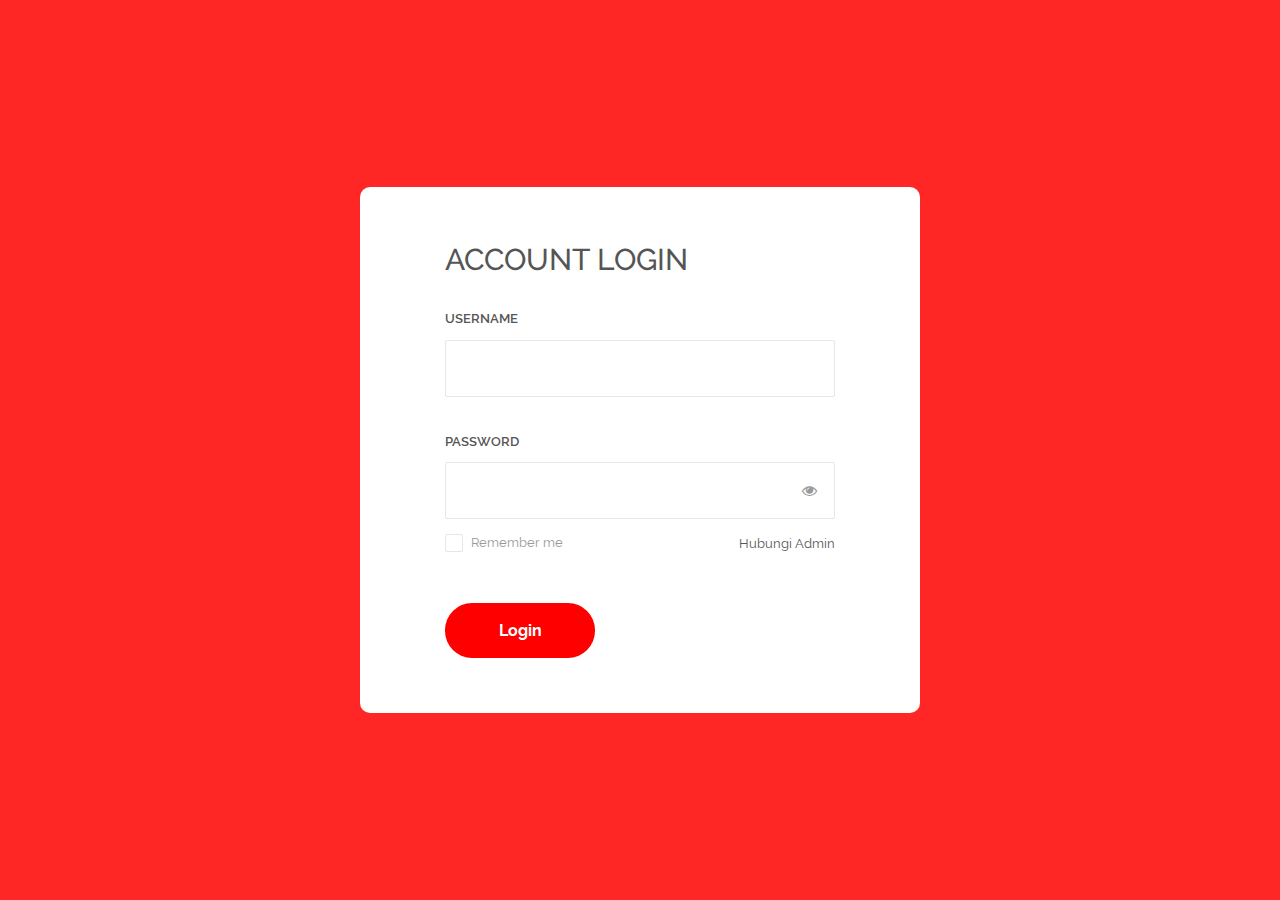
<file: Login_v14/index.html>
<!DOCTYPE html>
<html lang="en">

<head>
    <title>Login</title>
    <meta charset="UTF-8">
    <meta name="viewport" content="width=device-width, initial-scale=1">
    <!--===============================================================================================-->
    <link rel="icon" type="image/png" href="images/icons/favicon.ico" />
    <!--===============================================================================================-->
    <link rel="stylesheet" type="text/css" href="vendor/bootstrap/css/bootstrap.min.css">
    <!--===============================================================================================-->
    <link rel="stylesheet" type="text/css" href="fonts/font-awesome-4.7.0/css/font-awesome.min.css">
    <!--===============================================================================================-->
    <link rel="stylesheet" type="text/css" href="fonts/Linearicons-Free-v1.0.0/icon-font.min.css">
    <!--===============================================================================================-->
    <link rel="stylesheet" type="text/css" href="vendor/animate/animate.css">
    <!--===============================================================================================-->
    <link rel="stylesheet" type="text/css" href="vendor/css-hamburgers/hamburgers.min.css">
    <!--===============================================================================================-->
    <link rel="stylesheet" type="text/css" href="vendor/animsition/css/animsition.min.css">
    <!--===============================================================================================-->
    <link rel="stylesheet" type="text/css" href="vendor/select2/select2.min.css">
    <!--===============================================================================================-->
    <link rel="stylesheet" type="text/css" href="vendor/daterangepicker/daterangepicker.css">
    <!--===============================================================================================-->
    <link rel="stylesheet" type="text/css" href="css/util.css">
    <link rel="stylesheet" type="text/css" href="css/main.css">
    <!--===============================================================================================-->
</head>

<body>

    <div class="limiter">
        <div class="container-login100" style="background-color: #ff2626;">
            <div class="wrap-login100 p-l-85 p-r-85 p-t-55 p-b-55">
                <form class="login100-form validate-form flex-sb flex-w">
                    <span class="login100-form-title p-b-32">
						Account Login
					</span>

                    <span class="txt1 p-b-11">
						Username
					</span>
                    <div class="wrap-input100 validate-input m-b-36" data-validate="Username is required">
                        <input class="input100" type="text" name="username">
                        <span class="focus-input100"></span>
                    </div>

                    <span class="txt1 p-b-11">
						Password
					</span>
                    <div class="wrap-input100 validate-input m-b-12" data-validate="Password is required">
                        <span class="btn-show-pass">
							<i class="fa fa-eye"></i>
						</span>
                        <input class="input100" type="password" name="pass">
                        <span class="focus-input100"></span>
                    </div>

                    <div class="flex-sb-m w-full p-b-48">
                        <div class="contact100-form-checkbox">
                            <input class="input-checkbox100" id="ckb1" type="checkbox" name="remember-me">
                            <label class="label-checkbox100" for="ckb1">
								Remember me
							</label>
                        </div>

                        <div>
                            <a href="#" class="txt3">
								Hubungi Admin
							</a>
                        </div>
                    </div>

                    <div class="container-login100-form-btn">
                        <button class="login100-form-btn">
							Login
						</button>
                    </div>

                </form>
            </div>
        </div>
    </div>


    <div id="dropDownSelect1"></div>

    <!--===============================================================================================-->
    <script src="vendor/jquery/jquery-3.2.1.min.js"></script>
    <!--===============================================================================================-->
    <script src="vendor/animsition/js/animsition.min.js"></script>
    <!--===============================================================================================-->
    <script src="vendor/bootstrap/js/popper.js"></script>
    <script src="vendor/bootstrap/js/bootstrap.min.js"></script>
    <!--===============================================================================================-->
    <script src="vendor/select2/select2.min.js"></script>
    <!--===============================================================================================-->
    <script src="vendor/daterangepicker/moment.min.js"></script>
    <script src="vendor/daterangepicker/daterangepicker.js"></script>
    <!--===============================================================================================-->
    <script src="vendor/countdowntime/countdowntime.js"></script>
    <!--===============================================================================================-->
    <script src="js/main.js"></script>

</body>

</html>
</file>
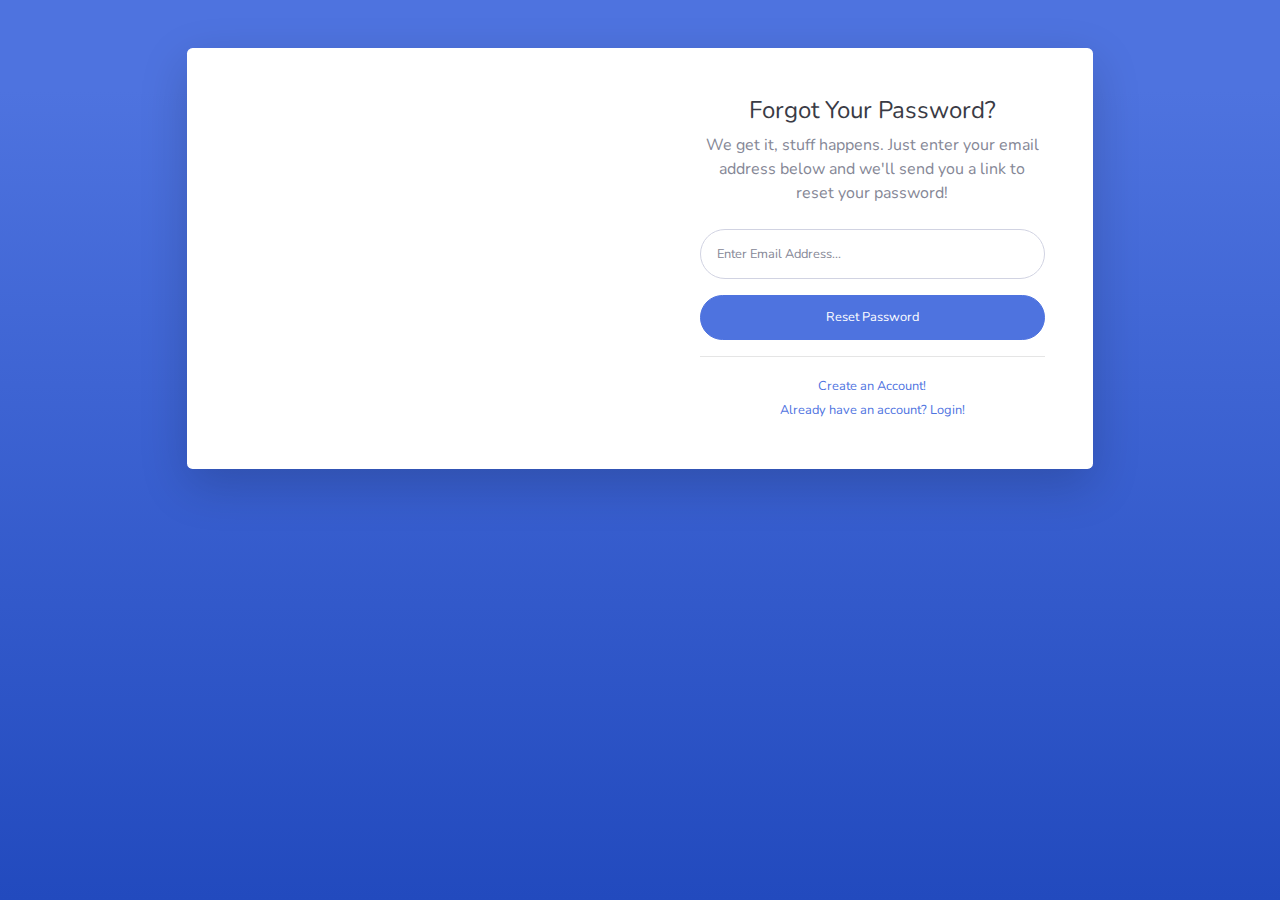
<file: FTP/forgot-password.html>
<!DOCTYPE html>
<html lang="en">

<head>

  <meta charset="utf-8">
  <meta http-equiv="X-UA-Compatible" content="IE=edge">
  <meta name="viewport" content="width=device-width, initial-scale=1, shrink-to-fit=no">
  <meta name="description" content="">
  <meta name="author" content="">

  <title>SB Admin 2 - Forgot Password</title>

  <!-- Custom fonts for this template-->
  <link href="vendor/fontawesome-free/css/all.min.css" rel="stylesheet" type="text/css">
  <link href="https://fonts.googleapis.com/css?family=Nunito:200,200i,300,300i,400,400i,600,600i,700,700i,800,800i,900,900i" rel="stylesheet">

  <!-- Custom styles for this template-->
  <link href="css/sb-admin-2.min.css" rel="stylesheet">

</head>

<body class="bg-gradient-primary">

  <div class="container">

    <!-- Outer Row -->
    <div class="row justify-content-center">

      <div class="col-xl-10 col-lg-12 col-md-9">

        <div class="card o-hidden border-0 shadow-lg my-5">
          <div class="card-body p-0">
            <!-- Nested Row within Card Body -->
            <div class="row">
              <div class="col-lg-6 d-none d-lg-block bg-password-image"></div>
              <div class="col-lg-6">
                <div class="p-5">
                  <div class="text-center">
                    <h1 class="h4 text-gray-900 mb-2">Forgot Your Password?</h1>
                    <p class="mb-4">We get it, stuff happens. Just enter your email address below and we'll send you a link to reset your password!</p>
                  </div>
                  <form class="user">
                    <div class="form-group">
                      <input type="email" class="form-control form-control-user" id="exampleInputEmail" aria-describedby="emailHelp" placeholder="Enter Email Address...">
                    </div>
                    <a href="login.html" class="btn btn-primary btn-user btn-block">
                      Reset Password
                    </a>
                  </form>
                  <hr>
                  <div class="text-center">
                    <a class="small" href="register.html">Create an Account!</a>
                  </div>
                  <div class="text-center">
                    <a class="small" href="login.html">Already have an account? Login!</a>
                  </div>
                </div>
              </div>
            </div>
          </div>
        </div>

      </div>

    </div>

  </div>

  <!-- Bootstrap core JavaScript-->
  <script src="vendor/jquery/jquery.min.js"></script>
  <script src="vendor/bootstrap/js/bootstrap.bundle.min.js"></script>

  <!-- Core plugin JavaScript-->
  <script src="vendor/jquery-easing/jquery.easing.min.js"></script>

  <!-- Custom scripts for all pages-->
  <script src="js/sb-admin-2.min.js"></script>

</body>

</html>
</file>
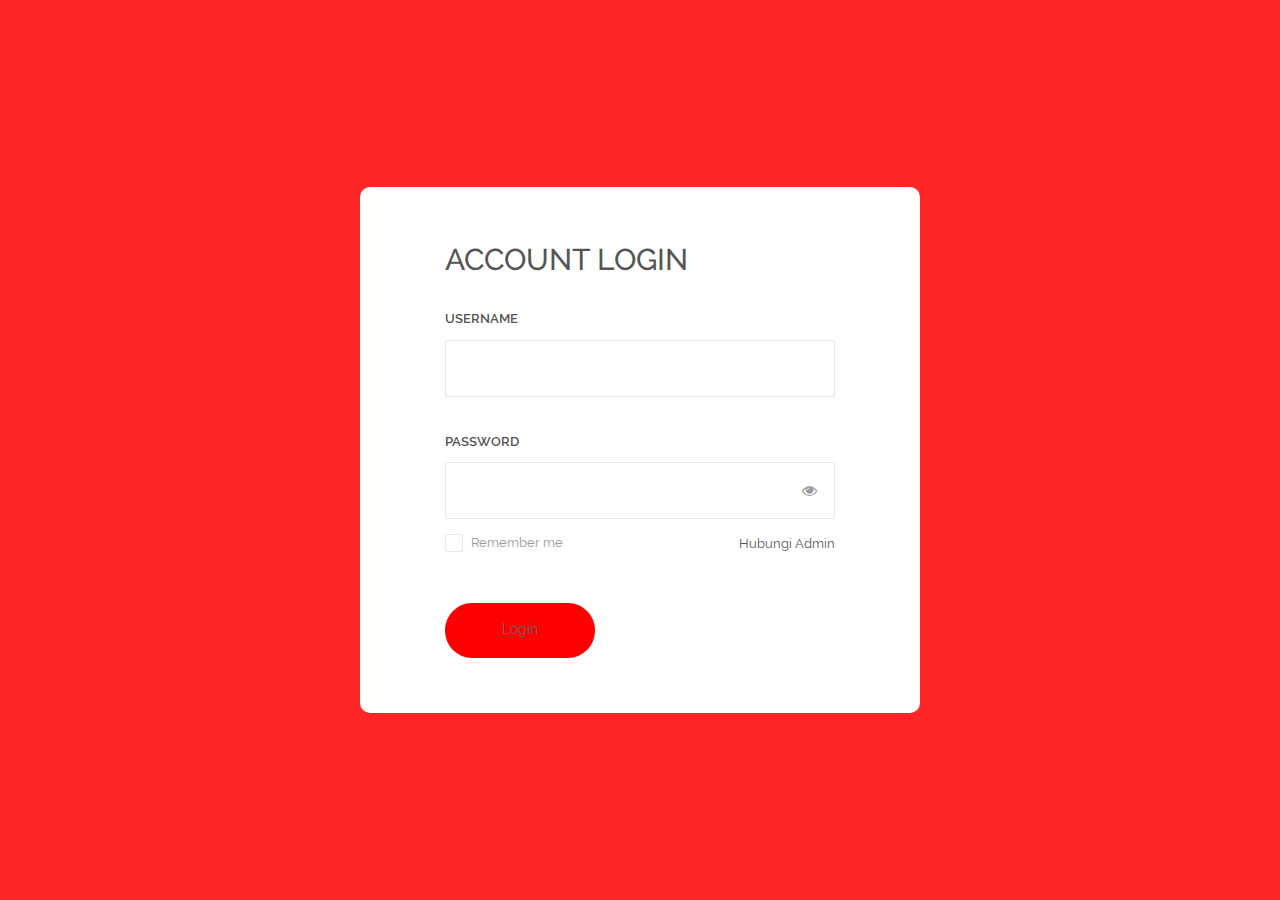
<file: FTP/login.html>
<!DOCTYPE html>
<html lang="en">

<head>
    <title>Login</title>
    <meta charset="UTF-8">
    <meta name="viewport" content="width=device-width, initial-scale=1">
    <!--===============================================================================================-->
    <link rel="icon" type="image/png" href="images/icons/favicon.ico" />
    <!--===============================================================================================-->
    <link rel="stylesheet" type="text/css" href="vendor/bootstrap/css/bootstrap.min.css">
    <!--===============================================================================================-->
    <link rel="stylesheet" type="text/css" href="fonts/font-awesome-4.7.0/css/font-awesome.min.css">
    <!--===============================================================================================-->
    <link rel="stylesheet" type="text/css" href="fonts/Linearicons-Free-v1.0.0/icon-font.min.css">
    <!--===============================================================================================-->
    <link rel="stylesheet" type="text/css" href="vendor/animate/animate.css">
    <!--===============================================================================================-->
    <link rel="stylesheet" type="text/css" href="vendor/css-hamburgers/hamburgers.min.css">
    <!--===============================================================================================-->
    <link rel="stylesheet" type="text/css" href="vendor/animsition/css/animsition.min.css">
    <!--===============================================================================================-->
    <link rel="stylesheet" type="text/css" href="vendor/select2/select2.min.css">
    <!--===============================================================================================-->
    <link rel="stylesheet" type="text/css" href="vendor/daterangepicker/daterangepicker.css">
    <!--===============================================================================================-->
    <link rel="stylesheet" type="text/css" href="css/util.css">
    <link rel="stylesheet" type="text/css" href="css/main.css">
    <!--===============================================================================================-->
</head>

<body>

    <div class="limiter">
        <div class="container-login100" style="background-color: #ff2626;">
            <div class="wrap-login100 p-l-85 p-r-85 p-t-55 p-b-55">
                <form class="login100-form validate-form flex-sb flex-w">
                    <span class="login100-form-title p-b-32">
						Account Login
					</span>

                    <span class="txt1 p-b-11">
						Username
					</span>
                    <div class="wrap-input100 validate-input m-b-36" data-validate="Username is required">
                        <input class="input100" type="text" name="username">
                        <span class="focus-input100"></span>
                    </div>

                    <span class="txt1 p-b-11">
						Password
					</span>
                    <div class="wrap-input100 validate-input m-b-12" data-validate="Password is required">
                        <span class="btn-show-pass">
							<i class="fa fa-eye"></i>
						</span>
                        <input class="input100" type="password" name="pass">
                        <span class="focus-input100"></span>
                    </div>

                    <div class="flex-sb-m w-full p-b-48">
                        <div class="contact100-form-checkbox">
                            <input class="input-checkbox100" id="ckb1" type="checkbox" name="remember-me">
                            <label class="label-checkbox100" for="ckb1">
								Remember me
							</label>
                        </div>

                        <div>
                            <a href="#" class="txt3">
								Hubungi Admin
							</a>
                        </div>
                    </div>

                    <div class="container-login100-form-btn">
                        <button class="login100-form-btn">
							<a href="index.html">Login</a>
						</button>
                    </div>

                </form>
            </div>
        </div>
    </div>


    <div id="dropDownSelect1"></div>

    <!--===============================================================================================-->
    <script src="vendor/jquery/jquery-3.2.1.min.js"></script>
    <!--===============================================================================================-->
    <script src="vendor/animsition/js/animsition.min.js"></script>
    <!--===============================================================================================-->
    <script src="vendor/bootstrap/js/popper.js"></script>
    <script src="vendor/bootstrap/js/bootstrap.min.js"></script>
    <!--===============================================================================================-->
    <script src="vendor/select2/select2.min.js"></script>
    <!--===============================================================================================-->
    <script src="vendor/daterangepicker/moment.min.js"></script>
    <script src="vendor/daterangepicker/daterangepicker.js"></script>
    <!--===============================================================================================-->
    <script src="vendor/countdowntime/countdowntime.js"></script>
    <!--===============================================================================================-->
    <script src="js/main.js"></script>

</body>

</html>
</file>
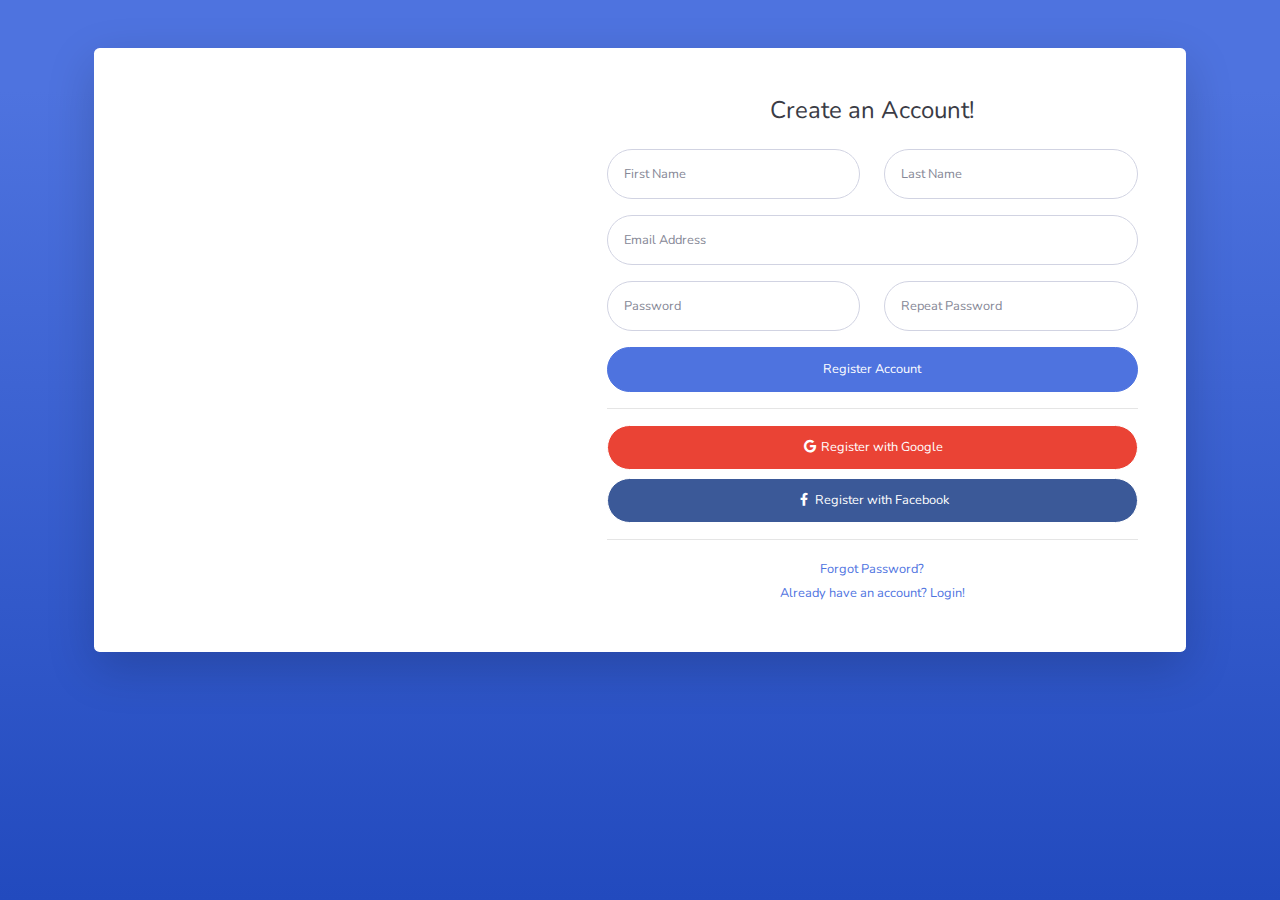
<file: FTP/register.html>
<!DOCTYPE html>
<html lang="en">

<head>

  <meta charset="utf-8">
  <meta http-equiv="X-UA-Compatible" content="IE=edge">
  <meta name="viewport" content="width=device-width, initial-scale=1, shrink-to-fit=no">
  <meta name="description" content="">
  <meta name="author" content="">

  <title>SB Admin 2 - Register</title>

  <!-- Custom fonts for this template-->
  <link href="vendor/fontawesome-free/css/all.min.css" rel="stylesheet" type="text/css">
  <link href="https://fonts.googleapis.com/css?family=Nunito:200,200i,300,300i,400,400i,600,600i,700,700i,800,800i,900,900i" rel="stylesheet">

  <!-- Custom styles for this template-->
  <link href="css/sb-admin-2.min.css" rel="stylesheet">

</head>

<body class="bg-gradient-primary">

  <div class="container">

    <div class="card o-hidden border-0 shadow-lg my-5">
      <div class="card-body p-0">
        <!-- Nested Row within Card Body -->
        <div class="row">
          <div class="col-lg-5 d-none d-lg-block bg-register-image"></div>
          <div class="col-lg-7">
            <div class="p-5">
              <div class="text-center">
                <h1 class="h4 text-gray-900 mb-4">Create an Account!</h1>
              </div>
              <form class="user">
                <div class="form-group row">
                  <div class="col-sm-6 mb-3 mb-sm-0">
                    <input type="text" class="form-control form-control-user" id="exampleFirstName" placeholder="First Name">
                  </div>
                  <div class="col-sm-6">
                    <input type="text" class="form-control form-control-user" id="exampleLastName" placeholder="Last Name">
                  </div>
                </div>
                <div class="form-group">
                  <input type="email" class="form-control form-control-user" id="exampleInputEmail" placeholder="Email Address">
                </div>
                <div class="form-group row">
                  <div class="col-sm-6 mb-3 mb-sm-0">
                    <input type="password" class="form-control form-control-user" id="exampleInputPassword" placeholder="Password">
                  </div>
                  <div class="col-sm-6">
                    <input type="password" class="form-control form-control-user" id="exampleRepeatPassword" placeholder="Repeat Password">
                  </div>
                </div>
                <a href="login.html" class="btn btn-primary btn-user btn-block">
                  Register Account
                </a>
                <hr>
                <a href="index.html" class="btn btn-google btn-user btn-block">
                  <i class="fab fa-google fa-fw"></i> Register with Google
                </a>
                <a href="index.html" class="btn btn-facebook btn-user btn-block">
                  <i class="fab fa-facebook-f fa-fw"></i> Register with Facebook
                </a>
              </form>
              <hr>
              <div class="text-center">
                <a class="small" href="forgot-password.html">Forgot Password?</a>
              </div>
              <div class="text-center">
                <a class="small" href="login.html">Already have an account? Login!</a>
              </div>
            </div>
          </div>
        </div>
      </div>
    </div>

  </div>

  <!-- Bootstrap core JavaScript-->
  <script src="vendor/jquery/jquery.min.js"></script>
  <script src="vendor/bootstrap/js/bootstrap.bundle.min.js"></script>

  <!-- Core plugin JavaScript-->
  <script src="vendor/jquery-easing/jquery.easing.min.js"></script>

  <!-- Custom scripts for all pages-->
  <script src="js/sb-admin-2.min.js"></script>

</body>

</html>
</file>
<file: Login_v14/vendor/daterangepicker/daterangepicker.css>
.daterangepicker {
  position: absolute;
  color: inherit;
  background-color: #fff;
  border-radius: 4px;
  width: 278px;
  padding: 4px;
  margin-top: 1px;
  top: 100px;
  left: 20px;
  /* Calendars */ }
  .daterangepicker:before, .daterangepicker:after {
    position: absolute;
    display: inline-block;
    border-bottom-color: rgba(0, 0, 0, 0.2);
    content: ''; }
  .daterangepicker:before {
    top: -7px;
    border-right: 7px solid transparent;
    border-left: 7px solid transparent;
    border-bottom: 7px solid #ccc; }
  .daterangepicker:after {
    top: -6px;
    border-right: 6px solid transparent;
    border-bottom: 6px solid #fff;
    border-left: 6px solid transparent; }
  .daterangepicker.opensleft:before {
    right: 9px; }
  .daterangepicker.opensleft:after {
    right: 10px; }
  .daterangepicker.openscenter:before {
    left: 0;
    right: 0;
    width: 0;
    margin-left: auto;
    margin-right: auto; }
  .daterangepicker.openscenter:after {
    left: 0;
    right: 0;
    width: 0;
    margin-left: auto;
    margin-right: auto; }
  .daterangepicker.opensright:before {
    left: 9px; }
  .daterangepicker.opensright:after {
    left: 10px; }
  .daterangepicker.dropup {
    margin-top: -5px; }
    .daterangepicker.dropup:before {
      top: initial;
      bottom: -7px;
      border-bottom: initial;
      border-top: 7px solid #ccc; }
    .daterangepicker.dropup:after {
      top: initial;
      bottom: -6px;
      border-bottom: initial;
      border-top: 6px solid #fff; }
  .daterangepicker.dropdown-menu {
    max-width: none;
    z-index: 3001; }
  .daterangepicker.single .ranges, .daterangepicker.single .calendar {
    float: none; }
  .daterangepicker.show-calendar .calendar {
    display: block; }
  .daterangepicker .calendar {
    display: none;
    max-width: 270px;
    margin: 4px; }
    .daterangepicker .calendar.single .calendar-table {
      border: none; }
    .daterangepicker .calendar th, .daterangepicker .calendar td {
      white-space: nowrap;
      text-align: center;
      min-width: 32px; }
  .daterangepicker .calendar-table {
    border: 1px solid #fff;
    padding: 4px;
    border-radius: 4px;
    background-color: #fff; }
  .daterangepicker table {
    width: 100%;
    margin: 0; }
  .daterangepicker td, .daterangepicker th {
    text-align: center;
    width: 20px;
    height: 20px;
    border-radius: 4px;
    border: 1px solid transparent;
    white-space: nowrap;
    cursor: pointer; }
    .daterangepicker td.available:hover, .daterangepicker th.available:hover {
      background-color: #eee;
      border-color: transparent;
      color: inherit; }
    .daterangepicker td.week, .daterangepicker th.week {
      font-size: 80%;
      color: #ccc; }
  .daterangepicker td.off, .daterangepicker td.off.in-range, .daterangepicker td.off.start-date, .daterangepicker td.off.end-date {
    background-color: #fff;
    border-color: transparent;
    color: #999; }
  .daterangepicker td.in-range {
    background-color: #ebf4f8;
    border-color: transparent;
    color: #000;
    border-radius: 0; }
  .daterangepicker td.start-date {
    border-radius: 4px 0 0 4px; }
  .daterangepicker td.end-date {
    border-radius: 0 4px 4px 0; }
  .daterangepicker td.start-date.end-date {
    border-radius: 4px; }
  .daterangepicker td.active, .daterangepicker td.active:hover {
    background-color: #357ebd;
    border-color: transparent;
    color: #fff; }
  .daterangepicker th.month {
    width: auto; }
  .daterangepicker td.disabled, .daterangepicker option.disabled {
    color: #999;
    cursor: not-allowed;
    text-decoration: line-through; }
  .daterangepicker select.monthselect, .daterangepicker select.yearselect {
    font-size: 12px;
    padding: 1px;
    height: auto;
    margin: 0;
    cursor: default; }
  .daterangepicker select.monthselect {
    margin-right: 2%;
    width: 56%; }
  .daterangepicker select.yearselect {
    width: 40%; }
  .daterangepicker select.hourselect, .daterangepicker select.minuteselect, .daterangepicker select.secondselect, .daterangepicker select.ampmselect {
    width: 50px;
    margin-bottom: 0; }
  .daterangepicker .input-mini {
    border: 1px solid #ccc;
    border-radius: 4px;
    color: #555;
    height: 30px;
    line-height: 30px;
    display: block;
    vertical-align: middle;
    margin: 0 0 5px 0;
    padding: 0 6px 0 28px;
    width: 100%; }
    .daterangepicker .input-mini.active {
      border: 1px solid #08c;
      border-radius: 4px; }
  .daterangepicker .daterangepicker_input {
    position: relative; }
    .daterangepicker .daterangepicker_input i {
      position: absolute;
      left: 8px;
      top: 8px; }
  .daterangepicker.rtl .input-mini {
    padding-right: 28px;
    padding-left: 6px; }
  .daterangepicker.rtl .daterangepicker_input i {
    left: auto;
    right: 8px; }
  .daterangepicker .calendar-time {
    text-align: center;
    margin: 5px auto;
    line-height: 30px;
    position: relative;
    padding-left: 28px; }
    .daterangepicker .calendar-time select.disabled {
      color: #ccc;
      cursor: not-allowed; }

.ranges {
  font-size: 11px;
  float: none;
  margin: 4px;
  text-align: left; }
  .ranges ul {
    list-style: none;
    margin: 0 auto;
    padding: 0;
    width: 100%; }
  .ranges li {
    font-size: 13px;
    background-color: #f5f5f5;
    border: 1px solid #f5f5f5;
    border-radius: 4px;
    color: #08c;
    padding: 3px 12px;
    margin-bottom: 8px;
    cursor: pointer; }
    .ranges li:hover {
      background-color: #08c;
      border: 1px solid #08c;
      color: #fff; }
    .ranges li.active {
      background-color: #08c;
      border: 1px solid #08c;
      color: #fff; }

/*  Larger Screen Styling */
@media (min-width: 564px) {
  .daterangepicker {
    width: auto; }
    .daterangepicker .ranges ul {
      width: 160px; }
    .daterangepicker.single .ranges ul {
      width: 100%; }
    .daterangepicker.single .calendar.left {
      clear: none; }
    .daterangepicker.single.ltr .ranges, .daterangepicker.single.ltr .calendar {
      float: left; }
    .daterangepicker.single.rtl .ranges, .daterangepicker.single.rtl .calendar {
      float: right; }
    .daterangepicker.ltr {
      direction: ltr;
      text-align: left; }
      .daterangepicker.ltr .calendar.left {
        clear: left;
        margin-right: 0; }
        .daterangepicker.ltr .calendar.left .calendar-table {
          border-right: none;
          border-top-right-radius: 0;
          border-bottom-right-radius: 0; }
      .daterangepicker.ltr .calendar.right {
        margin-left: 0; }
        .daterangepicker.ltr .calendar.right .calendar-table {
          border-left: none;
          border-top-left-radius: 0;
          border-bottom-left-radius: 0; }
      .daterangepicker.ltr .left .daterangepicker_input {
        padding-right: 12px; }
      .daterangepicker.ltr .calendar.left .calendar-table {
        padding-right: 12px; }
      .daterangepicker.ltr .ranges, .daterangepicker.ltr .calendar {
        float: left; }
    .daterangepicker.rtl {
      direction: rtl;
      text-align: right; }
      .daterangepicker.rtl .calendar.left {
        clear: right;
        margin-left: 0; }
        .daterangepicker.rtl .calendar.left .calendar-table {
          border-left: none;
          border-top-left-radius: 0;
          border-bottom-left-radius: 0; }
      .daterangepicker.rtl .calendar.right {
        margin-right: 0; }
        .daterangepicker.rtl .calendar.right .calendar-table {
          border-right: none;
          border-top-right-radius: 0;
          border-bottom-right-radius: 0; }
      .daterangepicker.rtl .left .daterangepicker_input {
        padding-left: 12px; }
      .daterangepicker.rtl .calendar.left .calendar-table {
        padding-left: 12px; }
      .daterangepicker.rtl .ranges, .daterangepicker.rtl .calendar {
        text-align: right;
        float: right; } }
@media (min-width: 730px) {
  .daterangepicker .ranges {
    width: auto; }
  .daterangepicker.ltr .ranges {
    float: left; }
  .daterangepicker.rtl .ranges {
    float: right; }
  .daterangepicker .calendar.left {
    clear: none !important; } }
</file>
<file: Login_v14/css/util.css>
/*[ FONT SIZE ]
///////////////////////////////////////////////////////////
*/
.fs-1 {font-size: 1px;}
.fs-2 {font-size: 2px;}
.fs-3 {font-size: 3px;}
.fs-4 {font-size: 4px;}
.fs-5 {font-size: 5px;}
.fs-6 {font-size: 6px;}
.fs-7 {font-size: 7px;}
.fs-8 {font-size: 8px;}
.fs-9 {font-size: 9px;}
.fs-10 {font-size: 10px;}
.fs-11 {font-size: 11px;}
.fs-12 {font-size: 12px;}
.fs-13 {font-size: 13px;}
.fs-14 {font-size: 14px;}
.fs-15 {font-size: 15px;}
.fs-16 {font-size: 16px;}
.fs-17 {font-size: 17px;}
.fs-18 {font-size: 18px;}
.fs-19 {font-size: 19px;}
.fs-20 {font-size: 20px;}
.fs-21 {font-size: 21px;}
.fs-22 {font-size: 22px;}
.fs-23 {font-size: 23px;}
.fs-24 {font-size: 24px;}
.fs-25 {font-size: 25px;}
.fs-26 {font-size: 26px;}
.fs-27 {font-size: 27px;}
.fs-28 {font-size: 28px;}
.fs-29 {font-size: 29px;}
.fs-30 {font-size: 30px;}
.fs-31 {font-size: 31px;}
.fs-32 {font-size: 32px;}
.fs-33 {font-size: 33px;}
.fs-34 {font-size: 34px;}
.fs-35 {font-size: 35px;}
.fs-36 {font-size: 36px;}
.fs-37 {font-size: 37px;}
.fs-38 {font-size: 38px;}
.fs-39 {font-size: 39px;}
.fs-40 {font-size: 40px;}
.fs-41 {font-size: 41px;}
.fs-42 {font-size: 42px;}
.fs-43 {font-size: 43px;}
.fs-44 {font-size: 44px;}
.fs-45 {font-size: 45px;}
.fs-46 {font-size: 46px;}
.fs-47 {font-size: 47px;}
.fs-48 {font-size: 48px;}
.fs-49 {font-size: 49px;}
.fs-50 {font-size: 50px;}
.fs-51 {font-size: 51px;}
.fs-52 {font-size: 52px;}
.fs-53 {font-size: 53px;}
.fs-54 {font-size: 54px;}
.fs-55 {font-size: 55px;}
.fs-56 {font-size: 56px;}
.fs-57 {font-size: 57px;}
.fs-58 {font-size: 58px;}
.fs-59 {font-size: 59px;}
.fs-60 {font-size: 60px;}
.fs-61 {font-size: 61px;}
.fs-62 {font-size: 62px;}
.fs-63 {font-size: 63px;}
.fs-64 {font-size: 64px;}
.fs-65 {font-size: 65px;}
.fs-66 {font-size: 66px;}
.fs-67 {font-size: 67px;}
.fs-68 {font-size: 68px;}
.fs-69 {font-size: 69px;}
.fs-70 {font-size: 70px;}
.fs-71 {font-size: 71px;}
.fs-72 {font-size: 72px;}
.fs-73 {font-size: 73px;}
.fs-74 {font-size: 74px;}
.fs-75 {font-size: 75px;}
.fs-76 {font-size: 76px;}
.fs-77 {font-size: 77px;}
.fs-78 {font-size: 78px;}
.fs-79 {font-size: 79px;}
.fs-80 {font-size: 80px;}
.fs-81 {font-size: 81px;}
.fs-82 {font-size: 82px;}
.fs-83 {font-size: 83px;}
.fs-84 {font-size: 84px;}
.fs-85 {font-size: 85px;}
.fs-86 {font-size: 86px;}
.fs-87 {font-size: 87px;}
.fs-88 {font-size: 88px;}
.fs-89 {font-size: 89px;}
.fs-90 {font-size: 90px;}
.fs-91 {font-size: 91px;}
.fs-92 {font-size: 92px;}
.fs-93 {font-size: 93px;}
.fs-94 {font-size: 94px;}
.fs-95 {font-size: 95px;}
.fs-96 {font-size: 96px;}
.fs-97 {font-size: 97px;}
.fs-98 {font-size: 98px;}
.fs-99 {font-size: 99px;}
.fs-100 {font-size: 100px;}
.fs-101 {font-size: 101px;}
.fs-102 {font-size: 102px;}
.fs-103 {font-size: 103px;}
.fs-104 {font-size: 104px;}
.fs-105 {font-size: 105px;}
.fs-106 {font-size: 106px;}
.fs-107 {font-size: 107px;}
.fs-108 {font-size: 108px;}
.fs-109 {font-size: 109px;}
.fs-110 {font-size: 110px;}
.fs-111 {font-size: 111px;}
.fs-112 {font-size: 112px;}
.fs-113 {font-size: 113px;}
.fs-114 {font-size: 114px;}
.fs-115 {font-size: 115px;}
.fs-116 {font-size: 116px;}
.fs-117 {font-size: 117px;}
.fs-118 {font-size: 118px;}
.fs-119 {font-size: 119px;}
.fs-120 {font-size: 120px;}
.fs-121 {font-size: 121px;}
.fs-122 {font-size: 122px;}
.fs-123 {font-size: 123px;}
.fs-124 {font-size: 124px;}
.fs-125 {font-size: 125px;}
.fs-126 {font-size: 126px;}
.fs-127 {font-size: 127px;}
.fs-128 {font-size: 128px;}
.fs-129 {font-size: 129px;}
.fs-130 {font-size: 130px;}
.fs-131 {font-size: 131px;}
.fs-132 {font-size: 132px;}
.fs-133 {font-size: 133px;}
.fs-134 {font-size: 134px;}
.fs-135 {font-size: 135px;}
.fs-136 {font-size: 136px;}
.fs-137 {font-size: 137px;}
.fs-138 {font-size: 138px;}
.fs-139 {font-size: 139px;}
.fs-140 {font-size: 140px;}
.fs-141 {font-size: 141px;}
.fs-142 {font-size: 142px;}
.fs-143 {font-size: 143px;}
.fs-144 {font-size: 144px;}
.fs-145 {font-size: 145px;}
.fs-146 {font-size: 146px;}
.fs-147 {font-size: 147px;}
.fs-148 {font-size: 148px;}
.fs-149 {font-size: 149px;}
.fs-150 {font-size: 150px;}
.fs-151 {font-size: 151px;}
.fs-152 {font-size: 152px;}
.fs-153 {font-size: 153px;}
.fs-154 {font-size: 154px;}
.fs-155 {font-size: 155px;}
.fs-156 {font-size: 156px;}
.fs-157 {font-size: 157px;}
.fs-158 {font-size: 158px;}
.fs-159 {font-size: 159px;}
.fs-160 {font-size: 160px;}
.fs-161 {font-size: 161px;}
.fs-162 {font-size: 162px;}
.fs-163 {font-size: 163px;}
.fs-164 {font-size: 164px;}
.fs-165 {font-size: 165px;}
.fs-166 {font-size: 166px;}
.fs-167 {font-size: 167px;}
.fs-168 {font-size: 168px;}
.fs-169 {font-size: 169px;}
.fs-170 {font-size: 170px;}
.fs-171 {font-size: 171px;}
.fs-172 {font-size: 172px;}
.fs-173 {font-size: 173px;}
.fs-174 {font-size: 174px;}
.fs-175 {font-size: 175px;}
.fs-176 {font-size: 176px;}
.fs-177 {font-size: 177px;}
.fs-178 {font-size: 178px;}
.fs-179 {font-size: 179px;}
.fs-180 {font-size: 180px;}
.fs-181 {font-size: 181px;}
.fs-182 {font-size: 182px;}
.fs-183 {font-size: 183px;}
.fs-184 {font-size: 184px;}
.fs-185 {font-size: 185px;}
.fs-186 {font-size: 186px;}
.fs-187 {font-size: 187px;}
.fs-188 {font-size: 188px;}
.fs-189 {font-size: 189px;}
.fs-190 {font-size: 190px;}
.fs-191 {font-size: 191px;}
.fs-192 {font-size: 192px;}
.fs-193 {font-size: 193px;}
.fs-194 {font-size: 194px;}
.fs-195 {font-size: 195px;}
.fs-196 {font-size: 196px;}
.fs-197 {font-size: 197px;}
.fs-198 {font-size: 198px;}
.fs-199 {font-size: 199px;}
.fs-200 {font-size: 200px;}

/*[ PADDING ]
///////////////////////////////////////////////////////////
*/
.p-t-0 {padding-top: 0px;}
.p-t-1 {padding-top: 1px;}
.p-t-2 {padding-top: 2px;}
.p-t-3 {padding-top: 3px;}
.p-t-4 {padding-top: 4px;}
.p-t-5 {padding-top: 5px;}
.p-t-6 {padding-top: 6px;}
.p-t-7 {padding-top: 7px;}
.p-t-8 {padding-top: 8px;}
.p-t-9 {padding-top: 9px;}
.p-t-10 {padding-top: 10px;}
.p-t-11 {padding-top: 11px;}
.p-t-12 {padding-top: 12px;}
.p-t-13 {padding-top: 13px;}
.p-t-14 {padding-top: 14px;}
.p-t-15 {padding-top: 15px;}
.p-t-16 {padding-top: 16px;}
.p-t-17 {padding-top: 17px;}
.p-t-18 {padding-top: 18px;}
.p-t-19 {padding-top: 19px;}
.p-t-20 {padding-top: 20px;}
.p-t-21 {padding-top: 21px;}
.p-t-22 {padding-top: 22px;}
.p-t-23 {padding-top: 23px;}
.p-t-24 {padding-top: 24px;}
.p-t-25 {padding-top: 25px;}
.p-t-26 {padding-top: 26px;}
.p-t-27 {padding-top: 27px;}
.p-t-28 {padding-top: 28px;}
.p-t-29 {padding-top: 29px;}
.p-t-30 {padding-top: 30px;}
.p-t-31 {padding-top: 31px;}
.p-t-32 {padding-top: 32px;}
.p-t-33 {padding-top: 33px;}
.p-t-34 {padding-top: 34px;}
.p-t-35 {padding-top: 35px;}
.p-t-36 {padding-top: 36px;}
.p-t-37 {padding-top: 37px;}
.p-t-38 {padding-top: 38px;}
.p-t-39 {padding-top: 39px;}
.p-t-40 {padding-top: 40px;}
.p-t-41 {padding-top: 41px;}
.p-t-42 {padding-top: 42px;}
.p-t-43 {padding-top: 43px;}
.p-t-44 {padding-top: 44px;}
.p-t-45 {padding-top: 45px;}
.p-t-46 {padding-top: 46px;}
.p-t-47 {padding-top: 47px;}
.p-t-48 {padding-top: 48px;}
.p-t-49 {padding-top: 49px;}
.p-t-50 {padding-top: 50px;}
.p-t-51 {padding-top: 51px;}
.p-t-52 {padding-top: 52px;}
.p-t-53 {padding-top: 53px;}
.p-t-54 {padding-top: 54px;}
.p-t-55 {padding-top: 55px;}
.p-t-56 {padding-top: 56px;}
.p-t-57 {padding-top: 57px;}
.p-t-58 {padding-top: 58px;}
.p-t-59 {padding-top: 59px;}
.p-t-60 {padding-top: 60px;}
.p-t-61 {padding-top: 61px;}
.p-t-62 {padding-top: 62px;}
.p-t-63 {padding-top: 63px;}
.p-t-64 {padding-top: 64px;}
.p-t-65 {padding-top: 65px;}
.p-t-66 {padding-top: 66px;}
.p-t-67 {padding-top: 67px;}
.p-t-68 {padding-top: 68px;}
.p-t-69 {padding-top: 69px;}
.p-t-70 {padding-top: 70px;}
.p-t-71 {padding-top: 71px;}
.p-t-72 {padding-top: 72px;}
.p-t-73 {padding-top: 73px;}
.p-t-74 {padding-top: 74px;}
.p-t-75 {padding-top: 75px;}
.p-t-76 {padding-top: 76px;}
.p-t-77 {padding-top: 77px;}
.p-t-78 {padding-top: 78px;}
.p-t-79 {padding-top: 79px;}
.p-t-80 {padding-top: 80px;}
.p-t-81 {padding-top: 81px;}
.p-t-82 {padding-top: 82px;}
.p-t-83 {padding-top: 83px;}
.p-t-84 {padding-top: 84px;}
.p-t-85 {padding-top: 85px;}
.p-t-86 {padding-top: 86px;}
.p-t-87 {padding-top: 87px;}
.p-t-88 {padding-top: 88px;}
.p-t-89 {padding-top: 89px;}
.p-t-90 {padding-top: 90px;}
.p-t-91 {padding-top: 91px;}
.p-t-92 {padding-top: 92px;}
.p-t-93 {padding-top: 93px;}
.p-t-94 {padding-top: 94px;}
.p-t-95 {padding-top: 95px;}
.p-t-96 {padding-top: 96px;}
.p-t-97 {padding-top: 97px;}
.p-t-98 {padding-top: 98px;}
.p-t-99 {padding-top: 99px;}
.p-t-100 {padding-top: 100px;}
.p-t-101 {padding-top: 101px;}
.p-t-102 {padding-top: 102px;}
.p-t-103 {padding-top: 103px;}
.p-t-104 {padding-top: 104px;}
.p-t-105 {padding-top: 105px;}
.p-t-106 {padding-top: 106px;}
.p-t-107 {padding-top: 107px;}
.p-t-108 {padding-top: 108px;}
.p-t-109 {padding-top: 109px;}
.p-t-110 {padding-top: 110px;}
.p-t-111 {padding-top: 111px;}
.p-t-112 {padding-top: 112px;}
.p-t-113 {padding-top: 113px;}
.p-t-114 {padding-top: 114px;}
.p-t-115 {padding-top: 115px;}
.p-t-116 {padding-top: 116px;}
.p-t-117 {padding-top: 117px;}
.p-t-118 {padding-top: 118px;}
.p-t-119 {padding-top: 119px;}
.p-t-120 {padding-top: 120px;}
.p-t-121 {padding-top: 121px;}
.p-t-122 {padding-top: 122px;}
.p-t-123 {padding-top: 123px;}
.p-t-124 {padding-top: 124px;}
.p-t-125 {padding-top: 125px;}
.p-t-126 {padding-top: 126px;}
.p-t-127 {padding-top: 127px;}
.p-t-128 {padding-top: 128px;}
.p-t-129 {padding-top: 129px;}
.p-t-130 {padding-top: 130px;}
.p-t-131 {padding-top: 131px;}
.p-t-132 {padding-top: 132px;}
.p-t-133 {padding-top: 133px;}
.p-t-134 {padding-top: 134px;}
.p-t-135 {padding-top: 135px;}
.p-t-136 {padding-top: 136px;}
.p-t-137 {padding-top: 137px;}
.p-t-138 {padding-top: 138px;}
.p-t-139 {padding-top: 139px;}
.p-t-140 {padding-top: 140px;}
.p-t-141 {padding-top: 141px;}
.p-t-142 {padding-top: 142px;}
.p-t-143 {padding-top: 143px;}
.p-t-144 {padding-top: 144px;}
.p-t-145 {padding-top: 145px;}
.p-t-146 {padding-top: 146px;}
.p-t-147 {padding-top: 147px;}
.p-t-148 {padding-top: 148px;}
.p-t-149 {padding-top: 149px;}
.p-t-150 {padding-top: 150px;}
.p-t-151 {padding-top: 151px;}
.p-t-152 {padding-top: 152px;}
.p-t-153 {padding-top: 153px;}
.p-t-154 {padding-top: 154px;}
.p-t-155 {padding-top: 155px;}
.p-t-156 {padding-top: 156px;}
.p-t-157 {padding-top: 157px;}
.p-t-158 {padding-top: 158px;}
.p-t-159 {padding-top: 159px;}
.p-t-160 {padding-top: 160px;}
.p-t-161 {padding-top: 161px;}
.p-t-162 {padding-top: 162px;}
.p-t-163 {padding-top: 163px;}
.p-t-164 {padding-top: 164px;}
.p-t-165 {padding-top: 165px;}
.p-t-166 {padding-top: 166px;}
.p-t-167 {padding-top: 167px;}
.p-t-168 {padding-top: 168px;}
.p-t-169 {padding-top: 169px;}
.p-t-170 {padding-top: 170px;}
.p-t-171 {padding-top: 171px;}
.p-t-172 {padding-top: 172px;}
.p-t-173 {padding-top: 173px;}
.p-t-174 {padding-top: 174px;}
.p-t-175 {padding-top: 175px;}
.p-t-176 {padding-top: 176px;}
.p-t-177 {padding-top: 177px;}
.p-t-178 {padding-top: 178px;}
.p-t-179 {padding-top: 179px;}
.p-t-180 {padding-top: 180px;}
.p-t-181 {padding-top: 181px;}
.p-t-182 {padding-top: 182px;}
.p-t-183 {padding-top: 183px;}
.p-t-184 {padding-top: 184px;}
.p-t-185 {padding-top: 185px;}
.p-t-186 {padding-top: 186px;}
.p-t-187 {padding-top: 187px;}
.p-t-188 {padding-top: 188px;}
.p-t-189 {padding-top: 189px;}
.p-t-190 {padding-top: 190px;}
.p-t-191 {padding-top: 191px;}
.p-t-192 {padding-top: 192px;}
.p-t-193 {padding-top: 193px;}
.p-t-194 {padding-top: 194px;}
.p-t-195 {padding-top: 195px;}
.p-t-196 {padding-top: 196px;}
.p-t-197 {padding-top: 197px;}
.p-t-198 {padding-top: 198px;}
.p-t-199 {padding-top: 199px;}
.p-t-200 {padding-top: 200px;}
.p-t-201 {padding-top: 201px;}
.p-t-202 {padding-top: 202px;}
.p-t-203 {padding-top: 203px;}
.p-t-204 {padding-top: 204px;}
.p-t-205 {padding-top: 205px;}
.p-t-206 {padding-top: 206px;}
.p-t-207 {padding-top: 207px;}
.p-t-208 {padding-top: 208px;}
.p-t-209 {padding-top: 209px;}
.p-t-210 {padding-top: 210px;}
.p-t-211 {padding-top: 211px;}
.p-t-212 {padding-top: 212px;}
.p-t-213 {padding-top: 213px;}
.p-t-214 {padding-top: 214px;}
.p-t-215 {padding-top: 215px;}
.p-t-216 {padding-top: 216px;}
.p-t-217 {padding-top: 217px;}
.p-t-218 {padding-top: 218px;}
.p-t-219 {padding-top: 219px;}
.p-t-220 {padding-top: 220px;}
.p-t-221 {padding-top: 221px;}
.p-t-222 {padding-top: 222px;}
.p-t-223 {padding-top: 223px;}
.p-t-224 {padding-top: 224px;}
.p-t-225 {padding-top: 225px;}
.p-t-226 {padding-top: 226px;}
.p-t-227 {padding-top: 227px;}
.p-t-228 {padding-top: 228px;}
.p-t-229 {padding-top: 229px;}
.p-t-230 {padding-top: 230px;}
.p-t-231 {padding-top: 231px;}
.p-t-232 {padding-top: 232px;}
.p-t-233 {padding-top: 233px;}
.p-t-234 {padding-top: 234px;}
.p-t-235 {padding-top: 235px;}
.p-t-236 {padding-top: 236px;}
.p-t-237 {padding-top: 237px;}
.p-t-238 {padding-top: 238px;}
.p-t-239 {padding-top: 239px;}
.p-t-240 {padding-top: 240px;}
.p-t-241 {padding-top: 241px;}
.p-t-242 {padding-top: 242px;}
.p-t-243 {padding-top: 243px;}
.p-t-244 {padding-top: 244px;}
.p-t-245 {padding-top: 245px;}
.p-t-246 {padding-top: 246px;}
.p-t-247 {padding-top: 247px;}
.p-t-248 {padding-top: 248px;}
.p-t-249 {padding-top: 249px;}
.p-t-250 {padding-top: 250px;}
.p-b-0 {padding-bottom: 0px;}
.p-b-1 {padding-bottom: 1px;}
.p-b-2 {padding-bottom: 2px;}
.p-b-3 {padding-bottom: 3px;}
.p-b-4 {padding-bottom: 4px;}
.p-b-5 {padding-bottom: 5px;}
.p-b-6 {padding-bottom: 6px;}
.p-b-7 {padding-bottom: 7px;}
.p-b-8 {padding-bottom: 8px;}
.p-b-9 {padding-bottom: 9px;}
.p-b-10 {padding-bottom: 10px;}
.p-b-11 {padding-bottom: 11px;}
.p-b-12 {padding-bottom: 12px;}
.p-b-13 {padding-bottom: 13px;}
.p-b-14 {padding-bottom: 14px;}
.p-b-15 {padding-bottom: 15px;}
.p-b-16 {padding-bottom: 16px;}
.p-b-17 {padding-bottom: 17px;}
.p-b-18 {padding-bottom: 18px;}
.p-b-19 {padding-bottom: 19px;}
.p-b-20 {padding-bottom: 20px;}
.p-b-21 {padding-bottom: 21px;}
.p-b-22 {padding-bottom: 22px;}
.p-b-23 {padding-bottom: 23px;}
.p-b-24 {padding-bottom: 24px;}
.p-b-25 {padding-bottom: 25px;}
.p-b-26 {padding-bottom: 26px;}
.p-b-27 {padding-bottom: 27px;}
.p-b-28 {padding-bottom: 28px;}
.p-b-29 {padding-bottom: 29px;}
.p-b-30 {padding-bottom: 30px;}
.p-b-31 {padding-bottom: 31px;}
.p-b-32 {padding-bottom: 32px;}
.p-b-33 {padding-bottom: 33px;}
.p-b-34 {padding-bottom: 34px;}
.p-b-35 {padding-bottom: 35px;}
.p-b-36 {padding-bottom: 36px;}
.p-b-37 {padding-bottom: 37px;}
.p-b-38 {padding-bottom: 38px;}
.p-b-39 {padding-bottom: 39px;}
.p-b-40 {padding-bottom: 40px;}
.p-b-41 {padding-bottom: 41px;}
.p-b-42 {padding-bottom: 42px;}
.p-b-43 {padding-bottom: 43px;}
.p-b-44 {padding-bottom: 44px;}
.p-b-45 {padding-bottom: 45px;}
.p-b-46 {padding-bottom: 46px;}
.p-b-47 {padding-bottom: 47px;}
.p-b-48 {padding-bottom: 48px;}
.p-b-49 {padding-bottom: 49px;}
.p-b-50 {padding-bottom: 50px;}
.p-b-51 {padding-bottom: 51px;}
.p-b-52 {padding-bottom: 52px;}
.p-b-53 {padding-bottom: 53px;}
.p-b-54 {padding-bottom: 54px;}
.p-b-55 {padding-bottom: 55px;}
.p-b-56 {padding-bottom: 56px;}
.p-b-57 {padding-bottom: 57px;}
.p-b-58 {padding-bottom: 58px;}
.p-b-59 {padding-bottom: 59px;}
.p-b-60 {padding-bottom: 60px;}
.p-b-61 {padding-bottom: 61px;}
.p-b-62 {padding-bottom: 62px;}
.p-b-63 {padding-bottom: 63px;}
.p-b-64 {padding-bottom: 64px;}
.p-b-65 {padding-bottom: 65px;}
.p-b-66 {padding-bottom: 66px;}
.p-b-67 {padding-bottom: 67px;}
.p-b-68 {padding-bottom: 68px;}
.p-b-69 {padding-bottom: 69px;}
.p-b-70 {padding-bottom: 70px;}
.p-b-71 {padding-bottom: 71px;}
.p-b-72 {padding-bottom: 72px;}
.p-b-73 {padding-bottom: 73px;}
.p-b-74 {padding-bottom: 74px;}
.p-b-75 {padding-bottom: 75px;}
.p-b-76 {padding-bottom: 76px;}
.p-b-77 {padding-bottom: 77px;}
.p-b-78 {padding-bottom: 78px;}
.p-b-79 {padding-bottom: 79px;}
.p-b-80 {padding-bottom: 80px;}
.p-b-81 {padding-bottom: 81px;}
.p-b-82 {padding-bottom: 82px;}
.p-b-83 {padding-bottom: 83px;}
.p-b-84 {padding-bottom: 84px;}
.p-b-85 {padding-bottom: 85px;}
.p-b-86 {padding-bottom: 86px;}
.p-b-87 {padding-bottom: 87px;}
.p-b-88 {padding-bottom: 88px;}
.p-b-89 {padding-bottom: 89px;}
.p-b-90 {padding-bottom: 90px;}
.p-b-91 {padding-bottom: 91px;}
.p-b-92 {padding-bottom: 92px;}
.p-b-93 {padding-bottom: 93px;}
.p-b-94 {padding-bottom: 94px;}
.p-b-95 {padding-bottom: 95px;}
.p-b-96 {padding-bottom: 96px;}
.p-b-97 {padding-bottom: 97px;}
.p-b-98 {padding-bottom: 98px;}
.p-b-99 {padding-bottom: 99px;}
.p-b-100 {padding-bottom: 100px;}
.p-b-101 {padding-bottom: 101px;}
.p-b-102 {padding-bottom: 102px;}
.p-b-103 {padding-bottom: 103px;}
.p-b-104 {padding-bottom: 104px;}
.p-b-105 {padding-bottom: 105px;}
.p-b-106 {padding-bottom: 106px;}
.p-b-107 {padding-bottom: 107px;}
.p-b-108 {padding-bottom: 108px;}
.p-b-109 {padding-bottom: 109px;}
.p-b-110 {padding-bottom: 110px;}
.p-b-111 {padding-bottom: 111px;}
.p-b-112 {padding-bottom: 112px;}
.p-b-113 {padding-bottom: 113px;}
.p-b-114 {padding-bottom: 114px;}
.p-b-115 {padding-bottom: 115px;}
.p-b-116 {padding-bottom: 116px;}
.p-b-117 {padding-bottom: 117px;}
.p-b-118 {padding-bottom: 118px;}
.p-b-119 {padding-bottom: 119px;}
.p-b-120 {padding-bottom: 120px;}
.p-b-121 {padding-bottom: 121px;}
.p-b-122 {padding-bottom: 122px;}
.p-b-123 {padding-bottom: 123px;}
.p-b-124 {padding-bottom: 124px;}
.p-b-125 {padding-bottom: 125px;}
.p-b-126 {padding-bottom: 126px;}
.p-b-127 {padding-bottom: 127px;}
.p-b-128 {padding-bottom: 128px;}
.p-b-129 {padding-bottom: 129px;}
.p-b-130 {padding-bottom: 130px;}
.p-b-131 {padding-bottom: 131px;}
.p-b-132 {padding-bottom: 132px;}
.p-b-133 {padding-bottom: 133px;}
.p-b-134 {padding-bottom: 134px;}
.p-b-135 {padding-bottom: 135px;}
.p-b-136 {padding-bottom: 136px;}
.p-b-137 {padding-bottom: 137px;}
.p-b-138 {padding-bottom: 138px;}
.p-b-139 {padding-bottom: 139px;}
.p-b-140 {padding-bottom: 140px;}
.p-b-141 {padding-bottom: 141px;}
.p-b-142 {padding-bottom: 142px;}
.p-b-143 {padding-bottom: 143px;}
.p-b-144 {padding-bottom: 144px;}
.p-b-145 {padding-bottom: 145px;}
.p-b-146 {padding-bottom: 146px;}
.p-b-147 {padding-bottom: 147px;}
.p-b-148 {padding-bottom: 148px;}
.p-b-149 {padding-bottom: 149px;}
.p-b-150 {padding-bottom: 150px;}
.p-b-151 {padding-bottom: 151px;}
.p-b-152 {padding-bottom: 152px;}
.p-b-153 {padding-bottom: 153px;}
.p-b-154 {padding-bottom: 154px;}
.p-b-155 {padding-bottom: 155px;}
.p-b-156 {padding-bottom: 156px;}
.p-b-157 {padding-bottom: 157px;}
.p-b-158 {padding-bottom: 158px;}
.p-b-159 {padding-bottom: 159px;}
.p-b-160 {padding-bottom: 160px;}
.p-b-161 {padding-bottom: 161px;}
.p-b-162 {padding-bottom: 162px;}
.p-b-163 {padding-bottom: 163px;}
.p-b-164 {padding-bottom: 164px;}
.p-b-165 {padding-bottom: 165px;}
.p-b-166 {padding-bottom: 166px;}
.p-b-167 {padding-bottom: 167px;}
.p-b-168 {padding-bottom: 168px;}
.p-b-169 {padding-bottom: 169px;}
.p-b-170 {padding-bottom: 170px;}
.p-b-171 {padding-bottom: 171px;}
.p-b-172 {padding-bottom: 172px;}
.p-b-173 {padding-bottom: 173px;}
.p-b-174 {padding-bottom: 174px;}
.p-b-175 {padding-bottom: 175px;}
.p-b-176 {padding-bottom: 176px;}
.p-b-177 {padding-bottom: 177px;}
.p-b-178 {padding-bottom: 178px;}
.p-b-179 {padding-bottom: 179px;}
.p-b-180 {padding-bottom: 180px;}
.p-b-181 {padding-bottom: 181px;}
.p-b-182 {padding-bottom: 182px;}
.p-b-183 {padding-bottom: 183px;}
.p-b-184 {padding-bottom: 184px;}
.p-b-185 {padding-bottom: 185px;}
.p-b-186 {padding-bottom: 186px;}
.p-b-187 {padding-bottom: 187px;}
.p-b-188 {padding-bottom: 188px;}
.p-b-189 {padding-bottom: 189px;}
.p-b-190 {padding-bottom: 190px;}
.p-b-191 {padding-bottom: 191px;}
.p-b-192 {padding-bottom: 192px;}
.p-b-193 {padding-bottom: 193px;}
.p-b-194 {padding-bottom: 194px;}
.p-b-195 {padding-bottom: 195px;}
.p-b-196 {padding-bottom: 196px;}
.p-b-197 {padding-bottom: 197px;}
.p-b-198 {padding-bottom: 198px;}
.p-b-199 {padding-bottom: 199px;}
.p-b-200 {padding-bottom: 200px;}
.p-b-201 {padding-bottom: 201px;}
.p-b-202 {padding-bottom: 202px;}
.p-b-203 {padding-bottom: 203px;}
.p-b-204 {padding-bottom: 204px;}
.p-b-205 {padding-bottom: 205px;}
.p-b-206 {padding-bottom: 206px;}
.p-b-207 {padding-bottom: 207px;}
.p-b-208 {padding-bottom: 208px;}
.p-b-209 {padding-bottom: 209px;}
.p-b-210 {padding-bottom: 210px;}
.p-b-211 {padding-bottom: 211px;}
.p-b-212 {padding-bottom: 212px;}
.p-b-213 {padding-bottom: 213px;}
.p-b-214 {padding-bottom: 214px;}
.p-b-215 {padding-bottom: 215px;}
.p-b-216 {padding-bottom: 216px;}
.p-b-217 {padding-bottom: 217px;}
.p-b-218 {padding-bottom: 218px;}
.p-b-219 {padding-bottom: 219px;}
.p-b-220 {padding-bottom: 220px;}
.p-b-221 {padding-bottom: 221px;}
.p-b-222 {padding-bottom: 222px;}
.p-b-223 {padding-bottom: 223px;}
.p-b-224 {padding-bottom: 224px;}
.p-b-225 {padding-bottom: 225px;}
.p-b-226 {padding-bottom: 226px;}
.p-b-227 {padding-bottom: 227px;}
.p-b-228 {padding-bottom: 228px;}
.p-b-229 {padding-bottom: 229px;}
.p-b-230 {padding-bottom: 230px;}
.p-b-231 {padding-bottom: 231px;}
.p-b-232 {padding-bottom: 232px;}
.p-b-233 {padding-bottom: 233px;}
.p-b-234 {padding-bottom: 234px;}
.p-b-235 {padding-bottom: 235px;}
.p-b-236 {padding-bottom: 236px;}
.p-b-237 {padding-bottom: 237px;}
.p-b-238 {padding-bottom: 238px;}
.p-b-239 {padding-bottom: 239px;}
.p-b-240 {padding-bottom: 240px;}
.p-b-241 {padding-bottom: 241px;}
.p-b-242 {padding-bottom: 242px;}
.p-b-243 {padding-bottom: 243px;}
.p-b-244 {padding-bottom: 244px;}
.p-b-245 {padding-bottom: 245px;}
.p-b-246 {padding-bottom: 246px;}
.p-b-247 {padding-bottom: 247px;}
.p-b-248 {padding-bottom: 248px;}
.p-b-249 {padding-bottom: 249px;}
.p-b-250 {padding-bottom: 250px;}
.p-l-0 {padding-left: 0px;}
.p-l-1 {padding-left: 1px;}
.p-l-2 {padding-left: 2px;}
.p-l-3 {padding-left: 3px;}
.p-l-4 {padding-left: 4px;}
.p-l-5 {padding-left: 5px;}
.p-l-6 {padding-left: 6px;}
.p-l-7 {padding-left: 7px;}
.p-l-8 {padding-left: 8px;}
.p-l-9 {padding-left: 9px;}
.p-l-10 {padding-left: 10px;}
.p-l-11 {padding-left: 11px;}
.p-l-12 {padding-left: 12px;}
.p-l-13 {padding-left: 13px;}
.p-l-14 {padding-left: 14px;}
.p-l-15 {padding-left: 15px;}
.p-l-16 {padding-left: 16px;}
.p-l-17 {padding-left: 17px;}
.p-l-18 {padding-left: 18px;}
.p-l-19 {padding-left: 19px;}
.p-l-20 {padding-left: 20px;}
.p-l-21 {padding-left: 21px;}
.p-l-22 {padding-left: 22px;}
.p-l-23 {padding-left: 23px;}
.p-l-24 {padding-left: 24px;}
.p-l-25 {padding-left: 25px;}
.p-l-26 {padding-left: 26px;}
.p-l-27 {padding-left: 27px;}
.p-l-28 {padding-left: 28px;}
.p-l-29 {padding-left: 29px;}
.p-l-30 {padding-left: 30px;}
.p-l-31 {padding-left: 31px;}
.p-l-32 {padding-left: 32px;}
.p-l-33 {padding-left: 33px;}
.p-l-34 {padding-left: 34px;}
.p-l-35 {padding-left: 35px;}
.p-l-36 {padding-left: 36px;}
.p-l-37 {padding-left: 37px;}
.p-l-38 {padding-left: 38px;}
.p-l-39 {padding-left: 39px;}
.p-l-40 {padding-left: 40px;}
.p-l-41 {padding-left: 41px;}
.p-l-42 {padding-left: 42px;}
.p-l-43 {padding-left: 43px;}
.p-l-44 {padding-left: 44px;}
.p-l-45 {padding-left: 45px;}
.p-l-46 {padding-left: 46px;}
.p-l-47 {padding-left: 47px;}
.p-l-48 {padding-left: 48px;}
.p-l-49 {padding-left: 49px;}
.p-l-50 {padding-left: 50px;}
.p-l-51 {padding-left: 51px;}
.p-l-52 {padding-left: 52px;}
.p-l-53 {padding-left: 53px;}
.p-l-54 {padding-left: 54px;}
.p-l-55 {padding-left: 55px;}
.p-l-56 {padding-left: 56px;}
.p-l-57 {padding-left: 57px;}
.p-l-58 {padding-left: 58px;}
.p-l-59 {padding-left: 59px;}
.p-l-60 {padding-left: 60px;}
.p-l-61 {padding-left: 61px;}
.p-l-62 {padding-left: 62px;}
.p-l-63 {padding-left: 63px;}
.p-l-64 {padding-left: 64px;}
.p-l-65 {padding-left: 65px;}
.p-l-66 {padding-left: 66px;}
.p-l-67 {padding-left: 67px;}
.p-l-68 {padding-left: 68px;}
.p-l-69 {padding-left: 69px;}
.p-l-70 {padding-left: 70px;}
.p-l-71 {padding-left: 71px;}
.p-l-72 {padding-left: 72px;}
.p-l-73 {padding-left: 73px;}
.p-l-74 {padding-left: 74px;}
.p-l-75 {padding-left: 75px;}
.p-l-76 {padding-left: 76px;}
.p-l-77 {padding-left: 77px;}
.p-l-78 {padding-left: 78px;}
.p-l-79 {padding-left: 79px;}
.p-l-80 {padding-left: 80px;}
.p-l-81 {padding-left: 81px;}
.p-l-82 {padding-left: 82px;}
.p-l-83 {padding-left: 83px;}
.p-l-84 {padding-left: 84px;}
.p-l-85 {padding-left: 85px;}
.p-l-86 {padding-left: 86px;}
.p-l-87 {padding-left: 87px;}
.p-l-88 {padding-left: 88px;}
.p-l-89 {padding-left: 89px;}
.p-l-90 {padding-left: 90px;}
.p-l-91 {padding-left: 91px;}
.p-l-92 {padding-left: 92px;}
.p-l-93 {padding-left: 93px;}
.p-l-94 {padding-left: 94px;}
.p-l-95 {padding-left: 95px;}
.p-l-96 {padding-left: 96px;}
.p-l-97 {padding-left: 97px;}
.p-l-98 {padding-left: 98px;}
.p-l-99 {padding-left: 99px;}
.p-l-100 {padding-left: 100px;}
.p-l-101 {padding-left: 101px;}
.p-l-102 {padding-left: 102px;}
.p-l-103 {padding-left: 103px;}
.p-l-104 {padding-left: 104px;}
.p-l-105 {padding-left: 105px;}
.p-l-106 {padding-left: 106px;}
.p-l-107 {padding-left: 107px;}
.p-l-108 {padding-left: 108px;}
.p-l-109 {padding-left: 109px;}
.p-l-110 {padding-left: 110px;}
.p-l-111 {padding-left: 111px;}
.p-l-112 {padding-left: 112px;}
.p-l-113 {padding-left: 113px;}
.p-l-114 {padding-left: 114px;}
.p-l-115 {padding-left: 115px;}
.p-l-116 {padding-left: 116px;}
.p-l-117 {padding-left: 117px;}
.p-l-118 {padding-left: 118px;}
.p-l-119 {padding-left: 119px;}
.p-l-120 {padding-left: 120px;}
.p-l-121 {padding-left: 121px;}
.p-l-122 {padding-left: 122px;}
.p-l-123 {padding-left: 123px;}
.p-l-124 {padding-left: 124px;}
.p-l-125 {padding-left: 125px;}
.p-l-126 {padding-left: 126px;}
.p-l-127 {padding-left: 127px;}
.p-l-128 {padding-left: 128px;}
.p-l-129 {padding-left: 129px;}
.p-l-130 {padding-left: 130px;}
.p-l-131 {padding-left: 131px;}
.p-l-132 {padding-left: 132px;}
.p-l-133 {padding-left: 133px;}
.p-l-134 {padding-left: 134px;}
.p-l-135 {padding-left: 135px;}
.p-l-136 {padding-left: 136px;}
.p-l-137 {padding-left: 137px;}
.p-l-138 {padding-left: 138px;}
.p-l-139 {padding-left: 139px;}
.p-l-140 {padding-left: 140px;}
.p-l-141 {padding-left: 141px;}
.p-l-142 {padding-left: 142px;}
.p-l-143 {padding-left: 143px;}
.p-l-144 {padding-left: 144px;}
.p-l-145 {padding-left: 145px;}
.p-l-146 {padding-left: 146px;}
.p-l-147 {padding-left: 147px;}
.p-l-148 {padding-left: 148px;}
.p-l-149 {padding-left: 149px;}
.p-l-150 {padding-left: 150px;}
.p-l-151 {padding-left: 151px;}
.p-l-152 {padding-left: 152px;}
.p-l-153 {padding-left: 153px;}
.p-l-154 {padding-left: 154px;}
.p-l-155 {padding-left: 155px;}
.p-l-156 {padding-left: 156px;}
.p-l-157 {padding-left: 157px;}
.p-l-158 {padding-left: 158px;}
.p-l-159 {padding-left: 159px;}
.p-l-160 {padding-left: 160px;}
.p-l-161 {padding-left: 161px;}
.p-l-162 {padding-left: 162px;}
.p-l-163 {padding-left: 163px;}
.p-l-164 {padding-left: 164px;}
.p-l-165 {padding-left: 165px;}
.p-l-166 {padding-left: 166px;}
.p-l-167 {padding-left: 167px;}
.p-l-168 {padding-left: 168px;}
.p-l-169 {padding-left: 169px;}
.p-l-170 {padding-left: 170px;}
.p-l-171 {padding-left: 171px;}
.p-l-172 {padding-left: 172px;}
.p-l-173 {padding-left: 173px;}
.p-l-174 {padding-left: 174px;}
.p-l-175 {padding-left: 175px;}
.p-l-176 {padding-left: 176px;}
.p-l-177 {padding-left: 177px;}
.p-l-178 {padding-left: 178px;}
.p-l-179 {padding-left: 179px;}
.p-l-180 {padding-left: 180px;}
.p-l-181 {padding-left: 181px;}
.p-l-182 {padding-left: 182px;}
.p-l-183 {padding-left: 183px;}
.p-l-184 {padding-left: 184px;}
.p-l-185 {padding-left: 185px;}
.p-l-186 {padding-left: 186px;}
.p-l-187 {padding-left: 187px;}
.p-l-188 {padding-left: 188px;}
.p-l-189 {padding-left: 189px;}
.p-l-190 {padding-left: 190px;}
.p-l-191 {padding-left: 191px;}
.p-l-192 {padding-left: 192px;}
.p-l-193 {padding-left: 193px;}
.p-l-194 {padding-left: 194px;}
.p-l-195 {padding-left: 195px;}
.p-l-196 {padding-left: 196px;}
.p-l-197 {padding-left: 197px;}
.p-l-198 {padding-left: 198px;}
.p-l-199 {padding-left: 199px;}
.p-l-200 {padding-left: 200px;}
.p-l-201 {padding-left: 201px;}
.p-l-202 {padding-left: 202px;}
.p-l-203 {padding-left: 203px;}
.p-l-204 {padding-left: 204px;}
.p-l-205 {padding-left: 205px;}
.p-l-206 {padding-left: 206px;}
.p-l-207 {padding-left: 207px;}
.p-l-208 {padding-left: 208px;}
.p-l-209 {padding-left: 209px;}
.p-l-210 {padding-left: 210px;}
.p-l-211 {padding-left: 211px;}
.p-l-212 {padding-left: 212px;}
.p-l-213 {padding-left: 213px;}
.p-l-214 {padding-left: 214px;}
.p-l-215 {padding-left: 215px;}
.p-l-216 {padding-left: 216px;}
.p-l-217 {padding-left: 217px;}
.p-l-218 {padding-left: 218px;}
.p-l-219 {padding-left: 219px;}
.p-l-220 {padding-left: 220px;}
.p-l-221 {padding-left: 221px;}
.p-l-222 {padding-left: 222px;}
.p-l-223 {padding-left: 223px;}
.p-l-224 {padding-left: 224px;}
.p-l-225 {padding-left: 225px;}
.p-l-226 {padding-left: 226px;}
.p-l-227 {padding-left: 227px;}
.p-l-228 {padding-left: 228px;}
.p-l-229 {padding-left: 229px;}
.p-l-230 {padding-left: 230px;}
.p-l-231 {padding-left: 231px;}
.p-l-232 {padding-left: 232px;}
.p-l-233 {padding-left: 233px;}
.p-l-234 {padding-left: 234px;}
.p-l-235 {padding-left: 235px;}
.p-l-236 {padding-left: 236px;}
.p-l-237 {padding-left: 237px;}
.p-l-238 {padding-left: 238px;}
.p-l-239 {padding-left: 239px;}
.p-l-240 {padding-left: 240px;}
.p-l-241 {padding-left: 241px;}
.p-l-242 {padding-left: 242px;}
.p-l-243 {padding-left: 243px;}
.p-l-244 {padding-left: 244px;}
.p-l-245 {padding-left: 245px;}
.p-l-246 {padding-left: 246px;}
.p-l-247 {padding-left: 247px;}
.p-l-248 {padding-left: 248px;}
.p-l-249 {padding-left: 249px;}
.p-l-250 {padding-left: 250px;}
.p-r-0 {padding-right: 0px;}
.p-r-1 {padding-right: 1px;}
.p-r-2 {padding-right: 2px;}
.p-r-3 {padding-right: 3px;}
.p-r-4 {padding-right: 4px;}
.p-r-5 {padding-right: 5px;}
.p-r-6 {padding-right: 6px;}
.p-r-7 {padding-right: 7px;}
.p-r-8 {padding-right: 8px;}
.p-r-9 {padding-right: 9px;}
.p-r-10 {padding-right: 10px;}
.p-r-11 {padding-right: 11px;}
.p-r-12 {padding-right: 12px;}
.p-r-13 {padding-right: 13px;}
.p-r-14 {padding-right: 14px;}
.p-r-15 {padding-right: 15px;}
.p-r-16 {padding-right: 16px;}
.p-r-17 {padding-right: 17px;}
.p-r-18 {padding-right: 18px;}
.p-r-19 {padding-right: 19px;}
.p-r-20 {padding-right: 20px;}
.p-r-21 {padding-right: 21px;}
.p-r-22 {padding-right: 22px;}
.p-r-23 {padding-right: 23px;}
.p-r-24 {padding-right: 24px;}
.p-r-25 {padding-right: 25px;}
.p-r-26 {padding-right: 26px;}
.p-r-27 {padding-right: 27px;}
.p-r-28 {padding-right: 28px;}
.p-r-29 {padding-right: 29px;}
.p-r-30 {padding-right: 30px;}
.p-r-31 {padding-right: 31px;}
.p-r-32 {padding-right: 32px;}
.p-r-33 {padding-right: 33px;}
.p-r-34 {padding-right: 34px;}
.p-r-35 {padding-right: 35px;}
.p-r-36 {padding-right: 36px;}
.p-r-37 {padding-right: 37px;}
.p-r-38 {padding-right: 38px;}
.p-r-39 {padding-right: 39px;}
.p-r-40 {padding-right: 40px;}
.p-r-41 {padding-right: 41px;}
.p-r-42 {padding-right: 42px;}
.p-r-43 {padding-right: 43px;}
.p-r-44 {padding-right: 44px;}
.p-r-45 {padding-right: 45px;}
.p-r-46 {padding-right: 46px;}
.p-r-47 {padding-right: 47px;}
.p-r-48 {padding-right: 48px;}
.p-r-49 {padding-right: 49px;}
.p-r-50 {padding-right: 50px;}
.p-r-51 {padding-right: 51px;}
.p-r-52 {padding-right: 52px;}
.p-r-53 {padding-right: 53px;}
.p-r-54 {padding-right: 54px;}
.p-r-55 {padding-right: 55px;}
.p-r-56 {padding-right: 56px;}
.p-r-57 {padding-right: 57px;}
.p-r-58 {padding-right: 58px;}
.p-r-59 {padding-right: 59px;}
.p-r-60 {padding-right: 60px;}
.p-r-61 {padding-right: 61px;}
.p-r-62 {padding-right: 62px;}
.p-r-63 {padding-right: 63px;}
.p-r-64 {padding-right: 64px;}
.p-r-65 {padding-right: 65px;}
.p-r-66 {padding-right: 66px;}
.p-r-67 {padding-right: 67px;}
.p-r-68 {padding-right: 68px;}
.p-r-69 {padding-right: 69px;}
.p-r-70 {padding-right: 70px;}
.p-r-71 {padding-right: 71px;}
.p-r-72 {padding-right: 72px;}
.p-r-73 {padding-right: 73px;}
.p-r-74 {padding-right: 74px;}
.p-r-75 {padding-right: 75px;}
.p-r-76 {padding-right: 76px;}
.p-r-77 {padding-right: 77px;}
.p-r-78 {padding-right: 78px;}
.p-r-79 {padding-right: 79px;}
.p-r-80 {padding-right: 80px;}
.p-r-81 {padding-right: 81px;}
.p-r-82 {padding-right: 82px;}
.p-r-83 {padding-right: 83px;}
.p-r-84 {padding-right: 84px;}
.p-r-85 {padding-right: 85px;}
.p-r-86 {padding-right: 86px;}
.p-r-87 {padding-right: 87px;}
.p-r-88 {padding-right: 88px;}
.p-r-89 {padding-right: 89px;}
.p-r-90 {padding-right: 90px;}
.p-r-91 {padding-right: 91px;}
.p-r-92 {padding-right: 92px;}
.p-r-93 {padding-right: 93px;}
.p-r-94 {padding-right: 94px;}
.p-r-95 {padding-right: 95px;}
.p-r-96 {padding-right: 96px;}
.p-r-97 {padding-right: 97px;}
.p-r-98 {padding-right: 98px;}
.p-r-99 {padding-right: 99px;}
.p-r-100 {padding-right: 100px;}
.p-r-101 {padding-right: 101px;}
.p-r-102 {padding-right: 102px;}
.p-r-103 {padding-right: 103px;}
.p-r-104 {padding-right: 104px;}
.p-r-105 {padding-right: 105px;}
.p-r-106 {padding-right: 106px;}
.p-r-107 {padding-right: 107px;}
.p-r-108 {padding-right: 108px;}
.p-r-109 {padding-right: 109px;}
.p-r-110 {padding-right: 110px;}
.p-r-111 {padding-right: 111px;}
.p-r-112 {padding-right: 112px;}
.p-r-113 {padding-right: 113px;}
.p-r-114 {padding-right: 114px;}
.p-r-115 {padding-right: 115px;}
.p-r-116 {padding-right: 116px;}
.p-r-117 {padding-right: 117px;}
.p-r-118 {padding-right: 118px;}
.p-r-119 {padding-right: 119px;}
.p-r-120 {padding-right: 120px;}
.p-r-121 {padding-right: 121px;}
.p-r-122 {padding-right: 122px;}
.p-r-123 {padding-right: 123px;}
.p-r-124 {padding-right: 124px;}
.p-r-125 {padding-right: 125px;}
.p-r-126 {padding-right: 126px;}
.p-r-127 {padding-right: 127px;}
.p-r-128 {padding-right: 128px;}
.p-r-129 {padding-right: 129px;}
.p-r-130 {padding-right: 130px;}
.p-r-131 {padding-right: 131px;}
.p-r-132 {padding-right: 132px;}
.p-r-133 {padding-right: 133px;}
.p-r-134 {padding-right: 134px;}
.p-r-135 {padding-right: 135px;}
.p-r-136 {padding-right: 136px;}
.p-r-137 {padding-right: 137px;}
.p-r-138 {padding-right: 138px;}
.p-r-139 {padding-right: 139px;}
.p-r-140 {padding-right: 140px;}
.p-r-141 {padding-right: 141px;}
.p-r-142 {padding-right: 142px;}
.p-r-143 {padding-right: 143px;}
.p-r-144 {padding-right: 144px;}
.p-r-145 {padding-right: 145px;}
.p-r-146 {padding-right: 146px;}
.p-r-147 {padding-right: 147px;}
.p-r-148 {padding-right: 148px;}
.p-r-149 {padding-right: 149px;}
.p-r-150 {padding-right: 150px;}
.p-r-151 {padding-right: 151px;}
.p-r-152 {padding-right: 152px;}
.p-r-153 {padding-right: 153px;}
.p-r-154 {padding-right: 154px;}
.p-r-155 {padding-right: 155px;}
.p-r-156 {padding-right: 156px;}
.p-r-157 {padding-right: 157px;}
.p-r-158 {padding-right: 158px;}
.p-r-159 {padding-right: 159px;}
.p-r-160 {padding-right: 160px;}
.p-r-161 {padding-right: 161px;}
.p-r-162 {padding-right: 162px;}
.p-r-163 {padding-right: 163px;}
.p-r-164 {padding-right: 164px;}
.p-r-165 {padding-right: 165px;}
.p-r-166 {padding-right: 166px;}
.p-r-167 {padding-right: 167px;}
.p-r-168 {padding-right: 168px;}
.p-r-169 {padding-right: 169px;}
.p-r-170 {padding-right: 170px;}
.p-r-171 {padding-right: 171px;}
.p-r-172 {padding-right: 172px;}
.p-r-173 {padding-right: 173px;}
.p-r-174 {padding-right: 174px;}
.p-r-175 {padding-right: 175px;}
.p-r-176 {padding-right: 176px;}
.p-r-177 {padding-right: 177px;}
.p-r-178 {padding-right: 178px;}
.p-r-179 {padding-right: 179px;}
.p-r-180 {padding-right: 180px;}
.p-r-181 {padding-right: 181px;}
.p-r-182 {padding-right: 182px;}
.p-r-183 {padding-right: 183px;}
.p-r-184 {padding-right: 184px;}
.p-r-185 {padding-right: 185px;}
.p-r-186 {padding-right: 186px;}
.p-r-187 {padding-right: 187px;}
.p-r-188 {padding-right: 188px;}
.p-r-189 {padding-right: 189px;}
.p-r-190 {padding-right: 190px;}
.p-r-191 {padding-right: 191px;}
.p-r-192 {padding-right: 192px;}
.p-r-193 {padding-right: 193px;}
.p-r-194 {padding-right: 194px;}
.p-r-195 {padding-right: 195px;}
.p-r-196 {padding-right: 196px;}
.p-r-197 {padding-right: 197px;}
.p-r-198 {padding-right: 198px;}
.p-r-199 {padding-right: 199px;}
.p-r-200 {padding-right: 200px;}
.p-r-201 {padding-right: 201px;}
.p-r-202 {padding-right: 202px;}
.p-r-203 {padding-right: 203px;}
.p-r-204 {padding-right: 204px;}
.p-r-205 {padding-right: 205px;}
.p-r-206 {padding-right: 206px;}
.p-r-207 {padding-right: 207px;}
.p-r-208 {padding-right: 208px;}
.p-r-209 {padding-right: 209px;}
.p-r-210 {padding-right: 210px;}
.p-r-211 {padding-right: 211px;}
.p-r-212 {padding-right: 212px;}
.p-r-213 {padding-right: 213px;}
.p-r-214 {padding-right: 214px;}
.p-r-215 {padding-right: 215px;}
.p-r-216 {padding-right: 216px;}
.p-r-217 {padding-right: 217px;}
.p-r-218 {padding-right: 218px;}
.p-r-219 {padding-right: 219px;}
.p-r-220 {padding-right: 220px;}
.p-r-221 {padding-right: 221px;}
.p-r-222 {padding-right: 222px;}
.p-r-223 {padding-right: 223px;}
.p-r-224 {padding-right: 224px;}
.p-r-225 {padding-right: 225px;}
.p-r-226 {padding-right: 226px;}
.p-r-227 {padding-right: 227px;}
.p-r-228 {padding-right: 228px;}
.p-r-229 {padding-right: 229px;}
.p-r-230 {padding-right: 230px;}
.p-r-231 {padding-right: 231px;}
.p-r-232 {padding-right: 232px;}
.p-r-233 {padding-right: 233px;}
.p-r-234 {padding-right: 234px;}
.p-r-235 {padding-right: 235px;}
.p-r-236 {padding-right: 236px;}
.p-r-237 {padding-right: 237px;}
.p-r-238 {padding-right: 238px;}
.p-r-239 {padding-right: 239px;}
.p-r-240 {padding-right: 240px;}
.p-r-241 {padding-right: 241px;}
.p-r-242 {padding-right: 242px;}
.p-r-243 {padding-right: 243px;}
.p-r-244 {padding-right: 244px;}
.p-r-245 {padding-right: 245px;}
.p-r-246 {padding-right: 246px;}
.p-r-247 {padding-right: 247px;}
.p-r-248 {padding-right: 248px;}
.p-r-249 {padding-right: 249px;}
.p-r-250 {padding-right: 250px;}

/*[ MARGIN ]
///////////////////////////////////////////////////////////
*/
.m-t-0 {margin-top: 0px;}
.m-t-1 {margin-top: 1px;}
.m-t-2 {margin-top: 2px;}
.m-t-3 {margin-top: 3px;}
.m-t-4 {margin-top: 4px;}
.m-t-5 {margin-top: 5px;}
.m-t-6 {margin-top: 6px;}
.m-t-7 {margin-top: 7px;}
.m-t-8 {margin-top: 8px;}
.m-t-9 {margin-top: 9px;}
.m-t-10 {margin-top: 10px;}
.m-t-11 {margin-top: 11px;}
.m-t-12 {margin-top: 12px;}
.m-t-13 {margin-top: 13px;}
.m-t-14 {margin-top: 14px;}
.m-t-15 {margin-top: 15px;}
.m-t-16 {margin-top: 16px;}
.m-t-17 {margin-top: 17px;}
.m-t-18 {margin-top: 18px;}
.m-t-19 {margin-top: 19px;}
.m-t-20 {margin-top: 20px;}
.m-t-21 {margin-top: 21px;}
.m-t-22 {margin-top: 22px;}
.m-t-23 {margin-top: 23px;}
.m-t-24 {margin-top: 24px;}
.m-t-25 {margin-top: 25px;}
.m-t-26 {margin-top: 26px;}
.m-t-27 {margin-top: 27px;}
.m-t-28 {margin-top: 28px;}
.m-t-29 {margin-top: 29px;}
.m-t-30 {margin-top: 30px;}
.m-t-31 {margin-top: 31px;}
.m-t-32 {margin-top: 32px;}
.m-t-33 {margin-top: 33px;}
.m-t-34 {margin-top: 34px;}
.m-t-35 {margin-top: 35px;}
.m-t-36 {margin-top: 36px;}
.m-t-37 {margin-top: 37px;}
.m-t-38 {margin-top: 38px;}
.m-t-39 {margin-top: 39px;}
.m-t-40 {margin-top: 40px;}
.m-t-41 {margin-top: 41px;}
.m-t-42 {margin-top: 42px;}
.m-t-43 {margin-top: 43px;}
.m-t-44 {margin-top: 44px;}
.m-t-45 {margin-top: 45px;}
.m-t-46 {margin-top: 46px;}
.m-t-47 {margin-top: 47px;}
.m-t-48 {margin-top: 48px;}
.m-t-49 {margin-top: 49px;}
.m-t-50 {margin-top: 50px;}
.m-t-51 {margin-top: 51px;}
.m-t-52 {margin-top: 52px;}
.m-t-53 {margin-top: 53px;}
.m-t-54 {margin-top: 54px;}
.m-t-55 {margin-top: 55px;}
.m-t-56 {margin-top: 56px;}
.m-t-57 {margin-top: 57px;}
.m-t-58 {margin-top: 58px;}
.m-t-59 {margin-top: 59px;}
.m-t-60 {margin-top: 60px;}
.m-t-61 {margin-top: 61px;}
.m-t-62 {margin-top: 62px;}
.m-t-63 {margin-top: 63px;}
.m-t-64 {margin-top: 64px;}
.m-t-65 {margin-top: 65px;}
.m-t-66 {margin-top: 66px;}
.m-t-67 {margin-top: 67px;}
.m-t-68 {margin-top: 68px;}
.m-t-69 {margin-top: 69px;}
.m-t-70 {margin-top: 70px;}
.m-t-71 {margin-top: 71px;}
.m-t-72 {margin-top: 72px;}
.m-t-73 {margin-top: 73px;}
.m-t-74 {margin-top: 74px;}
.m-t-75 {margin-top: 75px;}
.m-t-76 {margin-top: 76px;}
.m-t-77 {margin-top: 77px;}
.m-t-78 {margin-top: 78px;}
.m-t-79 {margin-top: 79px;}
.m-t-80 {margin-top: 80px;}
.m-t-81 {margin-top: 81px;}
.m-t-82 {margin-top: 82px;}
.m-t-83 {margin-top: 83px;}
.m-t-84 {margin-top: 84px;}
.m-t-85 {margin-top: 85px;}
.m-t-86 {margin-top: 86px;}
.m-t-87 {margin-top: 87px;}
.m-t-88 {margin-top: 88px;}
.m-t-89 {margin-top: 89px;}
.m-t-90 {margin-top: 90px;}
.m-t-91 {margin-top: 91px;}
.m-t-92 {margin-top: 92px;}
.m-t-93 {margin-top: 93px;}
.m-t-94 {margin-top: 94px;}
.m-t-95 {margin-top: 95px;}
.m-t-96 {margin-top: 96px;}
.m-t-97 {margin-top: 97px;}
.m-t-98 {margin-top: 98px;}
.m-t-99 {margin-top: 99px;}
.m-t-100 {margin-top: 100px;}
.m-t-101 {margin-top: 101px;}
.m-t-102 {margin-top: 102px;}
.m-t-103 {margin-top: 103px;}
.m-t-104 {margin-top: 104px;}
.m-t-105 {margin-top: 105px;}
.m-t-106 {margin-top: 106px;}
.m-t-107 {margin-top: 107px;}
.m-t-108 {margin-top: 108px;}
.m-t-109 {margin-top: 109px;}
.m-t-110 {margin-top: 110px;}
.m-t-111 {margin-top: 111px;}
.m-t-112 {margin-top: 112px;}
.m-t-113 {margin-top: 113px;}
.m-t-114 {margin-top: 114px;}
.m-t-115 {margin-top: 115px;}
.m-t-116 {margin-top: 116px;}
.m-t-117 {margin-top: 117px;}
.m-t-118 {margin-top: 118px;}
.m-t-119 {margin-top: 119px;}
.m-t-120 {margin-top: 120px;}
.m-t-121 {margin-top: 121px;}
.m-t-122 {margin-top: 122px;}
.m-t-123 {margin-top: 123px;}
.m-t-124 {margin-top: 124px;}
.m-t-125 {margin-top: 125px;}
.m-t-126 {margin-top: 126px;}
.m-t-127 {margin-top: 127px;}
.m-t-128 {margin-top: 128px;}
.m-t-129 {margin-top: 129px;}
.m-t-130 {margin-top: 130px;}
.m-t-131 {margin-top: 131px;}
.m-t-132 {margin-top: 132px;}
.m-t-133 {margin-top: 133px;}
.m-t-134 {margin-top: 134px;}
.m-t-135 {margin-top: 135px;}
.m-t-136 {margin-top: 136px;}
.m-t-137 {margin-top: 137px;}
.m-t-138 {margin-top: 138px;}
.m-t-139 {margin-top: 139px;}
.m-t-140 {margin-top: 140px;}
.m-t-141 {margin-top: 141px;}
.m-t-142 {margin-top: 142px;}
.m-t-143 {margin-top: 143px;}
.m-t-144 {margin-top: 144px;}
.m-t-145 {margin-top: 145px;}
.m-t-146 {margin-top: 146px;}
.m-t-147 {margin-top: 147px;}
.m-t-148 {margin-top: 148px;}
.m-t-149 {margin-top: 149px;}
.m-t-150 {margin-top: 150px;}
.m-t-151 {margin-top: 151px;}
.m-t-152 {margin-top: 152px;}
.m-t-153 {margin-top: 153px;}
.m-t-154 {margin-top: 154px;}
.m-t-155 {margin-top: 155px;}
.m-t-156 {margin-top: 156px;}
.m-t-157 {margin-top: 157px;}
.m-t-158 {margin-top: 158px;}
.m-t-159 {margin-top: 159px;}
.m-t-160 {margin-top: 160px;}
.m-t-161 {margin-top: 161px;}
.m-t-162 {margin-top: 162px;}
.m-t-163 {margin-top: 163px;}
.m-t-164 {margin-top: 164px;}
.m-t-165 {margin-top: 165px;}
.m-t-166 {margin-top: 166px;}
.m-t-167 {margin-top: 167px;}
.m-t-168 {margin-top: 168px;}
.m-t-169 {margin-top: 169px;}
.m-t-170 {margin-top: 170px;}
.m-t-171 {margin-top: 171px;}
.m-t-172 {margin-top: 172px;}
.m-t-173 {margin-top: 173px;}
.m-t-174 {margin-top: 174px;}
.m-t-175 {margin-top: 175px;}
.m-t-176 {margin-top: 176px;}
.m-t-177 {margin-top: 177px;}
.m-t-178 {margin-top: 178px;}
.m-t-179 {margin-top: 179px;}
.m-t-180 {margin-top: 180px;}
.m-t-181 {margin-top: 181px;}
.m-t-182 {margin-top: 182px;}
.m-t-183 {margin-top: 183px;}
.m-t-184 {margin-top: 184px;}
.m-t-185 {margin-top: 185px;}
.m-t-186 {margin-top: 186px;}
.m-t-187 {margin-top: 187px;}
.m-t-188 {margin-top: 188px;}
.m-t-189 {margin-top: 189px;}
.m-t-190 {margin-top: 190px;}
.m-t-191 {margin-top: 191px;}
.m-t-192 {margin-top: 192px;}
.m-t-193 {margin-top: 193px;}
.m-t-194 {margin-top: 194px;}
.m-t-195 {margin-top: 195px;}
.m-t-196 {margin-top: 196px;}
.m-t-197 {margin-top: 197px;}
.m-t-198 {margin-top: 198px;}
.m-t-199 {margin-top: 199px;}
.m-t-200 {margin-top: 200px;}
.m-t-201 {margin-top: 201px;}
.m-t-202 {margin-top: 202px;}
.m-t-203 {margin-top: 203px;}
.m-t-204 {margin-top: 204px;}
.m-t-205 {margin-top: 205px;}
.m-t-206 {margin-top: 206px;}
.m-t-207 {margin-top: 207px;}
.m-t-208 {margin-top: 208px;}
.m-t-209 {margin-top: 209px;}
.m-t-210 {margin-top: 210px;}
.m-t-211 {margin-top: 211px;}
.m-t-212 {margin-top: 212px;}
.m-t-213 {margin-top: 213px;}
.m-t-214 {margin-top: 214px;}
.m-t-215 {margin-top: 215px;}
.m-t-216 {margin-top: 216px;}
.m-t-217 {margin-top: 217px;}
.m-t-218 {margin-top: 218px;}
.m-t-219 {margin-top: 219px;}
.m-t-220 {margin-top: 220px;}
.m-t-221 {margin-top: 221px;}
.m-t-222 {margin-top: 222px;}
.m-t-223 {margin-top: 223px;}
.m-t-224 {margin-top: 224px;}
.m-t-225 {margin-top: 225px;}
.m-t-226 {margin-top: 226px;}
.m-t-227 {margin-top: 227px;}
.m-t-228 {margin-top: 228px;}
.m-t-229 {margin-top: 229px;}
.m-t-230 {margin-top: 230px;}
.m-t-231 {margin-top: 231px;}
.m-t-232 {margin-top: 232px;}
.m-t-233 {margin-top: 233px;}
.m-t-234 {margin-top: 234px;}
.m-t-235 {margin-top: 235px;}
.m-t-236 {margin-top: 236px;}
.m-t-237 {margin-top: 237px;}
.m-t-238 {margin-top: 238px;}
.m-t-239 {margin-top: 239px;}
.m-t-240 {margin-top: 240px;}
.m-t-241 {margin-top: 241px;}
.m-t-242 {margin-top: 242px;}
.m-t-243 {margin-top: 243px;}
.m-t-244 {margin-top: 244px;}
.m-t-245 {margin-top: 245px;}
.m-t-246 {margin-top: 246px;}
.m-t-247 {margin-top: 247px;}
.m-t-248 {margin-top: 248px;}
.m-t-249 {margin-top: 249px;}
.m-t-250 {margin-top: 250px;}
.m-b-0 {margin-bottom: 0px;}
.m-b-1 {margin-bottom: 1px;}
.m-b-2 {margin-bottom: 2px;}
.m-b-3 {margin-bottom: 3px;}
.m-b-4 {margin-bottom: 4px;}
.m-b-5 {margin-bottom: 5px;}
.m-b-6 {margin-bottom: 6px;}
.m-b-7 {margin-bottom: 7px;}
.m-b-8 {margin-bottom: 8px;}
.m-b-9 {margin-bottom: 9px;}
.m-b-10 {margin-bottom: 10px;}
.m-b-11 {margin-bottom: 11px;}
.m-b-12 {margin-bottom: 12px;}
.m-b-13 {margin-bottom: 13px;}
.m-b-14 {margin-bottom: 14px;}
.m-b-15 {margin-bottom: 15px;}
.m-b-16 {margin-bottom: 16px;}
.m-b-17 {margin-bottom: 17px;}
.m-b-18 {margin-bottom: 18px;}
.m-b-19 {margin-bottom: 19px;}
.m-b-20 {margin-bottom: 20px;}
.m-b-21 {margin-bottom: 21px;}
.m-b-22 {margin-bottom: 22px;}
.m-b-23 {margin-bottom: 23px;}
.m-b-24 {margin-bottom: 24px;}
.m-b-25 {margin-bottom: 25px;}
.m-b-26 {margin-bottom: 26px;}
.m-b-27 {margin-bottom: 27px;}
.m-b-28 {margin-bottom: 28px;}
.m-b-29 {margin-bottom: 29px;}
.m-b-30 {margin-bottom: 30px;}
.m-b-31 {margin-bottom: 31px;}
.m-b-32 {margin-bottom: 32px;}
.m-b-33 {margin-bottom: 33px;}
.m-b-34 {margin-bottom: 34px;}
.m-b-35 {margin-bottom: 35px;}
.m-b-36 {margin-bottom: 36px;}
.m-b-37 {margin-bottom: 37px;}
.m-b-38 {margin-bottom: 38px;}
.m-b-39 {margin-bottom: 39px;}
.m-b-40 {margin-bottom: 40px;}
.m-b-41 {margin-bottom: 41px;}
.m-b-42 {margin-bottom: 42px;}
.m-b-43 {margin-bottom: 43px;}
.m-b-44 {margin-bottom: 44px;}
.m-b-45 {margin-bottom: 45px;}
.m-b-46 {margin-bottom: 46px;}
.m-b-47 {margin-bottom: 47px;}
.m-b-48 {margin-bottom: 48px;}
.m-b-49 {margin-bottom: 49px;}
.m-b-50 {margin-bottom: 50px;}
.m-b-51 {margin-bottom: 51px;}
.m-b-52 {margin-bottom: 52px;}
.m-b-53 {margin-bottom: 53px;}
.m-b-54 {margin-bottom: 54px;}
.m-b-55 {margin-bottom: 55px;}
.m-b-56 {margin-bottom: 56px;}
.m-b-57 {margin-bottom: 57px;}
.m-b-58 {margin-bottom: 58px;}
.m-b-59 {margin-bottom: 59px;}
.m-b-60 {margin-bottom: 60px;}
.m-b-61 {margin-bottom: 61px;}
.m-b-62 {margin-bottom: 62px;}
.m-b-63 {margin-bottom: 63px;}
.m-b-64 {margin-bottom: 64px;}
.m-b-65 {margin-bottom: 65px;}
.m-b-66 {margin-bottom: 66px;}
.m-b-67 {margin-bottom: 67px;}
.m-b-68 {margin-bottom: 68px;}
.m-b-69 {margin-bottom: 69px;}
.m-b-70 {margin-bottom: 70px;}
.m-b-71 {margin-bottom: 71px;}
.m-b-72 {margin-bottom: 72px;}
.m-b-73 {margin-bottom: 73px;}
.m-b-74 {margin-bottom: 74px;}
.m-b-75 {margin-bottom: 75px;}
.m-b-76 {margin-bottom: 76px;}
.m-b-77 {margin-bottom: 77px;}
.m-b-78 {margin-bottom: 78px;}
.m-b-79 {margin-bottom: 79px;}
.m-b-80 {margin-bottom: 80px;}
.m-b-81 {margin-bottom: 81px;}
.m-b-82 {margin-bottom: 82px;}
.m-b-83 {margin-bottom: 83px;}
.m-b-84 {margin-bottom: 84px;}
.m-b-85 {margin-bottom: 85px;}
.m-b-86 {margin-bottom: 86px;}
.m-b-87 {margin-bottom: 87px;}
.m-b-88 {margin-bottom: 88px;}
.m-b-89 {margin-bottom: 89px;}
.m-b-90 {margin-bottom: 90px;}
.m-b-91 {margin-bottom: 91px;}
.m-b-92 {margin-bottom: 92px;}
.m-b-93 {margin-bottom: 93px;}
.m-b-94 {margin-bottom: 94px;}
.m-b-95 {margin-bottom: 95px;}
.m-b-96 {margin-bottom: 96px;}
.m-b-97 {margin-bottom: 97px;}
.m-b-98 {margin-bottom: 98px;}
.m-b-99 {margin-bottom: 99px;}
.m-b-100 {margin-bottom: 100px;}
.m-b-101 {margin-bottom: 101px;}
.m-b-102 {margin-bottom: 102px;}
.m-b-103 {margin-bottom: 103px;}
.m-b-104 {margin-bottom: 104px;}
.m-b-105 {margin-bottom: 105px;}
.m-b-106 {margin-bottom: 106px;}
.m-b-107 {margin-bottom: 107px;}
.m-b-108 {margin-bottom: 108px;}
.m-b-109 {margin-bottom: 109px;}
.m-b-110 {margin-bottom: 110px;}
.m-b-111 {margin-bottom: 111px;}
.m-b-112 {margin-bottom: 112px;}
.m-b-113 {margin-bottom: 113px;}
.m-b-114 {margin-bottom: 114px;}
.m-b-115 {margin-bottom: 115px;}
.m-b-116 {margin-bottom: 116px;}
.m-b-117 {margin-bottom: 117px;}
.m-b-118 {margin-bottom: 118px;}
.m-b-119 {margin-bottom: 119px;}
.m-b-120 {margin-bottom: 120px;}
.m-b-121 {margin-bottom: 121px;}
.m-b-122 {margin-bottom: 122px;}
.m-b-123 {margin-bottom: 123px;}
.m-b-124 {margin-bottom: 124px;}
.m-b-125 {margin-bottom: 125px;}
.m-b-126 {margin-bottom: 126px;}
.m-b-127 {margin-bottom: 127px;}
.m-b-128 {margin-bottom: 128px;}
.m-b-129 {margin-bottom: 129px;}
.m-b-130 {margin-bottom: 130px;}
.m-b-131 {margin-bottom: 131px;}
.m-b-132 {margin-bottom: 132px;}
.m-b-133 {margin-bottom: 133px;}
.m-b-134 {margin-bottom: 134px;}
.m-b-135 {margin-bottom: 135px;}
.m-b-136 {margin-bottom: 136px;}
.m-b-137 {margin-bottom: 137px;}
.m-b-138 {margin-bottom: 138px;}
.m-b-139 {margin-bottom: 139px;}
.m-b-140 {margin-bottom: 140px;}
.m-b-141 {margin-bottom: 141px;}
.m-b-142 {margin-bottom: 142px;}
.m-b-143 {margin-bottom: 143px;}
.m-b-144 {margin-bottom: 144px;}
.m-b-145 {margin-bottom: 145px;}
.m-b-146 {margin-bottom: 146px;}
.m-b-147 {margin-bottom: 147px;}
.m-b-148 {margin-bottom: 148px;}
.m-b-149 {margin-bottom: 149px;}
.m-b-150 {margin-bottom: 150px;}
.m-b-151 {margin-bottom: 151px;}
.m-b-152 {margin-bottom: 152px;}
.m-b-153 {margin-bottom: 153px;}
.m-b-154 {margin-bottom: 154px;}
.m-b-155 {margin-bottom: 155px;}
.m-b-156 {margin-bottom: 156px;}
.m-b-157 {margin-bottom: 157px;}
.m-b-158 {margin-bottom: 158px;}
.m-b-159 {margin-bottom: 159px;}
.m-b-160 {margin-bottom: 160px;}
.m-b-161 {margin-bottom: 161px;}
.m-b-162 {margin-bottom: 162px;}
.m-b-163 {margin-bottom: 163px;}
.m-b-164 {margin-bottom: 164px;}
.m-b-165 {margin-bottom: 165px;}
.m-b-166 {margin-bottom: 166px;}
.m-b-167 {margin-bottom: 167px;}
.m-b-168 {margin-bottom: 168px;}
.m-b-169 {margin-bottom: 169px;}
.m-b-170 {margin-bottom: 170px;}
.m-b-171 {margin-bottom: 171px;}
.m-b-172 {margin-bottom: 172px;}
.m-b-173 {margin-bottom: 173px;}
.m-b-174 {margin-bottom: 174px;}
.m-b-175 {margin-bottom: 175px;}
.m-b-176 {margin-bottom: 176px;}
.m-b-177 {margin-bottom: 177px;}
.m-b-178 {margin-bottom: 178px;}
.m-b-179 {margin-bottom: 179px;}
.m-b-180 {margin-bottom: 180px;}
.m-b-181 {margin-bottom: 181px;}
.m-b-182 {margin-bottom: 182px;}
.m-b-183 {margin-bottom: 183px;}
.m-b-184 {margin-bottom: 184px;}
.m-b-185 {margin-bottom: 185px;}
.m-b-186 {margin-bottom: 186px;}
.m-b-187 {margin-bottom: 187px;}
.m-b-188 {margin-bottom: 188px;}
.m-b-189 {margin-bottom: 189px;}
.m-b-190 {margin-bottom: 190px;}
.m-b-191 {margin-bottom: 191px;}
.m-b-192 {margin-bottom: 192px;}
.m-b-193 {margin-bottom: 193px;}
.m-b-194 {margin-bottom: 194px;}
.m-b-195 {margin-bottom: 195px;}
.m-b-196 {margin-bottom: 196px;}
.m-b-197 {margin-bottom: 197px;}
.m-b-198 {margin-bottom: 198px;}
.m-b-199 {margin-bottom: 199px;}
.m-b-200 {margin-bottom: 200px;}
.m-b-201 {margin-bottom: 201px;}
.m-b-202 {margin-bottom: 202px;}
.m-b-203 {margin-bottom: 203px;}
.m-b-204 {margin-bottom: 204px;}
.m-b-205 {margin-bottom: 205px;}
.m-b-206 {margin-bottom: 206px;}
.m-b-207 {margin-bottom: 207px;}
.m-b-208 {margin-bottom: 208px;}
.m-b-209 {margin-bottom: 209px;}
.m-b-210 {margin-bottom: 210px;}
.m-b-211 {margin-bottom: 211px;}
.m-b-212 {margin-bottom: 212px;}
.m-b-213 {margin-bottom: 213px;}
.m-b-214 {margin-bottom: 214px;}
.m-b-215 {margin-bottom: 215px;}
.m-b-216 {margin-bottom: 216px;}
.m-b-217 {margin-bottom: 217px;}
.m-b-218 {margin-bottom: 218px;}
.m-b-219 {margin-bottom: 219px;}
.m-b-220 {margin-bottom: 220px;}
.m-b-221 {margin-bottom: 221px;}
.m-b-222 {margin-bottom: 222px;}
.m-b-223 {margin-bottom: 223px;}
.m-b-224 {margin-bottom: 224px;}
.m-b-225 {margin-bottom: 225px;}
.m-b-226 {margin-bottom: 226px;}
.m-b-227 {margin-bottom: 227px;}
.m-b-228 {margin-bottom: 228px;}
.m-b-229 {margin-bottom: 229px;}
.m-b-230 {margin-bottom: 230px;}
.m-b-231 {margin-bottom: 231px;}
.m-b-232 {margin-bottom: 232px;}
.m-b-233 {margin-bottom: 233px;}
.m-b-234 {margin-bottom: 234px;}
.m-b-235 {margin-bottom: 235px;}
.m-b-236 {margin-bottom: 236px;}
.m-b-237 {margin-bottom: 237px;}
.m-b-238 {margin-bottom: 238px;}
.m-b-239 {margin-bottom: 239px;}
.m-b-240 {margin-bottom: 240px;}
.m-b-241 {margin-bottom: 241px;}
.m-b-242 {margin-bottom: 242px;}
.m-b-243 {margin-bottom: 243px;}
.m-b-244 {margin-bottom: 244px;}
.m-b-245 {margin-bottom: 245px;}
.m-b-246 {margin-bottom: 246px;}
.m-b-247 {margin-bottom: 247px;}
.m-b-248 {margin-bottom: 248px;}
.m-b-249 {margin-bottom: 249px;}
.m-b-250 {margin-bottom: 250px;}
.m-l-0 {margin-left: 0px;}
.m-l-1 {margin-left: 1px;}
.m-l-2 {margin-left: 2px;}
.m-l-3 {margin-left: 3px;}
.m-l-4 {margin-left: 4px;}
.m-l-5 {margin-left: 5px;}
.m-l-6 {margin-left: 6px;}
.m-l-7 {margin-left: 7px;}
.m-l-8 {margin-left: 8px;}
.m-l-9 {margin-left: 9px;}
.m-l-10 {margin-left: 10px;}
.m-l-11 {margin-left: 11px;}
.m-l-12 {margin-left: 12px;}
.m-l-13 {margin-left: 13px;}
.m-l-14 {margin-left: 14px;}
.m-l-15 {margin-left: 15px;}
.m-l-16 {margin-left: 16px;}
.m-l-17 {margin-left: 17px;}
.m-l-18 {margin-left: 18px;}
.m-l-19 {margin-left: 19px;}
.m-l-20 {margin-left: 20px;}
.m-l-21 {margin-left: 21px;}
.m-l-22 {margin-left: 22px;}
.m-l-23 {margin-left: 23px;}
.m-l-24 {margin-left: 24px;}
.m-l-25 {margin-left: 25px;}
.m-l-26 {margin-left: 26px;}
.m-l-27 {margin-left: 27px;}
.m-l-28 {margin-left: 28px;}
.m-l-29 {margin-left: 29px;}
.m-l-30 {margin-left: 30px;}
.m-l-31 {margin-left: 31px;}
.m-l-32 {margin-left: 32px;}
.m-l-33 {margin-left: 33px;}
.m-l-34 {margin-left: 34px;}
.m-l-35 {margin-left: 35px;}
.m-l-36 {margin-left: 36px;}
.m-l-37 {margin-left: 37px;}
.m-l-38 {margin-left: 38px;}
.m-l-39 {margin-left: 39px;}
.m-l-40 {margin-left: 40px;}
.m-l-41 {margin-left: 41px;}
.m-l-42 {margin-left: 42px;}
.m-l-43 {margin-left: 43px;}
.m-l-44 {margin-left: 44px;}
.m-l-45 {margin-left: 45px;}
.m-l-46 {margin-left: 46px;}
.m-l-47 {margin-left: 47px;}
.m-l-48 {margin-left: 48px;}
.m-l-49 {margin-left: 49px;}
.m-l-50 {margin-left: 50px;}
.m-l-51 {margin-left: 51px;}
.m-l-52 {margin-left: 52px;}
.m-l-53 {margin-left: 53px;}
.m-l-54 {margin-left: 54px;}
.m-l-55 {margin-left: 55px;}
.m-l-56 {margin-left: 56px;}
.m-l-57 {margin-left: 57px;}
.m-l-58 {margin-left: 58px;}
.m-l-59 {margin-left: 59px;}
.m-l-60 {margin-left: 60px;}
.m-l-61 {margin-left: 61px;}
.m-l-62 {margin-left: 62px;}
.m-l-63 {margin-left: 63px;}
.m-l-64 {margin-left: 64px;}
.m-l-65 {margin-left: 65px;}
.m-l-66 {margin-left: 66px;}
.m-l-67 {margin-left: 67px;}
.m-l-68 {margin-left: 68px;}
.m-l-69 {margin-left: 69px;}
.m-l-70 {margin-left: 70px;}
.m-l-71 {margin-left: 71px;}
.m-l-72 {margin-left: 72px;}
.m-l-73 {margin-left: 73px;}
.m-l-74 {margin-left: 74px;}
.m-l-75 {margin-left: 75px;}
.m-l-76 {margin-left: 76px;}
.m-l-77 {margin-left: 77px;}
.m-l-78 {margin-left: 78px;}
.m-l-79 {margin-left: 79px;}
.m-l-80 {margin-left: 80px;}
.m-l-81 {margin-left: 81px;}
.m-l-82 {margin-left: 82px;}
.m-l-83 {margin-left: 83px;}
.m-l-84 {margin-left: 84px;}
.m-l-85 {margin-left: 85px;}
.m-l-86 {margin-left: 86px;}
.m-l-87 {margin-left: 87px;}
.m-l-88 {margin-left: 88px;}
.m-l-89 {margin-left: 89px;}
.m-l-90 {margin-left: 90px;}
.m-l-91 {margin-left: 91px;}
.m-l-92 {margin-left: 92px;}
.m-l-93 {margin-left: 93px;}
.m-l-94 {margin-left: 94px;}
.m-l-95 {margin-left: 95px;}
.m-l-96 {margin-left: 96px;}
.m-l-97 {margin-left: 97px;}
.m-l-98 {margin-left: 98px;}
.m-l-99 {margin-left: 99px;}
.m-l-100 {margin-left: 100px;}
.m-l-101 {margin-left: 101px;}
.m-l-102 {margin-left: 102px;}
.m-l-103 {margin-left: 103px;}
.m-l-104 {margin-left: 104px;}
.m-l-105 {margin-left: 105px;}
.m-l-106 {margin-left: 106px;}
.m-l-107 {margin-left: 107px;}
.m-l-108 {margin-left: 108px;}
.m-l-109 {margin-left: 109px;}
.m-l-110 {margin-left: 110px;}
.m-l-111 {margin-left: 111px;}
.m-l-112 {margin-left: 112px;}
.m-l-113 {margin-left: 113px;}
.m-l-114 {margin-left: 114px;}
.m-l-115 {margin-left: 115px;}
.m-l-116 {margin-left: 116px;}
.m-l-117 {margin-left: 117px;}
.m-l-118 {margin-left: 118px;}
.m-l-119 {margin-left: 119px;}
.m-l-120 {margin-left: 120px;}
.m-l-121 {margin-left: 121px;}
.m-l-122 {margin-left: 122px;}
.m-l-123 {margin-left: 123px;}
.m-l-124 {margin-left: 124px;}
.m-l-125 {margin-left: 125px;}
.m-l-126 {margin-left: 126px;}
.m-l-127 {margin-left: 127px;}
.m-l-128 {margin-left: 128px;}
.m-l-129 {margin-left: 129px;}
.m-l-130 {margin-left: 130px;}
.m-l-131 {margin-left: 131px;}
.m-l-132 {margin-left: 132px;}
.m-l-133 {margin-left: 133px;}
.m-l-134 {margin-left: 134px;}
.m-l-135 {margin-left: 135px;}
.m-l-136 {margin-left: 136px;}
.m-l-137 {margin-left: 137px;}
.m-l-138 {margin-left: 138px;}
.m-l-139 {margin-left: 139px;}
.m-l-140 {margin-left: 140px;}
.m-l-141 {margin-left: 141px;}
.m-l-142 {margin-left: 142px;}
.m-l-143 {margin-left: 143px;}
.m-l-144 {margin-left: 144px;}
.m-l-145 {margin-left: 145px;}
.m-l-146 {margin-left: 146px;}
.m-l-147 {margin-left: 147px;}
.m-l-148 {margin-left: 148px;}
.m-l-149 {margin-left: 149px;}
.m-l-150 {margin-left: 150px;}
.m-l-151 {margin-left: 151px;}
.m-l-152 {margin-left: 152px;}
.m-l-153 {margin-left: 153px;}
.m-l-154 {margin-left: 154px;}
.m-l-155 {margin-left: 155px;}
.m-l-156 {margin-left: 156px;}
.m-l-157 {margin-left: 157px;}
.m-l-158 {margin-left: 158px;}
.m-l-159 {margin-left: 159px;}
.m-l-160 {margin-left: 160px;}
.m-l-161 {margin-left: 161px;}
.m-l-162 {margin-left: 162px;}
.m-l-163 {margin-left: 163px;}
.m-l-164 {margin-left: 164px;}
.m-l-165 {margin-left: 165px;}
.m-l-166 {margin-left: 166px;}
.m-l-167 {margin-left: 167px;}
.m-l-168 {margin-left: 168px;}
.m-l-169 {margin-left: 169px;}
.m-l-170 {margin-left: 170px;}
.m-l-171 {margin-left: 171px;}
.m-l-172 {margin-left: 172px;}
.m-l-173 {margin-left: 173px;}
.m-l-174 {margin-left: 174px;}
.m-l-175 {margin-left: 175px;}
.m-l-176 {margin-left: 176px;}
.m-l-177 {margin-left: 177px;}
.m-l-178 {margin-left: 178px;}
.m-l-179 {margin-left: 179px;}
.m-l-180 {margin-left: 180px;}
.m-l-181 {margin-left: 181px;}
.m-l-182 {margin-left: 182px;}
.m-l-183 {margin-left: 183px;}
.m-l-184 {margin-left: 184px;}
.m-l-185 {margin-left: 185px;}
.m-l-186 {margin-left: 186px;}
.m-l-187 {margin-left: 187px;}
.m-l-188 {margin-left: 188px;}
.m-l-189 {margin-left: 189px;}
.m-l-190 {margin-left: 190px;}
.m-l-191 {margin-left: 191px;}
.m-l-192 {margin-left: 192px;}
.m-l-193 {margin-left: 193px;}
.m-l-194 {margin-left: 194px;}
.m-l-195 {margin-left: 195px;}
.m-l-196 {margin-left: 196px;}
.m-l-197 {margin-left: 197px;}
.m-l-198 {margin-left: 198px;}
.m-l-199 {margin-left: 199px;}
.m-l-200 {margin-left: 200px;}
.m-l-201 {margin-left: 201px;}
.m-l-202 {margin-left: 202px;}
.m-l-203 {margin-left: 203px;}
.m-l-204 {margin-left: 204px;}
.m-l-205 {margin-left: 205px;}
.m-l-206 {margin-left: 206px;}
.m-l-207 {margin-left: 207px;}
.m-l-208 {margin-left: 208px;}
.m-l-209 {margin-left: 209px;}
.m-l-210 {margin-left: 210px;}
.m-l-211 {margin-left: 211px;}
.m-l-212 {margin-left: 212px;}
.m-l-213 {margin-left: 213px;}
.m-l-214 {margin-left: 214px;}
.m-l-215 {margin-left: 215px;}
.m-l-216 {margin-left: 216px;}
.m-l-217 {margin-left: 217px;}
.m-l-218 {margin-left: 218px;}
.m-l-219 {margin-left: 219px;}
.m-l-220 {margin-left: 220px;}
.m-l-221 {margin-left: 221px;}
.m-l-222 {margin-left: 222px;}
.m-l-223 {margin-left: 223px;}
.m-l-224 {margin-left: 224px;}
.m-l-225 {margin-left: 225px;}
.m-l-226 {margin-left: 226px;}
.m-l-227 {margin-left: 227px;}
.m-l-228 {margin-left: 228px;}
.m-l-229 {margin-left: 229px;}
.m-l-230 {margin-left: 230px;}
.m-l-231 {margin-left: 231px;}
.m-l-232 {margin-left: 232px;}
.m-l-233 {margin-left: 233px;}
.m-l-234 {margin-left: 234px;}
.m-l-235 {margin-left: 235px;}
.m-l-236 {margin-left: 236px;}
.m-l-237 {margin-left: 237px;}
.m-l-238 {margin-left: 238px;}
.m-l-239 {margin-left: 239px;}
.m-l-240 {margin-left: 240px;}
.m-l-241 {margin-left: 241px;}
.m-l-242 {margin-left: 242px;}
.m-l-243 {margin-left: 243px;}
.m-l-244 {margin-left: 244px;}
.m-l-245 {margin-left: 245px;}
.m-l-246 {margin-left: 246px;}
.m-l-247 {margin-left: 247px;}
.m-l-248 {margin-left: 248px;}
.m-l-249 {margin-left: 249px;}
.m-l-250 {margin-left: 250px;}
.m-r-0 {margin-right: 0px;}
.m-r-1 {margin-right: 1px;}
.m-r-2 {margin-right: 2px;}
.m-r-3 {margin-right: 3px;}
.m-r-4 {margin-right: 4px;}
.m-r-5 {margin-right: 5px;}
.m-r-6 {margin-right: 6px;}
.m-r-7 {margin-right: 7px;}
.m-r-8 {margin-right: 8px;}
.m-r-9 {margin-right: 9px;}
.m-r-10 {margin-right: 10px;}
.m-r-11 {margin-right: 11px;}
.m-r-12 {margin-right: 12px;}
.m-r-13 {margin-right: 13px;}
.m-r-14 {margin-right: 14px;}
.m-r-15 {margin-right: 15px;}
.m-r-16 {margin-right: 16px;}
.m-r-17 {margin-right: 17px;}
.m-r-18 {margin-right: 18px;}
.m-r-19 {margin-right: 19px;}
.m-r-20 {margin-right: 20px;}
.m-r-21 {margin-right: 21px;}
.m-r-22 {margin-right: 22px;}
.m-r-23 {margin-right: 23px;}
.m-r-24 {margin-right: 24px;}
.m-r-25 {margin-right: 25px;}
.m-r-26 {margin-right: 26px;}
.m-r-27 {margin-right: 27px;}
.m-r-28 {margin-right: 28px;}
.m-r-29 {margin-right: 29px;}
.m-r-30 {margin-right: 30px;}
.m-r-31 {margin-right: 31px;}
.m-r-32 {margin-right: 32px;}
.m-r-33 {margin-right: 33px;}
.m-r-34 {margin-right: 34px;}
.m-r-35 {margin-right: 35px;}
.m-r-36 {margin-right: 36px;}
.m-r-37 {margin-right: 37px;}
.m-r-38 {margin-right: 38px;}
.m-r-39 {margin-right: 39px;}
.m-r-40 {margin-right: 40px;}
.m-r-41 {margin-right: 41px;}
.m-r-42 {margin-right: 42px;}
.m-r-43 {margin-right: 43px;}
.m-r-44 {margin-right: 44px;}
.m-r-45 {margin-right: 45px;}
.m-r-46 {margin-right: 46px;}
.m-r-47 {margin-right: 47px;}
.m-r-48 {margin-right: 48px;}
.m-r-49 {margin-right: 49px;}
.m-r-50 {margin-right: 50px;}
.m-r-51 {margin-right: 51px;}
.m-r-52 {margin-right: 52px;}
.m-r-53 {margin-right: 53px;}
.m-r-54 {margin-right: 54px;}
.m-r-55 {margin-right: 55px;}
.m-r-56 {margin-right: 56px;}
.m-r-57 {margin-right: 57px;}
.m-r-58 {margin-right: 58px;}
.m-r-59 {margin-right: 59px;}
.m-r-60 {margin-right: 60px;}
.m-r-61 {margin-right: 61px;}
.m-r-62 {margin-right: 62px;}
.m-r-63 {margin-right: 63px;}
.m-r-64 {margin-right: 64px;}
.m-r-65 {margin-right: 65px;}
.m-r-66 {margin-right: 66px;}
.m-r-67 {margin-right: 67px;}
.m-r-68 {margin-right: 68px;}
.m-r-69 {margin-right: 69px;}
.m-r-70 {margin-right: 70px;}
.m-r-71 {margin-right: 71px;}
.m-r-72 {margin-right: 72px;}
.m-r-73 {margin-right: 73px;}
.m-r-74 {margin-right: 74px;}
.m-r-75 {margin-right: 75px;}
.m-r-76 {margin-right: 76px;}
.m-r-77 {margin-right: 77px;}
.m-r-78 {margin-right: 78px;}
.m-r-79 {margin-right: 79px;}
.m-r-80 {margin-right: 80px;}
.m-r-81 {margin-right: 81px;}
.m-r-82 {margin-right: 82px;}
.m-r-83 {margin-right: 83px;}
.m-r-84 {margin-right: 84px;}
.m-r-85 {margin-right: 85px;}
.m-r-86 {margin-right: 86px;}
.m-r-87 {margin-right: 87px;}
.m-r-88 {margin-right: 88px;}
.m-r-89 {margin-right: 89px;}
.m-r-90 {margin-right: 90px;}
.m-r-91 {margin-right: 91px;}
.m-r-92 {margin-right: 92px;}
.m-r-93 {margin-right: 93px;}
.m-r-94 {margin-right: 94px;}
.m-r-95 {margin-right: 95px;}
.m-r-96 {margin-right: 96px;}
.m-r-97 {margin-right: 97px;}
.m-r-98 {margin-right: 98px;}
.m-r-99 {margin-right: 99px;}
.m-r-100 {margin-right: 100px;}
.m-r-101 {margin-right: 101px;}
.m-r-102 {margin-right: 102px;}
.m-r-103 {margin-right: 103px;}
.m-r-104 {margin-right: 104px;}
.m-r-105 {margin-right: 105px;}
.m-r-106 {margin-right: 106px;}
.m-r-107 {margin-right: 107px;}
.m-r-108 {margin-right: 108px;}
.m-r-109 {margin-right: 109px;}
.m-r-110 {margin-right: 110px;}
.m-r-111 {margin-right: 111px;}
.m-r-112 {margin-right: 112px;}
.m-r-113 {margin-right: 113px;}
.m-r-114 {margin-right: 114px;}
.m-r-115 {margin-right: 115px;}
.m-r-116 {margin-right: 116px;}
.m-r-117 {margin-right: 117px;}
.m-r-118 {margin-right: 118px;}
.m-r-119 {margin-right: 119px;}
.m-r-120 {margin-right: 120px;}
.m-r-121 {margin-right: 121px;}
.m-r-122 {margin-right: 122px;}
.m-r-123 {margin-right: 123px;}
.m-r-124 {margin-right: 124px;}
.m-r-125 {margin-right: 125px;}
.m-r-126 {margin-right: 126px;}
.m-r-127 {margin-right: 127px;}
.m-r-128 {margin-right: 128px;}
.m-r-129 {margin-right: 129px;}
.m-r-130 {margin-right: 130px;}
.m-r-131 {margin-right: 131px;}
.m-r-132 {margin-right: 132px;}
.m-r-133 {margin-right: 133px;}
.m-r-134 {margin-right: 134px;}
.m-r-135 {margin-right: 135px;}
.m-r-136 {margin-right: 136px;}
.m-r-137 {margin-right: 137px;}
.m-r-138 {margin-right: 138px;}
.m-r-139 {margin-right: 139px;}
.m-r-140 {margin-right: 140px;}
.m-r-141 {margin-right: 141px;}
.m-r-142 {margin-right: 142px;}
.m-r-143 {margin-right: 143px;}
.m-r-144 {margin-right: 144px;}
.m-r-145 {margin-right: 145px;}
.m-r-146 {margin-right: 146px;}
.m-r-147 {margin-right: 147px;}
.m-r-148 {margin-right: 148px;}
.m-r-149 {margin-right: 149px;}
.m-r-150 {margin-right: 150px;}
.m-r-151 {margin-right: 151px;}
.m-r-152 {margin-right: 152px;}
.m-r-153 {margin-right: 153px;}
.m-r-154 {margin-right: 154px;}
.m-r-155 {margin-right: 155px;}
.m-r-156 {margin-right: 156px;}
.m-r-157 {margin-right: 157px;}
.m-r-158 {margin-right: 158px;}
.m-r-159 {margin-right: 159px;}
.m-r-160 {margin-right: 160px;}
.m-r-161 {margin-right: 161px;}
.m-r-162 {margin-right: 162px;}
.m-r-163 {margin-right: 163px;}
.m-r-164 {margin-right: 164px;}
.m-r-165 {margin-right: 165px;}
.m-r-166 {margin-right: 166px;}
.m-r-167 {margin-right: 167px;}
.m-r-168 {margin-right: 168px;}
.m-r-169 {margin-right: 169px;}
.m-r-170 {margin-right: 170px;}
.m-r-171 {margin-right: 171px;}
.m-r-172 {margin-right: 172px;}
.m-r-173 {margin-right: 173px;}
.m-r-174 {margin-right: 174px;}
.m-r-175 {margin-right: 175px;}
.m-r-176 {margin-right: 176px;}
.m-r-177 {margin-right: 177px;}
.m-r-178 {margin-right: 178px;}
.m-r-179 {margin-right: 179px;}
.m-r-180 {margin-right: 180px;}
.m-r-181 {margin-right: 181px;}
.m-r-182 {margin-right: 182px;}
.m-r-183 {margin-right: 183px;}
.m-r-184 {margin-right: 184px;}
.m-r-185 {margin-right: 185px;}
.m-r-186 {margin-right: 186px;}
.m-r-187 {margin-right: 187px;}
.m-r-188 {margin-right: 188px;}
.m-r-189 {margin-right: 189px;}
.m-r-190 {margin-right: 190px;}
.m-r-191 {margin-right: 191px;}
.m-r-192 {margin-right: 192px;}
.m-r-193 {margin-right: 193px;}
.m-r-194 {margin-right: 194px;}
.m-r-195 {margin-right: 195px;}
.m-r-196 {margin-right: 196px;}
.m-r-197 {margin-right: 197px;}
.m-r-198 {margin-right: 198px;}
.m-r-199 {margin-right: 199px;}
.m-r-200 {margin-right: 200px;}
.m-r-201 {margin-right: 201px;}
.m-r-202 {margin-right: 202px;}
.m-r-203 {margin-right: 203px;}
.m-r-204 {margin-right: 204px;}
.m-r-205 {margin-right: 205px;}
.m-r-206 {margin-right: 206px;}
.m-r-207 {margin-right: 207px;}
.m-r-208 {margin-right: 208px;}
.m-r-209 {margin-right: 209px;}
.m-r-210 {margin-right: 210px;}
.m-r-211 {margin-right: 211px;}
.m-r-212 {margin-right: 212px;}
.m-r-213 {margin-right: 213px;}
.m-r-214 {margin-right: 214px;}
.m-r-215 {margin-right: 215px;}
.m-r-216 {margin-right: 216px;}
.m-r-217 {margin-right: 217px;}
.m-r-218 {margin-right: 218px;}
.m-r-219 {margin-right: 219px;}
.m-r-220 {margin-right: 220px;}
.m-r-221 {margin-right: 221px;}
.m-r-222 {margin-right: 222px;}
.m-r-223 {margin-right: 223px;}
.m-r-224 {margin-right: 224px;}
.m-r-225 {margin-right: 225px;}
.m-r-226 {margin-right: 226px;}
.m-r-227 {margin-right: 227px;}
.m-r-228 {margin-right: 228px;}
.m-r-229 {margin-right: 229px;}
.m-r-230 {margin-right: 230px;}
.m-r-231 {margin-right: 231px;}
.m-r-232 {margin-right: 232px;}
.m-r-233 {margin-right: 233px;}
.m-r-234 {margin-right: 234px;}
.m-r-235 {margin-right: 235px;}
.m-r-236 {margin-right: 236px;}
.m-r-237 {margin-right: 237px;}
.m-r-238 {margin-right: 238px;}
.m-r-239 {margin-right: 239px;}
.m-r-240 {margin-right: 240px;}
.m-r-241 {margin-right: 241px;}
.m-r-242 {margin-right: 242px;}
.m-r-243 {margin-right: 243px;}
.m-r-244 {margin-right: 244px;}
.m-r-245 {margin-right: 245px;}
.m-r-246 {margin-right: 246px;}
.m-r-247 {margin-right: 247px;}
.m-r-248 {margin-right: 248px;}
.m-r-249 {margin-right: 249px;}
.m-r-250 {margin-right: 250px;}
.m-l-r-auto {margin-left: auto;	margin-right: auto;}
.m-l-auto {margin-left: auto;}
.m-r-auto {margin-right: auto;}



/*[ TEXT ]
///////////////////////////////////////////////////////////
*/
/* ------------------------------------ */
.text-white {color: white;}
.text-black {color: black;}

.text-hov-white:hover {color: white;}

/* ------------------------------------ */
.text-up {text-transform: uppercase;}

/* ------------------------------------ */
.text-center {text-align: center;}
.text-left {text-align: left;}
.text-right {text-align: right;}
.text-middle {vertical-align: middle;}

/* ------------------------------------ */
.lh-1-0 {line-height: 1.0;}
.lh-1-1 {line-height: 1.1;}
.lh-1-2 {line-height: 1.2;}
.lh-1-3 {line-height: 1.3;}
.lh-1-4 {line-height: 1.4;}
.lh-1-5 {line-height: 1.5;}
.lh-1-6 {line-height: 1.6;}
.lh-1-7 {line-height: 1.7;}
.lh-1-8 {line-height: 1.8;}
.lh-1-9 {line-height: 1.9;}
.lh-2-0 {line-height: 2.0;}
.lh-2-1 {line-height: 2.1;}
.lh-2-2 {line-height: 2.2;}
.lh-2-3 {line-height: 2.3;}
.lh-2-4 {line-height: 2.4;}
.lh-2-5 {line-height: 2.5;}
.lh-2-6 {line-height: 2.6;}
.lh-2-7 {line-height: 2.7;}
.lh-2-8 {line-height: 2.8;}
.lh-2-9 {line-height: 2.9;}





/*[ SHAPE ]
///////////////////////////////////////////////////////////
*/

/*[ Display ]
-----------------------------------------------------------
*/
.dis-none {display: none;}
.dis-block {display: block;}
.dis-inline {display: inline;}
.dis-inline-block {display: inline-block;}
.dis-flex {
	display: -webkit-box;
	display: -webkit-flex;
	display: -moz-box;
	display: -ms-flexbox;
	display: flex;
}

/*[ Position ]
-----------------------------------------------------------
*/
.pos-relative {position: relative;}
.pos-absolute {position: absolute;}
.pos-fixed {position: fixed;}

/*[ float ]
-----------------------------------------------------------
*/
.float-l {float: left;}
.float-r {float: right;}


/*[ Width & Height ]
-----------------------------------------------------------
*/
.sizefull {
	width: 100%;
	height: 100%;
}
.w-full {width: 100%;}
.h-full {height: 100%;}
.max-w-full {max-width: 100%;}
.max-h-full {max-height: 100%;}
.min-w-full {min-width: 100%;}
.min-h-full {min-height: 100%;}

/*[ Top Bottom Left Right ]
-----------------------------------------------------------
*/
.top-0 {top: 0;}
.bottom-0 {bottom: 0;}
.left-0 {left: 0;}
.right-0 {right: 0;}

.top-auto {top: auto;}
.bottom-auto {bottom: auto;}
.left-auto {left: auto;}
.right-auto {right: auto;}


/*[ Opacity ]
-----------------------------------------------------------
*/
.op-0-0 {opacity: 0;}
.op-0-1 {opacity: 0.1;}
.op-0-2 {opacity: 0.2;}
.op-0-3 {opacity: 0.3;}
.op-0-4 {opacity: 0.4;}
.op-0-5 {opacity: 0.5;}
.op-0-6 {opacity: 0.6;}
.op-0-7 {opacity: 0.7;}
.op-0-8 {opacity: 0.8;}
.op-0-9 {opacity: 0.9;}
.op-1-0 {opacity: 1;}

/*[ Background ]
-----------------------------------------------------------
*/
.bgwhite {background-color: white;}
.bgblack {background-color: black;}



/*[ Wrap Picture ]
-----------------------------------------------------------
*/
.wrap-pic-w img {width: 100%;}
.wrap-pic-max-w img {max-width: 100%;}

/* ------------------------------------ */
.wrap-pic-h img {height: 100%;}
.wrap-pic-max-h img {max-height: 100%;}

/* ------------------------------------ */
.wrap-pic-cir {
	border-radius: 50%;
	overflow: hidden;
}
.wrap-pic-cir img {
	width: 100%;
}



/*[ Hover ]
-----------------------------------------------------------
*/
.hov-pointer:hover {cursor: pointer;}

/* ------------------------------------ */
.hov-img-zoom {
	display: block;
	overflow: hidden;
}
.hov-img-zoom img{
	width: 100%;
	-webkit-transition: all 0.6s;
    -o-transition: all 0.6s;
    -moz-transition: all 0.6s;
    transition: all 0.6s;
}
.hov-img-zoom:hover img {
	-webkit-transform: scale(1.1);
  	-moz-transform: scale(1.1);
  	-ms-transform: scale(1.1);
  	-o-transform: scale(1.1);
	transform: scale(1.1);
}



/*[  ]
-----------------------------------------------------------
*/
.bo-cir {border-radius: 50%;}

.of-hidden {overflow: hidden;}

.visible-false {visibility: hidden;}
.visible-true {visibility: visible;}




/*[ Transition ]
-----------------------------------------------------------
*/
.trans-0-1 {
	-webkit-transition: all 0.1s;
    -o-transition: all 0.1s;
    -moz-transition: all 0.1s;
    transition: all 0.1s;
}
.trans-0-2 {
	-webkit-transition: all 0.2s;
    -o-transition: all 0.2s;
    -moz-transition: all 0.2s;
    transition: all 0.2s;
}
.trans-0-3 {
	-webkit-transition: all 0.3s;
    -o-transition: all 0.3s;
    -moz-transition: all 0.3s;
    transition: all 0.3s;
}
.trans-0-4 {
	-webkit-transition: all 0.4s;
    -o-transition: all 0.4s;
    -moz-transition: all 0.4s;
    transition: all 0.4s;
}
.trans-0-5 {
	-webkit-transition: all 0.5s;
    -o-transition: all 0.5s;
    -moz-transition: all 0.5s;
    transition: all 0.5s;
}
.trans-0-6 {
	-webkit-transition: all 0.6s;
    -o-transition: all 0.6s;
    -moz-transition: all 0.6s;
    transition: all 0.6s;
}
.trans-0-9 {
	-webkit-transition: all 0.9s;
    -o-transition: all 0.9s;
    -moz-transition: all 0.9s;
    transition: all 0.9s;
}
.trans-1-0 {
	-webkit-transition: all 1s;
    -o-transition: all 1s;
    -moz-transition: all 1s;
    transition: all 1s;
}



/*[ Layout ]
///////////////////////////////////////////////////////////
*/

/*[ Flex ]
-----------------------------------------------------------
*/
/* ------------------------------------ */
.flex-w {
	display: -webkit-box;
	display: -webkit-flex;
	display: -moz-box;
	display: -ms-flexbox;
	display: flex;
	-webkit-flex-wrap: wrap;
	-moz-flex-wrap: wrap;
	-ms-flex-wrap: wrap;
	-o-flex-wrap: wrap;
	flex-wrap: wrap;
}

/* ------------------------------------ */
.flex-l {
	display: -webkit-box;
	display: -webkit-flex;
	display: -moz-box;
	display: -ms-flexbox;
	display: flex;
	justify-content: flex-start;
}

.flex-r {
	display: -webkit-box;
	display: -webkit-flex;
	display: -moz-box;
	display: -ms-flexbox;
	display: flex;
	justify-content: flex-end;
}

.flex-c {
	display: -webkit-box;
	display: -webkit-flex;
	display: -moz-box;
	display: -ms-flexbox;
	display: flex;
	justify-content: center;
}

.flex-sa {
	display: -webkit-box;
	display: -webkit-flex;
	display: -moz-box;
	display: -ms-flexbox;
	display: flex;
	justify-content: space-around;
}

.flex-sb {
	display: -webkit-box;
	display: -webkit-flex;
	display: -moz-box;
	display: -ms-flexbox;
	display: flex;
	justify-content: space-between;
}

/* ------------------------------------ */
.flex-t {
	display: -webkit-box;
	display: -webkit-flex;
	display: -moz-box;
	display: -ms-flexbox;
	display: flex;
	-ms-align-items: flex-start;
	align-items: flex-start;
}

.flex-b {
	display: -webkit-box;
	display: -webkit-flex;
	display: -moz-box;
	display: -ms-flexbox;
	display: flex;
	-ms-align-items: flex-end;
	align-items: flex-end;
}

.flex-m {
	display: -webkit-box;
	display: -webkit-flex;
	display: -moz-box;
	display: -ms-flexbox;
	display: flex;
	-ms-align-items: center;
	align-items: center;
}

.flex-str {
	display: -webkit-box;
	display: -webkit-flex;
	display: -moz-box;
	display: -ms-flexbox;
	display: flex;
	-ms-align-items: stretch;
	align-items: stretch;
}

/* ------------------------------------ */
.flex-row {
	display: -webkit-box;
	display: -webkit-flex;
	display: -moz-box;
	display: -ms-flexbox;
	display: flex;
	-webkit-flex-direction: row;
	-moz-flex-direction: row;
	-ms-flex-direction: row;
	-o-flex-direction: row;
	flex-direction: row;
}

.flex-row-rev {
	display: -webkit-box;
	display: -webkit-flex;
	display: -moz-box;
	display: -ms-flexbox;
	display: flex;
	-webkit-flex-direction: row-reverse;
	-moz-flex-direction: row-reverse;
	-ms-flex-direction: row-reverse;
	-o-flex-direction: row-reverse;
	flex-direction: row-reverse;
}

.flex-col {
	display: -webkit-box;
	display: -webkit-flex;
	display: -moz-box;
	display: -ms-flexbox;
	display: flex;
	-webkit-flex-direction: column;
	-moz-flex-direction: column;
	-ms-flex-direction: column;
	-o-flex-direction: column;
	flex-direction: column;
}

.flex-col-rev {
	display: -webkit-box;
	display: -webkit-flex;
	display: -moz-box;
	display: -ms-flexbox;
	display: flex;
	-webkit-flex-direction: column-reverse;
	-moz-flex-direction: column-reverse;
	-ms-flex-direction: column-reverse;
	-o-flex-direction: column-reverse;
	flex-direction: column-reverse;
}

/* ------------------------------------ */
.flex-c-m {
	display: -webkit-box;
	display: -webkit-flex;
	display: -moz-box;
	display: -ms-flexbox;
	display: flex;
	justify-content: center;
	-ms-align-items: center;
	align-items: center;
}

.flex-c-t {
	display: -webkit-box;
	display: -webkit-flex;
	display: -moz-box;
	display: -ms-flexbox;
	display: flex;
	justify-content: center;
	-ms-align-items: flex-start;
	align-items: flex-start;
}

.flex-c-b {
	display: -webkit-box;
	display: -webkit-flex;
	display: -moz-box;
	display: -ms-flexbox;
	display: flex;
	justify-content: center;
	-ms-align-items: flex-end;
	align-items: flex-end;
}

.flex-c-str {
	display: -webkit-box;
	display: -webkit-flex;
	display: -moz-box;
	display: -ms-flexbox;
	display: flex;
	justify-content: center;
	-ms-align-items: stretch;
	align-items: stretch;
}

.flex-l-m {
	display: -webkit-box;
	display: -webkit-flex;
	display: -moz-box;
	display: -ms-flexbox;
	display: flex;
	justify-content: flex-start;
	-ms-align-items: center;
	align-items: center;
}

.flex-r-m {
	display: -webkit-box;
	display: -webkit-flex;
	display: -moz-box;
	display: -ms-flexbox;
	display: flex;
	justify-content: flex-end;
	-ms-align-items: center;
	align-items: center;
}

.flex-sa-m {
	display: -webkit-box;
	display: -webkit-flex;
	display: -moz-box;
	display: -ms-flexbox;
	display: flex;
	justify-content: space-around;
	-ms-align-items: center;
	align-items: center;
}

.flex-sb-m {
	display: -webkit-box;
	display: -webkit-flex;
	display: -moz-box;
	display: -ms-flexbox;
	display: flex;
	justify-content: space-between;
	-ms-align-items: center;
	align-items: center;
}

/* ------------------------------------ */
.flex-col-l {
	display: -webkit-box;
	display: -webkit-flex;
	display: -moz-box;
	display: -ms-flexbox;
	display: flex;
	-webkit-flex-direction: column;
	-moz-flex-direction: column;
	-ms-flex-direction: column;
	-o-flex-direction: column;
	flex-direction: column;
	-ms-align-items: flex-start;
	align-items: flex-start;
}

.flex-col-r {
	display: -webkit-box;
	display: -webkit-flex;
	display: -moz-box;
	display: -ms-flexbox;
	display: flex;
	-webkit-flex-direction: column;
	-moz-flex-direction: column;
	-ms-flex-direction: column;
	-o-flex-direction: column;
	flex-direction: column;
	-ms-align-items: flex-end;
	align-items: flex-end;
}

.flex-col-c {
	display: -webkit-box;
	display: -webkit-flex;
	display: -moz-box;
	display: -ms-flexbox;
	display: flex;
	-webkit-flex-direction: column;
	-moz-flex-direction: column;
	-ms-flex-direction: column;
	-o-flex-direction: column;
	flex-direction: column;
	-ms-align-items: center;
	align-items: center;
}

.flex-col-l-m {
	display: -webkit-box;
	display: -webkit-flex;
	display: -moz-box;
	display: -ms-flexbox;
	display: flex;
	-webkit-flex-direction: column;
	-moz-flex-direction: column;
	-ms-flex-direction: column;
	-o-flex-direction: column;
	flex-direction: column;
	-ms-align-items: flex-start;
	align-items: flex-start;
	justify-content: center;
}

.flex-col-r-m {
	display: -webkit-box;
	display: -webkit-flex;
	display: -moz-box;
	display: -ms-flexbox;
	display: flex;
	-webkit-flex-direction: column;
	-moz-flex-direction: column;
	-ms-flex-direction: column;
	-o-flex-direction: column;
	flex-direction: column;
	-ms-align-items: flex-end;
	align-items: flex-end;
	justify-content: center;
}

.flex-col-c-m {
	display: -webkit-box;
	display: -webkit-flex;
	display: -moz-box;
	display: -ms-flexbox;
	display: flex;
	-webkit-flex-direction: column;
	-moz-flex-direction: column;
	-ms-flex-direction: column;
	-o-flex-direction: column;
	flex-direction: column;
	-ms-align-items: center;
	align-items: center;
	justify-content: center;
}

.flex-col-str {
	display: -webkit-box;
	display: -webkit-flex;
	display: -moz-box;
	display: -ms-flexbox;
	display: flex;
	-webkit-flex-direction: column;
	-moz-flex-direction: column;
	-ms-flex-direction: column;
	-o-flex-direction: column;
	flex-direction: column;
	-ms-align-items: stretch;
	align-items: stretch;
}

.flex-col-sb {
	display: -webkit-box;
	display: -webkit-flex;
	display: -moz-box;
	display: -ms-flexbox;
	display: flex;
	-webkit-flex-direction: column;
	-moz-flex-direction: column;
	-ms-flex-direction: column;
	-o-flex-direction: column;
	flex-direction: column;
	justify-content: space-between;
}

/* ------------------------------------ */
.flex-col-rev-l {
	display: -webkit-box;
	display: -webkit-flex;
	display: -moz-box;
	display: -ms-flexbox;
	display: flex;
	-webkit-flex-direction: column-reverse;
	-moz-flex-direction: column-reverse;
	-ms-flex-direction: column-reverse;
	-o-flex-direction: column-reverse;
	flex-direction: column-reverse;
	-ms-align-items: flex-start;
	align-items: flex-start;
}

.flex-col-rev-r {
	display: -webkit-box;
	display: -webkit-flex;
	display: -moz-box;
	display: -ms-flexbox;
	display: flex;
	-webkit-flex-direction: column-reverse;
	-moz-flex-direction: column-reverse;
	-ms-flex-direction: column-reverse;
	-o-flex-direction: column-reverse;
	flex-direction: column-reverse;
	-ms-align-items: flex-end;
	align-items: flex-end;
}

.flex-col-rev-c {
	display: -webkit-box;
	display: -webkit-flex;
	display: -moz-box;
	display: -ms-flexbox;
	display: flex;
	-webkit-flex-direction: column-reverse;
	-moz-flex-direction: column-reverse;
	-ms-flex-direction: column-reverse;
	-o-flex-direction: column-reverse;
	flex-direction: column-reverse;
	-ms-align-items: center;
	align-items: center;
}

.flex-col-rev-str {
	display: -webkit-box;
	display: -webkit-flex;
	display: -moz-box;
	display: -ms-flexbox;
	display: flex;
	-webkit-flex-direction: column-reverse;
	-moz-flex-direction: column-reverse;
	-ms-flex-direction: column-reverse;
	-o-flex-direction: column-reverse;
	flex-direction: column-reverse;
	-ms-align-items: stretch;
	align-items: stretch;
}


/*[ Absolute ]
-----------------------------------------------------------
*/
.ab-c-m {
	position: absolute;
	top: 50%;
	left: 50%;
	-webkit-transform: translate(-50%, -50%);
  	-moz-transform: translate(-50%, -50%);
  	-ms-transform: translate(-50%, -50%);
  	-o-transform: translate(-50%, -50%);
	transform: translate(-50%, -50%);
}

.ab-c-t {
	position: absolute;
	top: 0px;
	left: 50%;
	-webkit-transform: translateX(-50%);
  	-moz-transform: translateX(-50%);
  	-ms-transform: translateX(-50%);
  	-o-transform: translateX(-50%);
	transform: translateX(-50%);
}

.ab-c-b {
	position: absolute;
	bottom: 0px;
	left: 50%;
	-webkit-transform: translateX(-50%);
  	-moz-transform: translateX(-50%);
  	-ms-transform: translateX(-50%);
  	-o-transform: translateX(-50%);
	transform: translateX(-50%);
}

.ab-l-m {
	position: absolute;
	left: 0px;
	top: 50%;
	-webkit-transform: translateY(-50%);
  	-moz-transform: translateY(-50%);
  	-ms-transform: translateY(-50%);
  	-o-transform: translateY(-50%);
	transform: translateY(-50%);
}

.ab-r-m {
	position: absolute;
	right: 0px;
	top: 50%;
	-webkit-transform: translateY(-50%);
  	-moz-transform: translateY(-50%);
  	-ms-transform: translateY(-50%);
  	-o-transform: translateY(-50%);
	transform: translateY(-50%);
}

.ab-t-l {
	position: absolute;
	left: 0px;
	top: 0px;
}

.ab-t-r {
	position: absolute;
	right: 0px;
	top: 0px;
}

.ab-b-l {
	position: absolute;
	left: 0px;
	bottom: 0px;
}

.ab-b-r {
	position: absolute;
	right: 0px;
	bottom: 0px;
}
</file>
<file: Login_v14/css/main.css>
/*//////////////////////////////////////////////////////////////////
[ FONT ]*/

@font-face {
    font-family: Raleway-Regular;
    src: url('../fonts/raleway/Raleway-Regular.ttf');
}

@font-face {
    font-family: Raleway-Medium;
    src: url('../fonts/raleway/Raleway-Medium.ttf');
}

@font-face {
    font-family: Raleway-SemiBold;
    src: url('../fonts/raleway/Raleway-SemiBold.ttf');
}

@font-face {
    font-family: Raleway-Bold;
    src: url('../fonts/raleway/Raleway-Bold.ttf');
}


/*//////////////////////////////////////////////////////////////////
[ RESTYLE TAG ]*/

* {
    margin: 0px;
    padding: 0px;
    box-sizing: border-box;
}

body,
html {
    height: 100%;
    font-family: Raleway-Regular, sans-serif;
}


/*---------------------------------------------*/

a {
    font-family: Raleway-Regular;
    font-size: 14px;
    line-height: 1.7;
    color: #666666;
    margin: 0px;
    transition: all 0.4s;
    -webkit-transition: all 0.4s;
    -o-transition: all 0.4s;
    -moz-transition: all 0.4s;
}

a:focus {
    outline: none !important;
}

a:hover {
    text-decoration: none;
    color: #57b846;
}


/*---------------------------------------------*/

h1,
h2,
h3,
h4,
h5,
h6 {
    margin: 0px;
}

p {
    font-family: Raleway-Regular;
    font-size: 14px;
    line-height: 1.7;
    color: #666666;
    margin: 0px;
}

ul,
li {
    margin: 0px;
    list-style-type: none;
}


/*---------------------------------------------*/

input {
    outline: none;
    border: none;
}

textarea {
    outline: none;
    border: none;
}

textarea:focus,
input:focus {
    border-color: transparent !important;
}

input:focus::-webkit-input-placeholder {
    color: transparent;
}

input:focus:-moz-placeholder {
    color: transparent;
}

input:focus::-moz-placeholder {
    color: transparent;
}

input:focus:-ms-input-placeholder {
    color: transparent;
}

textarea:focus::-webkit-input-placeholder {
    color: transparent;
}

textarea:focus:-moz-placeholder {
    color: transparent;
}

textarea:focus::-moz-placeholder {
    color: transparent;
}

textarea:focus:-ms-input-placeholder {
    color: transparent;
}

input::-webkit-input-placeholder {
    color: #999999;
}

input:-moz-placeholder {
    color: #999999;
}

input::-moz-placeholder {
    color: #999999;
}

input:-ms-input-placeholder {
    color: #999999;
}

textarea::-webkit-input-placeholder {
    color: #999999;
}

textarea:-moz-placeholder {
    color: #999999;
}

textarea::-moz-placeholder {
    color: #999999;
}

textarea:-ms-input-placeholder {
    color: #999999;
}

label {
    display: block;
    margin: 0;
}


/*---------------------------------------------*/

button {
    outline: none !important;
    border: none;
    background: transparent;
}

button:hover {
    cursor: pointer;
}

iframe {
    border: none !important;
}


/*//////////////////////////////////////////////////////////////////
[ Utility ]*/

.txt1 {
    font-family: Raleway-SemiBold;
    font-size: 13px;
    color: #555555;
    line-height: 1.4;
    text-transform: uppercase;
}

.txt2 {
    font-family: Raleway-Regular;
    font-size: 13px;
    color: #999999;
    line-height: 1.4;
}

.txt3 {
    font-family: Raleway-Regular;
    font-size: 13px;
    color: #555555;
    line-height: 1.4;
}


/*//////////////////////////////////////////////////////////////////
[ login ]*/

.limiter {
    width: 100%;
    margin: 0 auto;
}

.container-login100 {
    width: 100%;
    min-height: 100vh;
    display: -webkit-box;
    display: -webkit-flex;
    display: -moz-box;
    display: -ms-flexbox;
    display: flex;
    flex-wrap: wrap;
    justify-content: center;
    align-items: center;
    padding: 15px;
    background-color: #ebebeb;
}

.wrap-login100 {
    width: 560px;
    background: #fff;
    border-radius: 10px;
    position: relative;
}


/*==================================================================
[ Form ]*/

.login100-form {
    width: 100%;
}

.login100-form-title {
    font-family: Raleway-Medium;
    font-size: 30px;
    color: #555555;
    line-height: 1.2;
    text-transform: uppercase;
    text-align: left;
    width: 100%;
    display: block;
}


/*------------------------------------------------------------------
[ Input ]*/

.wrap-input100 {
    width: 100%;
    position: relative;
    background-color: #fff;
    border: 1px solid #e6e6e6;
    border-radius: 2px;
}


/*---------------------------------------------*/

.input100 {
    font-family: Raleway-Medium;
    color: #555555;
    line-height: 1.2;
    font-size: 18px;
    display: block;
    width: 100%;
    background: transparent;
    height: 55px;
    padding: 0 25px 0 25px;
}


/*------------------------------------------------------------------
[ Focus Input ]*/

.focus-input100 {
    position: absolute;
    display: block;
    width: calc(100% + 2px);
    height: calc(100% + 2px);
    top: -1px;
    left: -1px;
    pointer-events: none;
    border: 1px solid #57b846;
    border-radius: 3px;
    visibility: hidden;
    opacity: 0;
    -webkit-transition: all 0.4s;
    -o-transition: all 0.4s;
    -moz-transition: all 0.4s;
    transition: all 0.4s;
    -webkit-transform: scaleX(1.1) scaleY(1.3);
    -moz-transform: scaleX(1.1) scaleY(1.3);
    -ms-transform: scaleX(1.1) scaleY(1.3);
    -o-transform: scaleX(1.1) scaleY(1.3);
    transform: scaleX(1.1) scaleY(1.3);
}

.input100:focus+.focus-input100 {
    visibility: visible;
    opacity: 1;
    -webkit-transform: scale(1);
    -moz-transform: scale(1);
    -ms-transform: scale(1);
    -o-transform: scale(1);
    transform: scale(1);
}

.eff-focus-selection {
    visibility: visible;
    opacity: 1;
    -webkit-transform: scale(1);
    -moz-transform: scale(1);
    -ms-transform: scale(1);
    -o-transform: scale(1);
    transform: scale(1);
}


/*---------------------------------------------*/

.btn-show-pass {
    font-size: 15px;
    color: #999999;
    display: -webkit-box;
    display: -webkit-flex;
    display: -moz-box;
    display: -ms-flexbox;
    display: flex;
    align-items: center;
    position: absolute;
    height: 100%;
    top: 0;
    right: 12px;
    padding: 0 5px;
    cursor: pointer;
    -webkit-transition: background 0.4s;
    -o-transition: background 0.4s;
    -moz-transition: background 0.4s;
    transition: background 0.4s;
}

.btn-show-pass:hover {
    color: #57b846;
}

.btn-show-pass.active {
    color: #57b846;
}


/*==================================================================
[ Restyle Checkbox ]*/

.input-checkbox100 {
    display: none;
}

.label-checkbox100 {
    font-family: Raleway-Regular;
    font-size: 13px;
    color: #999999;
    line-height: 1.4;
    display: block;
    position: relative;
    padding-left: 26px;
    cursor: pointer;
}

.label-checkbox100::before {
    content: "\f00c";
    font-family: FontAwesome;
    font-size: 13px;
    color: transparent;
    display: -webkit-box;
    display: -webkit-flex;
    display: -moz-box;
    display: -ms-flexbox;
    display: flex;
    justify-content: center;
    align-items: center;
    position: absolute;
    width: 18px;
    height: 18px;
    border-radius: 2px;
    background: #fff;
    border: 1px solid #e6e6e6;
    left: 0;
    top: 50%;
    -webkit-transform: translateY(-50%);
    -moz-transform: translateY(-50%);
    -ms-transform: translateY(-50%);
    -o-transform: translateY(-50%);
    transform: translateY(-50%);
}

.input-checkbox100:checked+.label-checkbox100::before {
    color: #57b846;
}


/*------------------------------------------------------------------
[ Button ]*/

.container-login100-form-btn {
    width: 100%;
    display: -webkit-box;
    display: -webkit-flex;
    display: -moz-box;
    display: -ms-flexbox;
    display: flex;
    flex-wrap: wrap;
}

.login100-form-btn {
    font-family: Raleway-Bold;
    font-size: 16px;
    color: #fff;
    line-height: 1.2;
    display: -webkit-box;
    display: -webkit-flex;
    display: -moz-box;
    display: -ms-flexbox;
    display: flex;
    justify-content: center;
    align-items: center;
    padding: 0 20px;
    min-width: 150px;
    height: 55px;
    background-color: #ff0000;
    border-radius: 27px;
    -webkit-transition: all 0.4s;
    -o-transition: all 0.4s;
    -moz-transition: all 0.4s;
    transition: all 0.4s;
}

.login100-form-btn:hover {
    background-color: #57b846;
}


/*------------------------------------------------------------------
[ Alert validate ]*/

.validate-input {
    position: relative;
}

.alert-validate .btn-show-pass {
    visibility: hidden;
}

.alert-validate::before {
    content: attr(data-validate);
    position: absolute;
    max-width: 70%;
    background-color: #fff;
    border: 1px solid #c80000;
    border-radius: 3px;
    padding: 4px 25px 5px 10px;
    top: 50%;
    -webkit-transform: translateY(-50%);
    -moz-transform: translateY(-50%);
    -ms-transform: translateY(-50%);
    -o-transform: translateY(-50%);
    transform: translateY(-50%);
    right: 12px;
    pointer-events: none;
    font-family: Raleway-Medium;
    color: #c80000;
    font-size: 14px;
    line-height: 1.4;
    text-align: left;
    visibility: hidden;
    opacity: 0;
    -webkit-transition: opacity 0.4s;
    -o-transition: opacity 0.4s;
    -moz-transition: opacity 0.4s;
    transition: opacity 0.4s;
}

.alert-validate::after {
    content: "\f12a";
    font-family: FontAwesome;
    display: block;
    position: absolute;
    color: #c80000;
    font-size: 18px;
    top: 50%;
    -webkit-transform: translateY(-50%);
    -moz-transform: translateY(-50%);
    -ms-transform: translateY(-50%);
    -o-transform: translateY(-50%);
    transform: translateY(-50%);
    right: 18px;
}

.alert-validate:hover:before {
    visibility: visible;
    opacity: 1;
}

@media (max-width: 992px) {
    .alert-validate::before {
        visibility: visible;
        opacity: 1;
    }
}


/*//////////////////////////////////////////////////////////////////
[ Responsive ]*/

@media (max-width: 576px) {
    .wrap-login100 {
        padding-left: 15px;
        padding-right: 15px;
    }
}
</file>
<file: FTP/vendor/daterangepicker/daterangepicker.css>
.daterangepicker {
  position: absolute;
  color: inherit;
  background-color: #fff;
  border-radius: 4px;
  width: 278px;
  padding: 4px;
  margin-top: 1px;
  top: 100px;
  left: 20px;
  /* Calendars */ }
  .daterangepicker:before, .daterangepicker:after {
    position: absolute;
    display: inline-block;
    border-bottom-color: rgba(0, 0, 0, 0.2);
    content: ''; }
  .daterangepicker:before {
    top: -7px;
    border-right: 7px solid transparent;
    border-left: 7px solid transparent;
    border-bottom: 7px solid #ccc; }
  .daterangepicker:after {
    top: -6px;
    border-right: 6px solid transparent;
    border-bottom: 6px solid #fff;
    border-left: 6px solid transparent; }
  .daterangepicker.opensleft:before {
    right: 9px; }
  .daterangepicker.opensleft:after {
    right: 10px; }
  .daterangepicker.openscenter:before {
    left: 0;
    right: 0;
    width: 0;
    margin-left: auto;
    margin-right: auto; }
  .daterangepicker.openscenter:after {
    left: 0;
    right: 0;
    width: 0;
    margin-left: auto;
    margin-right: auto; }
  .daterangepicker.opensright:before {
    left: 9px; }
  .daterangepicker.opensright:after {
    left: 10px; }
  .daterangepicker.dropup {
    margin-top: -5px; }
    .daterangepicker.dropup:before {
      top: initial;
      bottom: -7px;
      border-bottom: initial;
      border-top: 7px solid #ccc; }
    .daterangepicker.dropup:after {
      top: initial;
      bottom: -6px;
      border-bottom: initial;
      border-top: 6px solid #fff; }
  .daterangepicker.dropdown-menu {
    max-width: none;
    z-index: 3001; }
  .daterangepicker.single .ranges, .daterangepicker.single .calendar {
    float: none; }
  .daterangepicker.show-calendar .calendar {
    display: block; }
  .daterangepicker .calendar {
    display: none;
    max-width: 270px;
    margin: 4px; }
    .daterangepicker .calendar.single .calendar-table {
      border: none; }
    .daterangepicker .calendar th, .daterangepicker .calendar td {
      white-space: nowrap;
      text-align: center;
      min-width: 32px; }
  .daterangepicker .calendar-table {
    border: 1px solid #fff;
    padding: 4px;
    border-radius: 4px;
    background-color: #fff; }
  .daterangepicker table {
    width: 100%;
    margin: 0; }
  .daterangepicker td, .daterangepicker th {
    text-align: center;
    width: 20px;
    height: 20px;
    border-radius: 4px;
    border: 1px solid transparent;
    white-space: nowrap;
    cursor: pointer; }
    .daterangepicker td.available:hover, .daterangepicker th.available:hover {
      background-color: #eee;
      border-color: transparent;
      color: inherit; }
    .daterangepicker td.week, .daterangepicker th.week {
      font-size: 80%;
      color: #ccc; }
  .daterangepicker td.off, .daterangepicker td.off.in-range, .daterangepicker td.off.start-date, .daterangepicker td.off.end-date {
    background-color: #fff;
    border-color: transparent;
    color: #999; }
  .daterangepicker td.in-range {
    background-color: #ebf4f8;
    border-color: transparent;
    color: #000;
    border-radius: 0; }
  .daterangepicker td.start-date {
    border-radius: 4px 0 0 4px; }
  .daterangepicker td.end-date {
    border-radius: 0 4px 4px 0; }
  .daterangepicker td.start-date.end-date {
    border-radius: 4px; }
  .daterangepicker td.active, .daterangepicker td.active:hover {
    background-color: #357ebd;
    border-color: transparent;
    color: #fff; }
  .daterangepicker th.month {
    width: auto; }
  .daterangepicker td.disabled, .daterangepicker option.disabled {
    color: #999;
    cursor: not-allowed;
    text-decoration: line-through; }
  .daterangepicker select.monthselect, .daterangepicker select.yearselect {
    font-size: 12px;
    padding: 1px;
    height: auto;
    margin: 0;
    cursor: default; }
  .daterangepicker select.monthselect {
    margin-right: 2%;
    width: 56%; }
  .daterangepicker select.yearselect {
    width: 40%; }
  .daterangepicker select.hourselect, .daterangepicker select.minuteselect, .daterangepicker select.secondselect, .daterangepicker select.ampmselect {
    width: 50px;
    margin-bottom: 0; }
  .daterangepicker .input-mini {
    border: 1px solid #ccc;
    border-radius: 4px;
    color: #555;
    height: 30px;
    line-height: 30px;
    display: block;
    vertical-align: middle;
    margin: 0 0 5px 0;
    padding: 0 6px 0 28px;
    width: 100%; }
    .daterangepicker .input-mini.active {
      border: 1px solid #08c;
      border-radius: 4px; }
  .daterangepicker .daterangepicker_input {
    position: relative; }
    .daterangepicker .daterangepicker_input i {
      position: absolute;
      left: 8px;
      top: 8px; }
  .daterangepicker.rtl .input-mini {
    padding-right: 28px;
    padding-left: 6px; }
  .daterangepicker.rtl .daterangepicker_input i {
    left: auto;
    right: 8px; }
  .daterangepicker .calendar-time {
    text-align: center;
    margin: 5px auto;
    line-height: 30px;
    position: relative;
    padding-left: 28px; }
    .daterangepicker .calendar-time select.disabled {
      color: #ccc;
      cursor: not-allowed; }

.ranges {
  font-size: 11px;
  float: none;
  margin: 4px;
  text-align: left; }
  .ranges ul {
    list-style: none;
    margin: 0 auto;
    padding: 0;
    width: 100%; }
  .ranges li {
    font-size: 13px;
    background-color: #f5f5f5;
    border: 1px solid #f5f5f5;
    border-radius: 4px;
    color: #08c;
    padding: 3px 12px;
    margin-bottom: 8px;
    cursor: pointer; }
    .ranges li:hover {
      background-color: #08c;
      border: 1px solid #08c;
      color: #fff; }
    .ranges li.active {
      background-color: #08c;
      border: 1px solid #08c;
      color: #fff; }

/*  Larger Screen Styling */
@media (min-width: 564px) {
  .daterangepicker {
    width: auto; }
    .daterangepicker .ranges ul {
      width: 160px; }
    .daterangepicker.single .ranges ul {
      width: 100%; }
    .daterangepicker.single .calendar.left {
      clear: none; }
    .daterangepicker.single.ltr .ranges, .daterangepicker.single.ltr .calendar {
      float: left; }
    .daterangepicker.single.rtl .ranges, .daterangepicker.single.rtl .calendar {
      float: right; }
    .daterangepicker.ltr {
      direction: ltr;
      text-align: left; }
      .daterangepicker.ltr .calendar.left {
        clear: left;
        margin-right: 0; }
        .daterangepicker.ltr .calendar.left .calendar-table {
          border-right: none;
          border-top-right-radius: 0;
          border-bottom-right-radius: 0; }
      .daterangepicker.ltr .calendar.right {
        margin-left: 0; }
        .daterangepicker.ltr .calendar.right .calendar-table {
          border-left: none;
          border-top-left-radius: 0;
          border-bottom-left-radius: 0; }
      .daterangepicker.ltr .left .daterangepicker_input {
        padding-right: 12px; }
      .daterangepicker.ltr .calendar.left .calendar-table {
        padding-right: 12px; }
      .daterangepicker.ltr .ranges, .daterangepicker.ltr .calendar {
        float: left; }
    .daterangepicker.rtl {
      direction: rtl;
      text-align: right; }
      .daterangepicker.rtl .calendar.left {
        clear: right;
        margin-left: 0; }
        .daterangepicker.rtl .calendar.left .calendar-table {
          border-left: none;
          border-top-left-radius: 0;
          border-bottom-left-radius: 0; }
      .daterangepicker.rtl .calendar.right {
        margin-right: 0; }
        .daterangepicker.rtl .calendar.right .calendar-table {
          border-right: none;
          border-top-right-radius: 0;
          border-bottom-right-radius: 0; }
      .daterangepicker.rtl .left .daterangepicker_input {
        padding-left: 12px; }
      .daterangepicker.rtl .calendar.left .calendar-table {
        padding-left: 12px; }
      .daterangepicker.rtl .ranges, .daterangepicker.rtl .calendar {
        text-align: right;
        float: right; } }
@media (min-width: 730px) {
  .daterangepicker .ranges {
    width: auto; }
  .daterangepicker.ltr .ranges {
    float: left; }
  .daterangepicker.rtl .ranges {
    float: right; }
  .daterangepicker .calendar.left {
    clear: none !important; } }
</file>
<file: FTP/css/util.css>
/*[ FONT SIZE ]
///////////////////////////////////////////////////////////
*/
.fs-1 {font-size: 1px;}
.fs-2 {font-size: 2px;}
.fs-3 {font-size: 3px;}
.fs-4 {font-size: 4px;}
.fs-5 {font-size: 5px;}
.fs-6 {font-size: 6px;}
.fs-7 {font-size: 7px;}
.fs-8 {font-size: 8px;}
.fs-9 {font-size: 9px;}
.fs-10 {font-size: 10px;}
.fs-11 {font-size: 11px;}
.fs-12 {font-size: 12px;}
.fs-13 {font-size: 13px;}
.fs-14 {font-size: 14px;}
.fs-15 {font-size: 15px;}
.fs-16 {font-size: 16px;}
.fs-17 {font-size: 17px;}
.fs-18 {font-size: 18px;}
.fs-19 {font-size: 19px;}
.fs-20 {font-size: 20px;}
.fs-21 {font-size: 21px;}
.fs-22 {font-size: 22px;}
.fs-23 {font-size: 23px;}
.fs-24 {font-size: 24px;}
.fs-25 {font-size: 25px;}
.fs-26 {font-size: 26px;}
.fs-27 {font-size: 27px;}
.fs-28 {font-size: 28px;}
.fs-29 {font-size: 29px;}
.fs-30 {font-size: 30px;}
.fs-31 {font-size: 31px;}
.fs-32 {font-size: 32px;}
.fs-33 {font-size: 33px;}
.fs-34 {font-size: 34px;}
.fs-35 {font-size: 35px;}
.fs-36 {font-size: 36px;}
.fs-37 {font-size: 37px;}
.fs-38 {font-size: 38px;}
.fs-39 {font-size: 39px;}
.fs-40 {font-size: 40px;}
.fs-41 {font-size: 41px;}
.fs-42 {font-size: 42px;}
.fs-43 {font-size: 43px;}
.fs-44 {font-size: 44px;}
.fs-45 {font-size: 45px;}
.fs-46 {font-size: 46px;}
.fs-47 {font-size: 47px;}
.fs-48 {font-size: 48px;}
.fs-49 {font-size: 49px;}
.fs-50 {font-size: 50px;}
.fs-51 {font-size: 51px;}
.fs-52 {font-size: 52px;}
.fs-53 {font-size: 53px;}
.fs-54 {font-size: 54px;}
.fs-55 {font-size: 55px;}
.fs-56 {font-size: 56px;}
.fs-57 {font-size: 57px;}
.fs-58 {font-size: 58px;}
.fs-59 {font-size: 59px;}
.fs-60 {font-size: 60px;}
.fs-61 {font-size: 61px;}
.fs-62 {font-size: 62px;}
.fs-63 {font-size: 63px;}
.fs-64 {font-size: 64px;}
.fs-65 {font-size: 65px;}
.fs-66 {font-size: 66px;}
.fs-67 {font-size: 67px;}
.fs-68 {font-size: 68px;}
.fs-69 {font-size: 69px;}
.fs-70 {font-size: 70px;}
.fs-71 {font-size: 71px;}
.fs-72 {font-size: 72px;}
.fs-73 {font-size: 73px;}
.fs-74 {font-size: 74px;}
.fs-75 {font-size: 75px;}
.fs-76 {font-size: 76px;}
.fs-77 {font-size: 77px;}
.fs-78 {font-size: 78px;}
.fs-79 {font-size: 79px;}
.fs-80 {font-size: 80px;}
.fs-81 {font-size: 81px;}
.fs-82 {font-size: 82px;}
.fs-83 {font-size: 83px;}
.fs-84 {font-size: 84px;}
.fs-85 {font-size: 85px;}
.fs-86 {font-size: 86px;}
.fs-87 {font-size: 87px;}
.fs-88 {font-size: 88px;}
.fs-89 {font-size: 89px;}
.fs-90 {font-size: 90px;}
.fs-91 {font-size: 91px;}
.fs-92 {font-size: 92px;}
.fs-93 {font-size: 93px;}
.fs-94 {font-size: 94px;}
.fs-95 {font-size: 95px;}
.fs-96 {font-size: 96px;}
.fs-97 {font-size: 97px;}
.fs-98 {font-size: 98px;}
.fs-99 {font-size: 99px;}
.fs-100 {font-size: 100px;}
.fs-101 {font-size: 101px;}
.fs-102 {font-size: 102px;}
.fs-103 {font-size: 103px;}
.fs-104 {font-size: 104px;}
.fs-105 {font-size: 105px;}
.fs-106 {font-size: 106px;}
.fs-107 {font-size: 107px;}
.fs-108 {font-size: 108px;}
.fs-109 {font-size: 109px;}
.fs-110 {font-size: 110px;}
.fs-111 {font-size: 111px;}
.fs-112 {font-size: 112px;}
.fs-113 {font-size: 113px;}
.fs-114 {font-size: 114px;}
.fs-115 {font-size: 115px;}
.fs-116 {font-size: 116px;}
.fs-117 {font-size: 117px;}
.fs-118 {font-size: 118px;}
.fs-119 {font-size: 119px;}
.fs-120 {font-size: 120px;}
.fs-121 {font-size: 121px;}
.fs-122 {font-size: 122px;}
.fs-123 {font-size: 123px;}
.fs-124 {font-size: 124px;}
.fs-125 {font-size: 125px;}
.fs-126 {font-size: 126px;}
.fs-127 {font-size: 127px;}
.fs-128 {font-size: 128px;}
.fs-129 {font-size: 129px;}
.fs-130 {font-size: 130px;}
.fs-131 {font-size: 131px;}
.fs-132 {font-size: 132px;}
.fs-133 {font-size: 133px;}
.fs-134 {font-size: 134px;}
.fs-135 {font-size: 135px;}
.fs-136 {font-size: 136px;}
.fs-137 {font-size: 137px;}
.fs-138 {font-size: 138px;}
.fs-139 {font-size: 139px;}
.fs-140 {font-size: 140px;}
.fs-141 {font-size: 141px;}
.fs-142 {font-size: 142px;}
.fs-143 {font-size: 143px;}
.fs-144 {font-size: 144px;}
.fs-145 {font-size: 145px;}
.fs-146 {font-size: 146px;}
.fs-147 {font-size: 147px;}
.fs-148 {font-size: 148px;}
.fs-149 {font-size: 149px;}
.fs-150 {font-size: 150px;}
.fs-151 {font-size: 151px;}
.fs-152 {font-size: 152px;}
.fs-153 {font-size: 153px;}
.fs-154 {font-size: 154px;}
.fs-155 {font-size: 155px;}
.fs-156 {font-size: 156px;}
.fs-157 {font-size: 157px;}
.fs-158 {font-size: 158px;}
.fs-159 {font-size: 159px;}
.fs-160 {font-size: 160px;}
.fs-161 {font-size: 161px;}
.fs-162 {font-size: 162px;}
.fs-163 {font-size: 163px;}
.fs-164 {font-size: 164px;}
.fs-165 {font-size: 165px;}
.fs-166 {font-size: 166px;}
.fs-167 {font-size: 167px;}
.fs-168 {font-size: 168px;}
.fs-169 {font-size: 169px;}
.fs-170 {font-size: 170px;}
.fs-171 {font-size: 171px;}
.fs-172 {font-size: 172px;}
.fs-173 {font-size: 173px;}
.fs-174 {font-size: 174px;}
.fs-175 {font-size: 175px;}
.fs-176 {font-size: 176px;}
.fs-177 {font-size: 177px;}
.fs-178 {font-size: 178px;}
.fs-179 {font-size: 179px;}
.fs-180 {font-size: 180px;}
.fs-181 {font-size: 181px;}
.fs-182 {font-size: 182px;}
.fs-183 {font-size: 183px;}
.fs-184 {font-size: 184px;}
.fs-185 {font-size: 185px;}
.fs-186 {font-size: 186px;}
.fs-187 {font-size: 187px;}
.fs-188 {font-size: 188px;}
.fs-189 {font-size: 189px;}
.fs-190 {font-size: 190px;}
.fs-191 {font-size: 191px;}
.fs-192 {font-size: 192px;}
.fs-193 {font-size: 193px;}
.fs-194 {font-size: 194px;}
.fs-195 {font-size: 195px;}
.fs-196 {font-size: 196px;}
.fs-197 {font-size: 197px;}
.fs-198 {font-size: 198px;}
.fs-199 {font-size: 199px;}
.fs-200 {font-size: 200px;}

/*[ PADDING ]
///////////////////////////////////////////////////////////
*/
.p-t-0 {padding-top: 0px;}
.p-t-1 {padding-top: 1px;}
.p-t-2 {padding-top: 2px;}
.p-t-3 {padding-top: 3px;}
.p-t-4 {padding-top: 4px;}
.p-t-5 {padding-top: 5px;}
.p-t-6 {padding-top: 6px;}
.p-t-7 {padding-top: 7px;}
.p-t-8 {padding-top: 8px;}
.p-t-9 {padding-top: 9px;}
.p-t-10 {padding-top: 10px;}
.p-t-11 {padding-top: 11px;}
.p-t-12 {padding-top: 12px;}
.p-t-13 {padding-top: 13px;}
.p-t-14 {padding-top: 14px;}
.p-t-15 {padding-top: 15px;}
.p-t-16 {padding-top: 16px;}
.p-t-17 {padding-top: 17px;}
.p-t-18 {padding-top: 18px;}
.p-t-19 {padding-top: 19px;}
.p-t-20 {padding-top: 20px;}
.p-t-21 {padding-top: 21px;}
.p-t-22 {padding-top: 22px;}
.p-t-23 {padding-top: 23px;}
.p-t-24 {padding-top: 24px;}
.p-t-25 {padding-top: 25px;}
.p-t-26 {padding-top: 26px;}
.p-t-27 {padding-top: 27px;}
.p-t-28 {padding-top: 28px;}
.p-t-29 {padding-top: 29px;}
.p-t-30 {padding-top: 30px;}
.p-t-31 {padding-top: 31px;}
.p-t-32 {padding-top: 32px;}
.p-t-33 {padding-top: 33px;}
.p-t-34 {padding-top: 34px;}
.p-t-35 {padding-top: 35px;}
.p-t-36 {padding-top: 36px;}
.p-t-37 {padding-top: 37px;}
.p-t-38 {padding-top: 38px;}
.p-t-39 {padding-top: 39px;}
.p-t-40 {padding-top: 40px;}
.p-t-41 {padding-top: 41px;}
.p-t-42 {padding-top: 42px;}
.p-t-43 {padding-top: 43px;}
.p-t-44 {padding-top: 44px;}
.p-t-45 {padding-top: 45px;}
.p-t-46 {padding-top: 46px;}
.p-t-47 {padding-top: 47px;}
.p-t-48 {padding-top: 48px;}
.p-t-49 {padding-top: 49px;}
.p-t-50 {padding-top: 50px;}
.p-t-51 {padding-top: 51px;}
.p-t-52 {padding-top: 52px;}
.p-t-53 {padding-top: 53px;}
.p-t-54 {padding-top: 54px;}
.p-t-55 {padding-top: 55px;}
.p-t-56 {padding-top: 56px;}
.p-t-57 {padding-top: 57px;}
.p-t-58 {padding-top: 58px;}
.p-t-59 {padding-top: 59px;}
.p-t-60 {padding-top: 60px;}
.p-t-61 {padding-top: 61px;}
.p-t-62 {padding-top: 62px;}
.p-t-63 {padding-top: 63px;}
.p-t-64 {padding-top: 64px;}
.p-t-65 {padding-top: 65px;}
.p-t-66 {padding-top: 66px;}
.p-t-67 {padding-top: 67px;}
.p-t-68 {padding-top: 68px;}
.p-t-69 {padding-top: 69px;}
.p-t-70 {padding-top: 70px;}
.p-t-71 {padding-top: 71px;}
.p-t-72 {padding-top: 72px;}
.p-t-73 {padding-top: 73px;}
.p-t-74 {padding-top: 74px;}
.p-t-75 {padding-top: 75px;}
.p-t-76 {padding-top: 76px;}
.p-t-77 {padding-top: 77px;}
.p-t-78 {padding-top: 78px;}
.p-t-79 {padding-top: 79px;}
.p-t-80 {padding-top: 80px;}
.p-t-81 {padding-top: 81px;}
.p-t-82 {padding-top: 82px;}
.p-t-83 {padding-top: 83px;}
.p-t-84 {padding-top: 84px;}
.p-t-85 {padding-top: 85px;}
.p-t-86 {padding-top: 86px;}
.p-t-87 {padding-top: 87px;}
.p-t-88 {padding-top: 88px;}
.p-t-89 {padding-top: 89px;}
.p-t-90 {padding-top: 90px;}
.p-t-91 {padding-top: 91px;}
.p-t-92 {padding-top: 92px;}
.p-t-93 {padding-top: 93px;}
.p-t-94 {padding-top: 94px;}
.p-t-95 {padding-top: 95px;}
.p-t-96 {padding-top: 96px;}
.p-t-97 {padding-top: 97px;}
.p-t-98 {padding-top: 98px;}
.p-t-99 {padding-top: 99px;}
.p-t-100 {padding-top: 100px;}
.p-t-101 {padding-top: 101px;}
.p-t-102 {padding-top: 102px;}
.p-t-103 {padding-top: 103px;}
.p-t-104 {padding-top: 104px;}
.p-t-105 {padding-top: 105px;}
.p-t-106 {padding-top: 106px;}
.p-t-107 {padding-top: 107px;}
.p-t-108 {padding-top: 108px;}
.p-t-109 {padding-top: 109px;}
.p-t-110 {padding-top: 110px;}
.p-t-111 {padding-top: 111px;}
.p-t-112 {padding-top: 112px;}
.p-t-113 {padding-top: 113px;}
.p-t-114 {padding-top: 114px;}
.p-t-115 {padding-top: 115px;}
.p-t-116 {padding-top: 116px;}
.p-t-117 {padding-top: 117px;}
.p-t-118 {padding-top: 118px;}
.p-t-119 {padding-top: 119px;}
.p-t-120 {padding-top: 120px;}
.p-t-121 {padding-top: 121px;}
.p-t-122 {padding-top: 122px;}
.p-t-123 {padding-top: 123px;}
.p-t-124 {padding-top: 124px;}
.p-t-125 {padding-top: 125px;}
.p-t-126 {padding-top: 126px;}
.p-t-127 {padding-top: 127px;}
.p-t-128 {padding-top: 128px;}
.p-t-129 {padding-top: 129px;}
.p-t-130 {padding-top: 130px;}
.p-t-131 {padding-top: 131px;}
.p-t-132 {padding-top: 132px;}
.p-t-133 {padding-top: 133px;}
.p-t-134 {padding-top: 134px;}
.p-t-135 {padding-top: 135px;}
.p-t-136 {padding-top: 136px;}
.p-t-137 {padding-top: 137px;}
.p-t-138 {padding-top: 138px;}
.p-t-139 {padding-top: 139px;}
.p-t-140 {padding-top: 140px;}
.p-t-141 {padding-top: 141px;}
.p-t-142 {padding-top: 142px;}
.p-t-143 {padding-top: 143px;}
.p-t-144 {padding-top: 144px;}
.p-t-145 {padding-top: 145px;}
.p-t-146 {padding-top: 146px;}
.p-t-147 {padding-top: 147px;}
.p-t-148 {padding-top: 148px;}
.p-t-149 {padding-top: 149px;}
.p-t-150 {padding-top: 150px;}
.p-t-151 {padding-top: 151px;}
.p-t-152 {padding-top: 152px;}
.p-t-153 {padding-top: 153px;}
.p-t-154 {padding-top: 154px;}
.p-t-155 {padding-top: 155px;}
.p-t-156 {padding-top: 156px;}
.p-t-157 {padding-top: 157px;}
.p-t-158 {padding-top: 158px;}
.p-t-159 {padding-top: 159px;}
.p-t-160 {padding-top: 160px;}
.p-t-161 {padding-top: 161px;}
.p-t-162 {padding-top: 162px;}
.p-t-163 {padding-top: 163px;}
.p-t-164 {padding-top: 164px;}
.p-t-165 {padding-top: 165px;}
.p-t-166 {padding-top: 166px;}
.p-t-167 {padding-top: 167px;}
.p-t-168 {padding-top: 168px;}
.p-t-169 {padding-top: 169px;}
.p-t-170 {padding-top: 170px;}
.p-t-171 {padding-top: 171px;}
.p-t-172 {padding-top: 172px;}
.p-t-173 {padding-top: 173px;}
.p-t-174 {padding-top: 174px;}
.p-t-175 {padding-top: 175px;}
.p-t-176 {padding-top: 176px;}
.p-t-177 {padding-top: 177px;}
.p-t-178 {padding-top: 178px;}
.p-t-179 {padding-top: 179px;}
.p-t-180 {padding-top: 180px;}
.p-t-181 {padding-top: 181px;}
.p-t-182 {padding-top: 182px;}
.p-t-183 {padding-top: 183px;}
.p-t-184 {padding-top: 184px;}
.p-t-185 {padding-top: 185px;}
.p-t-186 {padding-top: 186px;}
.p-t-187 {padding-top: 187px;}
.p-t-188 {padding-top: 188px;}
.p-t-189 {padding-top: 189px;}
.p-t-190 {padding-top: 190px;}
.p-t-191 {padding-top: 191px;}
.p-t-192 {padding-top: 192px;}
.p-t-193 {padding-top: 193px;}
.p-t-194 {padding-top: 194px;}
.p-t-195 {padding-top: 195px;}
.p-t-196 {padding-top: 196px;}
.p-t-197 {padding-top: 197px;}
.p-t-198 {padding-top: 198px;}
.p-t-199 {padding-top: 199px;}
.p-t-200 {padding-top: 200px;}
.p-t-201 {padding-top: 201px;}
.p-t-202 {padding-top: 202px;}
.p-t-203 {padding-top: 203px;}
.p-t-204 {padding-top: 204px;}
.p-t-205 {padding-top: 205px;}
.p-t-206 {padding-top: 206px;}
.p-t-207 {padding-top: 207px;}
.p-t-208 {padding-top: 208px;}
.p-t-209 {padding-top: 209px;}
.p-t-210 {padding-top: 210px;}
.p-t-211 {padding-top: 211px;}
.p-t-212 {padding-top: 212px;}
.p-t-213 {padding-top: 213px;}
.p-t-214 {padding-top: 214px;}
.p-t-215 {padding-top: 215px;}
.p-t-216 {padding-top: 216px;}
.p-t-217 {padding-top: 217px;}
.p-t-218 {padding-top: 218px;}
.p-t-219 {padding-top: 219px;}
.p-t-220 {padding-top: 220px;}
.p-t-221 {padding-top: 221px;}
.p-t-222 {padding-top: 222px;}
.p-t-223 {padding-top: 223px;}
.p-t-224 {padding-top: 224px;}
.p-t-225 {padding-top: 225px;}
.p-t-226 {padding-top: 226px;}
.p-t-227 {padding-top: 227px;}
.p-t-228 {padding-top: 228px;}
.p-t-229 {padding-top: 229px;}
.p-t-230 {padding-top: 230px;}
.p-t-231 {padding-top: 231px;}
.p-t-232 {padding-top: 232px;}
.p-t-233 {padding-top: 233px;}
.p-t-234 {padding-top: 234px;}
.p-t-235 {padding-top: 235px;}
.p-t-236 {padding-top: 236px;}
.p-t-237 {padding-top: 237px;}
.p-t-238 {padding-top: 238px;}
.p-t-239 {padding-top: 239px;}
.p-t-240 {padding-top: 240px;}
.p-t-241 {padding-top: 241px;}
.p-t-242 {padding-top: 242px;}
.p-t-243 {padding-top: 243px;}
.p-t-244 {padding-top: 244px;}
.p-t-245 {padding-top: 245px;}
.p-t-246 {padding-top: 246px;}
.p-t-247 {padding-top: 247px;}
.p-t-248 {padding-top: 248px;}
.p-t-249 {padding-top: 249px;}
.p-t-250 {padding-top: 250px;}
.p-b-0 {padding-bottom: 0px;}
.p-b-1 {padding-bottom: 1px;}
.p-b-2 {padding-bottom: 2px;}
.p-b-3 {padding-bottom: 3px;}
.p-b-4 {padding-bottom: 4px;}
.p-b-5 {padding-bottom: 5px;}
.p-b-6 {padding-bottom: 6px;}
.p-b-7 {padding-bottom: 7px;}
.p-b-8 {padding-bottom: 8px;}
.p-b-9 {padding-bottom: 9px;}
.p-b-10 {padding-bottom: 10px;}
.p-b-11 {padding-bottom: 11px;}
.p-b-12 {padding-bottom: 12px;}
.p-b-13 {padding-bottom: 13px;}
.p-b-14 {padding-bottom: 14px;}
.p-b-15 {padding-bottom: 15px;}
.p-b-16 {padding-bottom: 16px;}
.p-b-17 {padding-bottom: 17px;}
.p-b-18 {padding-bottom: 18px;}
.p-b-19 {padding-bottom: 19px;}
.p-b-20 {padding-bottom: 20px;}
.p-b-21 {padding-bottom: 21px;}
.p-b-22 {padding-bottom: 22px;}
.p-b-23 {padding-bottom: 23px;}
.p-b-24 {padding-bottom: 24px;}
.p-b-25 {padding-bottom: 25px;}
.p-b-26 {padding-bottom: 26px;}
.p-b-27 {padding-bottom: 27px;}
.p-b-28 {padding-bottom: 28px;}
.p-b-29 {padding-bottom: 29px;}
.p-b-30 {padding-bottom: 30px;}
.p-b-31 {padding-bottom: 31px;}
.p-b-32 {padding-bottom: 32px;}
.p-b-33 {padding-bottom: 33px;}
.p-b-34 {padding-bottom: 34px;}
.p-b-35 {padding-bottom: 35px;}
.p-b-36 {padding-bottom: 36px;}
.p-b-37 {padding-bottom: 37px;}
.p-b-38 {padding-bottom: 38px;}
.p-b-39 {padding-bottom: 39px;}
.p-b-40 {padding-bottom: 40px;}
.p-b-41 {padding-bottom: 41px;}
.p-b-42 {padding-bottom: 42px;}
.p-b-43 {padding-bottom: 43px;}
.p-b-44 {padding-bottom: 44px;}
.p-b-45 {padding-bottom: 45px;}
.p-b-46 {padding-bottom: 46px;}
.p-b-47 {padding-bottom: 47px;}
.p-b-48 {padding-bottom: 48px;}
.p-b-49 {padding-bottom: 49px;}
.p-b-50 {padding-bottom: 50px;}
.p-b-51 {padding-bottom: 51px;}
.p-b-52 {padding-bottom: 52px;}
.p-b-53 {padding-bottom: 53px;}
.p-b-54 {padding-bottom: 54px;}
.p-b-55 {padding-bottom: 55px;}
.p-b-56 {padding-bottom: 56px;}
.p-b-57 {padding-bottom: 57px;}
.p-b-58 {padding-bottom: 58px;}
.p-b-59 {padding-bottom: 59px;}
.p-b-60 {padding-bottom: 60px;}
.p-b-61 {padding-bottom: 61px;}
.p-b-62 {padding-bottom: 62px;}
.p-b-63 {padding-bottom: 63px;}
.p-b-64 {padding-bottom: 64px;}
.p-b-65 {padding-bottom: 65px;}
.p-b-66 {padding-bottom: 66px;}
.p-b-67 {padding-bottom: 67px;}
.p-b-68 {padding-bottom: 68px;}
.p-b-69 {padding-bottom: 69px;}
.p-b-70 {padding-bottom: 70px;}
.p-b-71 {padding-bottom: 71px;}
.p-b-72 {padding-bottom: 72px;}
.p-b-73 {padding-bottom: 73px;}
.p-b-74 {padding-bottom: 74px;}
.p-b-75 {padding-bottom: 75px;}
.p-b-76 {padding-bottom: 76px;}
.p-b-77 {padding-bottom: 77px;}
.p-b-78 {padding-bottom: 78px;}
.p-b-79 {padding-bottom: 79px;}
.p-b-80 {padding-bottom: 80px;}
.p-b-81 {padding-bottom: 81px;}
.p-b-82 {padding-bottom: 82px;}
.p-b-83 {padding-bottom: 83px;}
.p-b-84 {padding-bottom: 84px;}
.p-b-85 {padding-bottom: 85px;}
.p-b-86 {padding-bottom: 86px;}
.p-b-87 {padding-bottom: 87px;}
.p-b-88 {padding-bottom: 88px;}
.p-b-89 {padding-bottom: 89px;}
.p-b-90 {padding-bottom: 90px;}
.p-b-91 {padding-bottom: 91px;}
.p-b-92 {padding-bottom: 92px;}
.p-b-93 {padding-bottom: 93px;}
.p-b-94 {padding-bottom: 94px;}
.p-b-95 {padding-bottom: 95px;}
.p-b-96 {padding-bottom: 96px;}
.p-b-97 {padding-bottom: 97px;}
.p-b-98 {padding-bottom: 98px;}
.p-b-99 {padding-bottom: 99px;}
.p-b-100 {padding-bottom: 100px;}
.p-b-101 {padding-bottom: 101px;}
.p-b-102 {padding-bottom: 102px;}
.p-b-103 {padding-bottom: 103px;}
.p-b-104 {padding-bottom: 104px;}
.p-b-105 {padding-bottom: 105px;}
.p-b-106 {padding-bottom: 106px;}
.p-b-107 {padding-bottom: 107px;}
.p-b-108 {padding-bottom: 108px;}
.p-b-109 {padding-bottom: 109px;}
.p-b-110 {padding-bottom: 110px;}
.p-b-111 {padding-bottom: 111px;}
.p-b-112 {padding-bottom: 112px;}
.p-b-113 {padding-bottom: 113px;}
.p-b-114 {padding-bottom: 114px;}
.p-b-115 {padding-bottom: 115px;}
.p-b-116 {padding-bottom: 116px;}
.p-b-117 {padding-bottom: 117px;}
.p-b-118 {padding-bottom: 118px;}
.p-b-119 {padding-bottom: 119px;}
.p-b-120 {padding-bottom: 120px;}
.p-b-121 {padding-bottom: 121px;}
.p-b-122 {padding-bottom: 122px;}
.p-b-123 {padding-bottom: 123px;}
.p-b-124 {padding-bottom: 124px;}
.p-b-125 {padding-bottom: 125px;}
.p-b-126 {padding-bottom: 126px;}
.p-b-127 {padding-bottom: 127px;}
.p-b-128 {padding-bottom: 128px;}
.p-b-129 {padding-bottom: 129px;}
.p-b-130 {padding-bottom: 130px;}
.p-b-131 {padding-bottom: 131px;}
.p-b-132 {padding-bottom: 132px;}
.p-b-133 {padding-bottom: 133px;}
.p-b-134 {padding-bottom: 134px;}
.p-b-135 {padding-bottom: 135px;}
.p-b-136 {padding-bottom: 136px;}
.p-b-137 {padding-bottom: 137px;}
.p-b-138 {padding-bottom: 138px;}
.p-b-139 {padding-bottom: 139px;}
.p-b-140 {padding-bottom: 140px;}
.p-b-141 {padding-bottom: 141px;}
.p-b-142 {padding-bottom: 142px;}
.p-b-143 {padding-bottom: 143px;}
.p-b-144 {padding-bottom: 144px;}
.p-b-145 {padding-bottom: 145px;}
.p-b-146 {padding-bottom: 146px;}
.p-b-147 {padding-bottom: 147px;}
.p-b-148 {padding-bottom: 148px;}
.p-b-149 {padding-bottom: 149px;}
.p-b-150 {padding-bottom: 150px;}
.p-b-151 {padding-bottom: 151px;}
.p-b-152 {padding-bottom: 152px;}
.p-b-153 {padding-bottom: 153px;}
.p-b-154 {padding-bottom: 154px;}
.p-b-155 {padding-bottom: 155px;}
.p-b-156 {padding-bottom: 156px;}
.p-b-157 {padding-bottom: 157px;}
.p-b-158 {padding-bottom: 158px;}
.p-b-159 {padding-bottom: 159px;}
.p-b-160 {padding-bottom: 160px;}
.p-b-161 {padding-bottom: 161px;}
.p-b-162 {padding-bottom: 162px;}
.p-b-163 {padding-bottom: 163px;}
.p-b-164 {padding-bottom: 164px;}
.p-b-165 {padding-bottom: 165px;}
.p-b-166 {padding-bottom: 166px;}
.p-b-167 {padding-bottom: 167px;}
.p-b-168 {padding-bottom: 168px;}
.p-b-169 {padding-bottom: 169px;}
.p-b-170 {padding-bottom: 170px;}
.p-b-171 {padding-bottom: 171px;}
.p-b-172 {padding-bottom: 172px;}
.p-b-173 {padding-bottom: 173px;}
.p-b-174 {padding-bottom: 174px;}
.p-b-175 {padding-bottom: 175px;}
.p-b-176 {padding-bottom: 176px;}
.p-b-177 {padding-bottom: 177px;}
.p-b-178 {padding-bottom: 178px;}
.p-b-179 {padding-bottom: 179px;}
.p-b-180 {padding-bottom: 180px;}
.p-b-181 {padding-bottom: 181px;}
.p-b-182 {padding-bottom: 182px;}
.p-b-183 {padding-bottom: 183px;}
.p-b-184 {padding-bottom: 184px;}
.p-b-185 {padding-bottom: 185px;}
.p-b-186 {padding-bottom: 186px;}
.p-b-187 {padding-bottom: 187px;}
.p-b-188 {padding-bottom: 188px;}
.p-b-189 {padding-bottom: 189px;}
.p-b-190 {padding-bottom: 190px;}
.p-b-191 {padding-bottom: 191px;}
.p-b-192 {padding-bottom: 192px;}
.p-b-193 {padding-bottom: 193px;}
.p-b-194 {padding-bottom: 194px;}
.p-b-195 {padding-bottom: 195px;}
.p-b-196 {padding-bottom: 196px;}
.p-b-197 {padding-bottom: 197px;}
.p-b-198 {padding-bottom: 198px;}
.p-b-199 {padding-bottom: 199px;}
.p-b-200 {padding-bottom: 200px;}
.p-b-201 {padding-bottom: 201px;}
.p-b-202 {padding-bottom: 202px;}
.p-b-203 {padding-bottom: 203px;}
.p-b-204 {padding-bottom: 204px;}
.p-b-205 {padding-bottom: 205px;}
.p-b-206 {padding-bottom: 206px;}
.p-b-207 {padding-bottom: 207px;}
.p-b-208 {padding-bottom: 208px;}
.p-b-209 {padding-bottom: 209px;}
.p-b-210 {padding-bottom: 210px;}
.p-b-211 {padding-bottom: 211px;}
.p-b-212 {padding-bottom: 212px;}
.p-b-213 {padding-bottom: 213px;}
.p-b-214 {padding-bottom: 214px;}
.p-b-215 {padding-bottom: 215px;}
.p-b-216 {padding-bottom: 216px;}
.p-b-217 {padding-bottom: 217px;}
.p-b-218 {padding-bottom: 218px;}
.p-b-219 {padding-bottom: 219px;}
.p-b-220 {padding-bottom: 220px;}
.p-b-221 {padding-bottom: 221px;}
.p-b-222 {padding-bottom: 222px;}
.p-b-223 {padding-bottom: 223px;}
.p-b-224 {padding-bottom: 224px;}
.p-b-225 {padding-bottom: 225px;}
.p-b-226 {padding-bottom: 226px;}
.p-b-227 {padding-bottom: 227px;}
.p-b-228 {padding-bottom: 228px;}
.p-b-229 {padding-bottom: 229px;}
.p-b-230 {padding-bottom: 230px;}
.p-b-231 {padding-bottom: 231px;}
.p-b-232 {padding-bottom: 232px;}
.p-b-233 {padding-bottom: 233px;}
.p-b-234 {padding-bottom: 234px;}
.p-b-235 {padding-bottom: 235px;}
.p-b-236 {padding-bottom: 236px;}
.p-b-237 {padding-bottom: 237px;}
.p-b-238 {padding-bottom: 238px;}
.p-b-239 {padding-bottom: 239px;}
.p-b-240 {padding-bottom: 240px;}
.p-b-241 {padding-bottom: 241px;}
.p-b-242 {padding-bottom: 242px;}
.p-b-243 {padding-bottom: 243px;}
.p-b-244 {padding-bottom: 244px;}
.p-b-245 {padding-bottom: 245px;}
.p-b-246 {padding-bottom: 246px;}
.p-b-247 {padding-bottom: 247px;}
.p-b-248 {padding-bottom: 248px;}
.p-b-249 {padding-bottom: 249px;}
.p-b-250 {padding-bottom: 250px;}
.p-l-0 {padding-left: 0px;}
.p-l-1 {padding-left: 1px;}
.p-l-2 {padding-left: 2px;}
.p-l-3 {padding-left: 3px;}
.p-l-4 {padding-left: 4px;}
.p-l-5 {padding-left: 5px;}
.p-l-6 {padding-left: 6px;}
.p-l-7 {padding-left: 7px;}
.p-l-8 {padding-left: 8px;}
.p-l-9 {padding-left: 9px;}
.p-l-10 {padding-left: 10px;}
.p-l-11 {padding-left: 11px;}
.p-l-12 {padding-left: 12px;}
.p-l-13 {padding-left: 13px;}
.p-l-14 {padding-left: 14px;}
.p-l-15 {padding-left: 15px;}
.p-l-16 {padding-left: 16px;}
.p-l-17 {padding-left: 17px;}
.p-l-18 {padding-left: 18px;}
.p-l-19 {padding-left: 19px;}
.p-l-20 {padding-left: 20px;}
.p-l-21 {padding-left: 21px;}
.p-l-22 {padding-left: 22px;}
.p-l-23 {padding-left: 23px;}
.p-l-24 {padding-left: 24px;}
.p-l-25 {padding-left: 25px;}
.p-l-26 {padding-left: 26px;}
.p-l-27 {padding-left: 27px;}
.p-l-28 {padding-left: 28px;}
.p-l-29 {padding-left: 29px;}
.p-l-30 {padding-left: 30px;}
.p-l-31 {padding-left: 31px;}
.p-l-32 {padding-left: 32px;}
.p-l-33 {padding-left: 33px;}
.p-l-34 {padding-left: 34px;}
.p-l-35 {padding-left: 35px;}
.p-l-36 {padding-left: 36px;}
.p-l-37 {padding-left: 37px;}
.p-l-38 {padding-left: 38px;}
.p-l-39 {padding-left: 39px;}
.p-l-40 {padding-left: 40px;}
.p-l-41 {padding-left: 41px;}
.p-l-42 {padding-left: 42px;}
.p-l-43 {padding-left: 43px;}
.p-l-44 {padding-left: 44px;}
.p-l-45 {padding-left: 45px;}
.p-l-46 {padding-left: 46px;}
.p-l-47 {padding-left: 47px;}
.p-l-48 {padding-left: 48px;}
.p-l-49 {padding-left: 49px;}
.p-l-50 {padding-left: 50px;}
.p-l-51 {padding-left: 51px;}
.p-l-52 {padding-left: 52px;}
.p-l-53 {padding-left: 53px;}
.p-l-54 {padding-left: 54px;}
.p-l-55 {padding-left: 55px;}
.p-l-56 {padding-left: 56px;}
.p-l-57 {padding-left: 57px;}
.p-l-58 {padding-left: 58px;}
.p-l-59 {padding-left: 59px;}
.p-l-60 {padding-left: 60px;}
.p-l-61 {padding-left: 61px;}
.p-l-62 {padding-left: 62px;}
.p-l-63 {padding-left: 63px;}
.p-l-64 {padding-left: 64px;}
.p-l-65 {padding-left: 65px;}
.p-l-66 {padding-left: 66px;}
.p-l-67 {padding-left: 67px;}
.p-l-68 {padding-left: 68px;}
.p-l-69 {padding-left: 69px;}
.p-l-70 {padding-left: 70px;}
.p-l-71 {padding-left: 71px;}
.p-l-72 {padding-left: 72px;}
.p-l-73 {padding-left: 73px;}
.p-l-74 {padding-left: 74px;}
.p-l-75 {padding-left: 75px;}
.p-l-76 {padding-left: 76px;}
.p-l-77 {padding-left: 77px;}
.p-l-78 {padding-left: 78px;}
.p-l-79 {padding-left: 79px;}
.p-l-80 {padding-left: 80px;}
.p-l-81 {padding-left: 81px;}
.p-l-82 {padding-left: 82px;}
.p-l-83 {padding-left: 83px;}
.p-l-84 {padding-left: 84px;}
.p-l-85 {padding-left: 85px;}
.p-l-86 {padding-left: 86px;}
.p-l-87 {padding-left: 87px;}
.p-l-88 {padding-left: 88px;}
.p-l-89 {padding-left: 89px;}
.p-l-90 {padding-left: 90px;}
.p-l-91 {padding-left: 91px;}
.p-l-92 {padding-left: 92px;}
.p-l-93 {padding-left: 93px;}
.p-l-94 {padding-left: 94px;}
.p-l-95 {padding-left: 95px;}
.p-l-96 {padding-left: 96px;}
.p-l-97 {padding-left: 97px;}
.p-l-98 {padding-left: 98px;}
.p-l-99 {padding-left: 99px;}
.p-l-100 {padding-left: 100px;}
.p-l-101 {padding-left: 101px;}
.p-l-102 {padding-left: 102px;}
.p-l-103 {padding-left: 103px;}
.p-l-104 {padding-left: 104px;}
.p-l-105 {padding-left: 105px;}
.p-l-106 {padding-left: 106px;}
.p-l-107 {padding-left: 107px;}
.p-l-108 {padding-left: 108px;}
.p-l-109 {padding-left: 109px;}
.p-l-110 {padding-left: 110px;}
.p-l-111 {padding-left: 111px;}
.p-l-112 {padding-left: 112px;}
.p-l-113 {padding-left: 113px;}
.p-l-114 {padding-left: 114px;}
.p-l-115 {padding-left: 115px;}
.p-l-116 {padding-left: 116px;}
.p-l-117 {padding-left: 117px;}
.p-l-118 {padding-left: 118px;}
.p-l-119 {padding-left: 119px;}
.p-l-120 {padding-left: 120px;}
.p-l-121 {padding-left: 121px;}
.p-l-122 {padding-left: 122px;}
.p-l-123 {padding-left: 123px;}
.p-l-124 {padding-left: 124px;}
.p-l-125 {padding-left: 125px;}
.p-l-126 {padding-left: 126px;}
.p-l-127 {padding-left: 127px;}
.p-l-128 {padding-left: 128px;}
.p-l-129 {padding-left: 129px;}
.p-l-130 {padding-left: 130px;}
.p-l-131 {padding-left: 131px;}
.p-l-132 {padding-left: 132px;}
.p-l-133 {padding-left: 133px;}
.p-l-134 {padding-left: 134px;}
.p-l-135 {padding-left: 135px;}
.p-l-136 {padding-left: 136px;}
.p-l-137 {padding-left: 137px;}
.p-l-138 {padding-left: 138px;}
.p-l-139 {padding-left: 139px;}
.p-l-140 {padding-left: 140px;}
.p-l-141 {padding-left: 141px;}
.p-l-142 {padding-left: 142px;}
.p-l-143 {padding-left: 143px;}
.p-l-144 {padding-left: 144px;}
.p-l-145 {padding-left: 145px;}
.p-l-146 {padding-left: 146px;}
.p-l-147 {padding-left: 147px;}
.p-l-148 {padding-left: 148px;}
.p-l-149 {padding-left: 149px;}
.p-l-150 {padding-left: 150px;}
.p-l-151 {padding-left: 151px;}
.p-l-152 {padding-left: 152px;}
.p-l-153 {padding-left: 153px;}
.p-l-154 {padding-left: 154px;}
.p-l-155 {padding-left: 155px;}
.p-l-156 {padding-left: 156px;}
.p-l-157 {padding-left: 157px;}
.p-l-158 {padding-left: 158px;}
.p-l-159 {padding-left: 159px;}
.p-l-160 {padding-left: 160px;}
.p-l-161 {padding-left: 161px;}
.p-l-162 {padding-left: 162px;}
.p-l-163 {padding-left: 163px;}
.p-l-164 {padding-left: 164px;}
.p-l-165 {padding-left: 165px;}
.p-l-166 {padding-left: 166px;}
.p-l-167 {padding-left: 167px;}
.p-l-168 {padding-left: 168px;}
.p-l-169 {padding-left: 169px;}
.p-l-170 {padding-left: 170px;}
.p-l-171 {padding-left: 171px;}
.p-l-172 {padding-left: 172px;}
.p-l-173 {padding-left: 173px;}
.p-l-174 {padding-left: 174px;}
.p-l-175 {padding-left: 175px;}
.p-l-176 {padding-left: 176px;}
.p-l-177 {padding-left: 177px;}
.p-l-178 {padding-left: 178px;}
.p-l-179 {padding-left: 179px;}
.p-l-180 {padding-left: 180px;}
.p-l-181 {padding-left: 181px;}
.p-l-182 {padding-left: 182px;}
.p-l-183 {padding-left: 183px;}
.p-l-184 {padding-left: 184px;}
.p-l-185 {padding-left: 185px;}
.p-l-186 {padding-left: 186px;}
.p-l-187 {padding-left: 187px;}
.p-l-188 {padding-left: 188px;}
.p-l-189 {padding-left: 189px;}
.p-l-190 {padding-left: 190px;}
.p-l-191 {padding-left: 191px;}
.p-l-192 {padding-left: 192px;}
.p-l-193 {padding-left: 193px;}
.p-l-194 {padding-left: 194px;}
.p-l-195 {padding-left: 195px;}
.p-l-196 {padding-left: 196px;}
.p-l-197 {padding-left: 197px;}
.p-l-198 {padding-left: 198px;}
.p-l-199 {padding-left: 199px;}
.p-l-200 {padding-left: 200px;}
.p-l-201 {padding-left: 201px;}
.p-l-202 {padding-left: 202px;}
.p-l-203 {padding-left: 203px;}
.p-l-204 {padding-left: 204px;}
.p-l-205 {padding-left: 205px;}
.p-l-206 {padding-left: 206px;}
.p-l-207 {padding-left: 207px;}
.p-l-208 {padding-left: 208px;}
.p-l-209 {padding-left: 209px;}
.p-l-210 {padding-left: 210px;}
.p-l-211 {padding-left: 211px;}
.p-l-212 {padding-left: 212px;}
.p-l-213 {padding-left: 213px;}
.p-l-214 {padding-left: 214px;}
.p-l-215 {padding-left: 215px;}
.p-l-216 {padding-left: 216px;}
.p-l-217 {padding-left: 217px;}
.p-l-218 {padding-left: 218px;}
.p-l-219 {padding-left: 219px;}
.p-l-220 {padding-left: 220px;}
.p-l-221 {padding-left: 221px;}
.p-l-222 {padding-left: 222px;}
.p-l-223 {padding-left: 223px;}
.p-l-224 {padding-left: 224px;}
.p-l-225 {padding-left: 225px;}
.p-l-226 {padding-left: 226px;}
.p-l-227 {padding-left: 227px;}
.p-l-228 {padding-left: 228px;}
.p-l-229 {padding-left: 229px;}
.p-l-230 {padding-left: 230px;}
.p-l-231 {padding-left: 231px;}
.p-l-232 {padding-left: 232px;}
.p-l-233 {padding-left: 233px;}
.p-l-234 {padding-left: 234px;}
.p-l-235 {padding-left: 235px;}
.p-l-236 {padding-left: 236px;}
.p-l-237 {padding-left: 237px;}
.p-l-238 {padding-left: 238px;}
.p-l-239 {padding-left: 239px;}
.p-l-240 {padding-left: 240px;}
.p-l-241 {padding-left: 241px;}
.p-l-242 {padding-left: 242px;}
.p-l-243 {padding-left: 243px;}
.p-l-244 {padding-left: 244px;}
.p-l-245 {padding-left: 245px;}
.p-l-246 {padding-left: 246px;}
.p-l-247 {padding-left: 247px;}
.p-l-248 {padding-left: 248px;}
.p-l-249 {padding-left: 249px;}
.p-l-250 {padding-left: 250px;}
.p-r-0 {padding-right: 0px;}
.p-r-1 {padding-right: 1px;}
.p-r-2 {padding-right: 2px;}
.p-r-3 {padding-right: 3px;}
.p-r-4 {padding-right: 4px;}
.p-r-5 {padding-right: 5px;}
.p-r-6 {padding-right: 6px;}
.p-r-7 {padding-right: 7px;}
.p-r-8 {padding-right: 8px;}
.p-r-9 {padding-right: 9px;}
.p-r-10 {padding-right: 10px;}
.p-r-11 {padding-right: 11px;}
.p-r-12 {padding-right: 12px;}
.p-r-13 {padding-right: 13px;}
.p-r-14 {padding-right: 14px;}
.p-r-15 {padding-right: 15px;}
.p-r-16 {padding-right: 16px;}
.p-r-17 {padding-right: 17px;}
.p-r-18 {padding-right: 18px;}
.p-r-19 {padding-right: 19px;}
.p-r-20 {padding-right: 20px;}
.p-r-21 {padding-right: 21px;}
.p-r-22 {padding-right: 22px;}
.p-r-23 {padding-right: 23px;}
.p-r-24 {padding-right: 24px;}
.p-r-25 {padding-right: 25px;}
.p-r-26 {padding-right: 26px;}
.p-r-27 {padding-right: 27px;}
.p-r-28 {padding-right: 28px;}
.p-r-29 {padding-right: 29px;}
.p-r-30 {padding-right: 30px;}
.p-r-31 {padding-right: 31px;}
.p-r-32 {padding-right: 32px;}
.p-r-33 {padding-right: 33px;}
.p-r-34 {padding-right: 34px;}
.p-r-35 {padding-right: 35px;}
.p-r-36 {padding-right: 36px;}
.p-r-37 {padding-right: 37px;}
.p-r-38 {padding-right: 38px;}
.p-r-39 {padding-right: 39px;}
.p-r-40 {padding-right: 40px;}
.p-r-41 {padding-right: 41px;}
.p-r-42 {padding-right: 42px;}
.p-r-43 {padding-right: 43px;}
.p-r-44 {padding-right: 44px;}
.p-r-45 {padding-right: 45px;}
.p-r-46 {padding-right: 46px;}
.p-r-47 {padding-right: 47px;}
.p-r-48 {padding-right: 48px;}
.p-r-49 {padding-right: 49px;}
.p-r-50 {padding-right: 50px;}
.p-r-51 {padding-right: 51px;}
.p-r-52 {padding-right: 52px;}
.p-r-53 {padding-right: 53px;}
.p-r-54 {padding-right: 54px;}
.p-r-55 {padding-right: 55px;}
.p-r-56 {padding-right: 56px;}
.p-r-57 {padding-right: 57px;}
.p-r-58 {padding-right: 58px;}
.p-r-59 {padding-right: 59px;}
.p-r-60 {padding-right: 60px;}
.p-r-61 {padding-right: 61px;}
.p-r-62 {padding-right: 62px;}
.p-r-63 {padding-right: 63px;}
.p-r-64 {padding-right: 64px;}
.p-r-65 {padding-right: 65px;}
.p-r-66 {padding-right: 66px;}
.p-r-67 {padding-right: 67px;}
.p-r-68 {padding-right: 68px;}
.p-r-69 {padding-right: 69px;}
.p-r-70 {padding-right: 70px;}
.p-r-71 {padding-right: 71px;}
.p-r-72 {padding-right: 72px;}
.p-r-73 {padding-right: 73px;}
.p-r-74 {padding-right: 74px;}
.p-r-75 {padding-right: 75px;}
.p-r-76 {padding-right: 76px;}
.p-r-77 {padding-right: 77px;}
.p-r-78 {padding-right: 78px;}
.p-r-79 {padding-right: 79px;}
.p-r-80 {padding-right: 80px;}
.p-r-81 {padding-right: 81px;}
.p-r-82 {padding-right: 82px;}
.p-r-83 {padding-right: 83px;}
.p-r-84 {padding-right: 84px;}
.p-r-85 {padding-right: 85px;}
.p-r-86 {padding-right: 86px;}
.p-r-87 {padding-right: 87px;}
.p-r-88 {padding-right: 88px;}
.p-r-89 {padding-right: 89px;}
.p-r-90 {padding-right: 90px;}
.p-r-91 {padding-right: 91px;}
.p-r-92 {padding-right: 92px;}
.p-r-93 {padding-right: 93px;}
.p-r-94 {padding-right: 94px;}
.p-r-95 {padding-right: 95px;}
.p-r-96 {padding-right: 96px;}
.p-r-97 {padding-right: 97px;}
.p-r-98 {padding-right: 98px;}
.p-r-99 {padding-right: 99px;}
.p-r-100 {padding-right: 100px;}
.p-r-101 {padding-right: 101px;}
.p-r-102 {padding-right: 102px;}
.p-r-103 {padding-right: 103px;}
.p-r-104 {padding-right: 104px;}
.p-r-105 {padding-right: 105px;}
.p-r-106 {padding-right: 106px;}
.p-r-107 {padding-right: 107px;}
.p-r-108 {padding-right: 108px;}
.p-r-109 {padding-right: 109px;}
.p-r-110 {padding-right: 110px;}
.p-r-111 {padding-right: 111px;}
.p-r-112 {padding-right: 112px;}
.p-r-113 {padding-right: 113px;}
.p-r-114 {padding-right: 114px;}
.p-r-115 {padding-right: 115px;}
.p-r-116 {padding-right: 116px;}
.p-r-117 {padding-right: 117px;}
.p-r-118 {padding-right: 118px;}
.p-r-119 {padding-right: 119px;}
.p-r-120 {padding-right: 120px;}
.p-r-121 {padding-right: 121px;}
.p-r-122 {padding-right: 122px;}
.p-r-123 {padding-right: 123px;}
.p-r-124 {padding-right: 124px;}
.p-r-125 {padding-right: 125px;}
.p-r-126 {padding-right: 126px;}
.p-r-127 {padding-right: 127px;}
.p-r-128 {padding-right: 128px;}
.p-r-129 {padding-right: 129px;}
.p-r-130 {padding-right: 130px;}
.p-r-131 {padding-right: 131px;}
.p-r-132 {padding-right: 132px;}
.p-r-133 {padding-right: 133px;}
.p-r-134 {padding-right: 134px;}
.p-r-135 {padding-right: 135px;}
.p-r-136 {padding-right: 136px;}
.p-r-137 {padding-right: 137px;}
.p-r-138 {padding-right: 138px;}
.p-r-139 {padding-right: 139px;}
.p-r-140 {padding-right: 140px;}
.p-r-141 {padding-right: 141px;}
.p-r-142 {padding-right: 142px;}
.p-r-143 {padding-right: 143px;}
.p-r-144 {padding-right: 144px;}
.p-r-145 {padding-right: 145px;}
.p-r-146 {padding-right: 146px;}
.p-r-147 {padding-right: 147px;}
.p-r-148 {padding-right: 148px;}
.p-r-149 {padding-right: 149px;}
.p-r-150 {padding-right: 150px;}
.p-r-151 {padding-right: 151px;}
.p-r-152 {padding-right: 152px;}
.p-r-153 {padding-right: 153px;}
.p-r-154 {padding-right: 154px;}
.p-r-155 {padding-right: 155px;}
.p-r-156 {padding-right: 156px;}
.p-r-157 {padding-right: 157px;}
.p-r-158 {padding-right: 158px;}
.p-r-159 {padding-right: 159px;}
.p-r-160 {padding-right: 160px;}
.p-r-161 {padding-right: 161px;}
.p-r-162 {padding-right: 162px;}
.p-r-163 {padding-right: 163px;}
.p-r-164 {padding-right: 164px;}
.p-r-165 {padding-right: 165px;}
.p-r-166 {padding-right: 166px;}
.p-r-167 {padding-right: 167px;}
.p-r-168 {padding-right: 168px;}
.p-r-169 {padding-right: 169px;}
.p-r-170 {padding-right: 170px;}
.p-r-171 {padding-right: 171px;}
.p-r-172 {padding-right: 172px;}
.p-r-173 {padding-right: 173px;}
.p-r-174 {padding-right: 174px;}
.p-r-175 {padding-right: 175px;}
.p-r-176 {padding-right: 176px;}
.p-r-177 {padding-right: 177px;}
.p-r-178 {padding-right: 178px;}
.p-r-179 {padding-right: 179px;}
.p-r-180 {padding-right: 180px;}
.p-r-181 {padding-right: 181px;}
.p-r-182 {padding-right: 182px;}
.p-r-183 {padding-right: 183px;}
.p-r-184 {padding-right: 184px;}
.p-r-185 {padding-right: 185px;}
.p-r-186 {padding-right: 186px;}
.p-r-187 {padding-right: 187px;}
.p-r-188 {padding-right: 188px;}
.p-r-189 {padding-right: 189px;}
.p-r-190 {padding-right: 190px;}
.p-r-191 {padding-right: 191px;}
.p-r-192 {padding-right: 192px;}
.p-r-193 {padding-right: 193px;}
.p-r-194 {padding-right: 194px;}
.p-r-195 {padding-right: 195px;}
.p-r-196 {padding-right: 196px;}
.p-r-197 {padding-right: 197px;}
.p-r-198 {padding-right: 198px;}
.p-r-199 {padding-right: 199px;}
.p-r-200 {padding-right: 200px;}
.p-r-201 {padding-right: 201px;}
.p-r-202 {padding-right: 202px;}
.p-r-203 {padding-right: 203px;}
.p-r-204 {padding-right: 204px;}
.p-r-205 {padding-right: 205px;}
.p-r-206 {padding-right: 206px;}
.p-r-207 {padding-right: 207px;}
.p-r-208 {padding-right: 208px;}
.p-r-209 {padding-right: 209px;}
.p-r-210 {padding-right: 210px;}
.p-r-211 {padding-right: 211px;}
.p-r-212 {padding-right: 212px;}
.p-r-213 {padding-right: 213px;}
.p-r-214 {padding-right: 214px;}
.p-r-215 {padding-right: 215px;}
.p-r-216 {padding-right: 216px;}
.p-r-217 {padding-right: 217px;}
.p-r-218 {padding-right: 218px;}
.p-r-219 {padding-right: 219px;}
.p-r-220 {padding-right: 220px;}
.p-r-221 {padding-right: 221px;}
.p-r-222 {padding-right: 222px;}
.p-r-223 {padding-right: 223px;}
.p-r-224 {padding-right: 224px;}
.p-r-225 {padding-right: 225px;}
.p-r-226 {padding-right: 226px;}
.p-r-227 {padding-right: 227px;}
.p-r-228 {padding-right: 228px;}
.p-r-229 {padding-right: 229px;}
.p-r-230 {padding-right: 230px;}
.p-r-231 {padding-right: 231px;}
.p-r-232 {padding-right: 232px;}
.p-r-233 {padding-right: 233px;}
.p-r-234 {padding-right: 234px;}
.p-r-235 {padding-right: 235px;}
.p-r-236 {padding-right: 236px;}
.p-r-237 {padding-right: 237px;}
.p-r-238 {padding-right: 238px;}
.p-r-239 {padding-right: 239px;}
.p-r-240 {padding-right: 240px;}
.p-r-241 {padding-right: 241px;}
.p-r-242 {padding-right: 242px;}
.p-r-243 {padding-right: 243px;}
.p-r-244 {padding-right: 244px;}
.p-r-245 {padding-right: 245px;}
.p-r-246 {padding-right: 246px;}
.p-r-247 {padding-right: 247px;}
.p-r-248 {padding-right: 248px;}
.p-r-249 {padding-right: 249px;}
.p-r-250 {padding-right: 250px;}

/*[ MARGIN ]
///////////////////////////////////////////////////////////
*/
.m-t-0 {margin-top: 0px;}
.m-t-1 {margin-top: 1px;}
.m-t-2 {margin-top: 2px;}
.m-t-3 {margin-top: 3px;}
.m-t-4 {margin-top: 4px;}
.m-t-5 {margin-top: 5px;}
.m-t-6 {margin-top: 6px;}
.m-t-7 {margin-top: 7px;}
.m-t-8 {margin-top: 8px;}
.m-t-9 {margin-top: 9px;}
.m-t-10 {margin-top: 10px;}
.m-t-11 {margin-top: 11px;}
.m-t-12 {margin-top: 12px;}
.m-t-13 {margin-top: 13px;}
.m-t-14 {margin-top: 14px;}
.m-t-15 {margin-top: 15px;}
.m-t-16 {margin-top: 16px;}
.m-t-17 {margin-top: 17px;}
.m-t-18 {margin-top: 18px;}
.m-t-19 {margin-top: 19px;}
.m-t-20 {margin-top: 20px;}
.m-t-21 {margin-top: 21px;}
.m-t-22 {margin-top: 22px;}
.m-t-23 {margin-top: 23px;}
.m-t-24 {margin-top: 24px;}
.m-t-25 {margin-top: 25px;}
.m-t-26 {margin-top: 26px;}
.m-t-27 {margin-top: 27px;}
.m-t-28 {margin-top: 28px;}
.m-t-29 {margin-top: 29px;}
.m-t-30 {margin-top: 30px;}
.m-t-31 {margin-top: 31px;}
.m-t-32 {margin-top: 32px;}
.m-t-33 {margin-top: 33px;}
.m-t-34 {margin-top: 34px;}
.m-t-35 {margin-top: 35px;}
.m-t-36 {margin-top: 36px;}
.m-t-37 {margin-top: 37px;}
.m-t-38 {margin-top: 38px;}
.m-t-39 {margin-top: 39px;}
.m-t-40 {margin-top: 40px;}
.m-t-41 {margin-top: 41px;}
.m-t-42 {margin-top: 42px;}
.m-t-43 {margin-top: 43px;}
.m-t-44 {margin-top: 44px;}
.m-t-45 {margin-top: 45px;}
.m-t-46 {margin-top: 46px;}
.m-t-47 {margin-top: 47px;}
.m-t-48 {margin-top: 48px;}
.m-t-49 {margin-top: 49px;}
.m-t-50 {margin-top: 50px;}
.m-t-51 {margin-top: 51px;}
.m-t-52 {margin-top: 52px;}
.m-t-53 {margin-top: 53px;}
.m-t-54 {margin-top: 54px;}
.m-t-55 {margin-top: 55px;}
.m-t-56 {margin-top: 56px;}
.m-t-57 {margin-top: 57px;}
.m-t-58 {margin-top: 58px;}
.m-t-59 {margin-top: 59px;}
.m-t-60 {margin-top: 60px;}
.m-t-61 {margin-top: 61px;}
.m-t-62 {margin-top: 62px;}
.m-t-63 {margin-top: 63px;}
.m-t-64 {margin-top: 64px;}
.m-t-65 {margin-top: 65px;}
.m-t-66 {margin-top: 66px;}
.m-t-67 {margin-top: 67px;}
.m-t-68 {margin-top: 68px;}
.m-t-69 {margin-top: 69px;}
.m-t-70 {margin-top: 70px;}
.m-t-71 {margin-top: 71px;}
.m-t-72 {margin-top: 72px;}
.m-t-73 {margin-top: 73px;}
.m-t-74 {margin-top: 74px;}
.m-t-75 {margin-top: 75px;}
.m-t-76 {margin-top: 76px;}
.m-t-77 {margin-top: 77px;}
.m-t-78 {margin-top: 78px;}
.m-t-79 {margin-top: 79px;}
.m-t-80 {margin-top: 80px;}
.m-t-81 {margin-top: 81px;}
.m-t-82 {margin-top: 82px;}
.m-t-83 {margin-top: 83px;}
.m-t-84 {margin-top: 84px;}
.m-t-85 {margin-top: 85px;}
.m-t-86 {margin-top: 86px;}
.m-t-87 {margin-top: 87px;}
.m-t-88 {margin-top: 88px;}
.m-t-89 {margin-top: 89px;}
.m-t-90 {margin-top: 90px;}
.m-t-91 {margin-top: 91px;}
.m-t-92 {margin-top: 92px;}
.m-t-93 {margin-top: 93px;}
.m-t-94 {margin-top: 94px;}
.m-t-95 {margin-top: 95px;}
.m-t-96 {margin-top: 96px;}
.m-t-97 {margin-top: 97px;}
.m-t-98 {margin-top: 98px;}
.m-t-99 {margin-top: 99px;}
.m-t-100 {margin-top: 100px;}
.m-t-101 {margin-top: 101px;}
.m-t-102 {margin-top: 102px;}
.m-t-103 {margin-top: 103px;}
.m-t-104 {margin-top: 104px;}
.m-t-105 {margin-top: 105px;}
.m-t-106 {margin-top: 106px;}
.m-t-107 {margin-top: 107px;}
.m-t-108 {margin-top: 108px;}
.m-t-109 {margin-top: 109px;}
.m-t-110 {margin-top: 110px;}
.m-t-111 {margin-top: 111px;}
.m-t-112 {margin-top: 112px;}
.m-t-113 {margin-top: 113px;}
.m-t-114 {margin-top: 114px;}
.m-t-115 {margin-top: 115px;}
.m-t-116 {margin-top: 116px;}
.m-t-117 {margin-top: 117px;}
.m-t-118 {margin-top: 118px;}
.m-t-119 {margin-top: 119px;}
.m-t-120 {margin-top: 120px;}
.m-t-121 {margin-top: 121px;}
.m-t-122 {margin-top: 122px;}
.m-t-123 {margin-top: 123px;}
.m-t-124 {margin-top: 124px;}
.m-t-125 {margin-top: 125px;}
.m-t-126 {margin-top: 126px;}
.m-t-127 {margin-top: 127px;}
.m-t-128 {margin-top: 128px;}
.m-t-129 {margin-top: 129px;}
.m-t-130 {margin-top: 130px;}
.m-t-131 {margin-top: 131px;}
.m-t-132 {margin-top: 132px;}
.m-t-133 {margin-top: 133px;}
.m-t-134 {margin-top: 134px;}
.m-t-135 {margin-top: 135px;}
.m-t-136 {margin-top: 136px;}
.m-t-137 {margin-top: 137px;}
.m-t-138 {margin-top: 138px;}
.m-t-139 {margin-top: 139px;}
.m-t-140 {margin-top: 140px;}
.m-t-141 {margin-top: 141px;}
.m-t-142 {margin-top: 142px;}
.m-t-143 {margin-top: 143px;}
.m-t-144 {margin-top: 144px;}
.m-t-145 {margin-top: 145px;}
.m-t-146 {margin-top: 146px;}
.m-t-147 {margin-top: 147px;}
.m-t-148 {margin-top: 148px;}
.m-t-149 {margin-top: 149px;}
.m-t-150 {margin-top: 150px;}
.m-t-151 {margin-top: 151px;}
.m-t-152 {margin-top: 152px;}
.m-t-153 {margin-top: 153px;}
.m-t-154 {margin-top: 154px;}
.m-t-155 {margin-top: 155px;}
.m-t-156 {margin-top: 156px;}
.m-t-157 {margin-top: 157px;}
.m-t-158 {margin-top: 158px;}
.m-t-159 {margin-top: 159px;}
.m-t-160 {margin-top: 160px;}
.m-t-161 {margin-top: 161px;}
.m-t-162 {margin-top: 162px;}
.m-t-163 {margin-top: 163px;}
.m-t-164 {margin-top: 164px;}
.m-t-165 {margin-top: 165px;}
.m-t-166 {margin-top: 166px;}
.m-t-167 {margin-top: 167px;}
.m-t-168 {margin-top: 168px;}
.m-t-169 {margin-top: 169px;}
.m-t-170 {margin-top: 170px;}
.m-t-171 {margin-top: 171px;}
.m-t-172 {margin-top: 172px;}
.m-t-173 {margin-top: 173px;}
.m-t-174 {margin-top: 174px;}
.m-t-175 {margin-top: 175px;}
.m-t-176 {margin-top: 176px;}
.m-t-177 {margin-top: 177px;}
.m-t-178 {margin-top: 178px;}
.m-t-179 {margin-top: 179px;}
.m-t-180 {margin-top: 180px;}
.m-t-181 {margin-top: 181px;}
.m-t-182 {margin-top: 182px;}
.m-t-183 {margin-top: 183px;}
.m-t-184 {margin-top: 184px;}
.m-t-185 {margin-top: 185px;}
.m-t-186 {margin-top: 186px;}
.m-t-187 {margin-top: 187px;}
.m-t-188 {margin-top: 188px;}
.m-t-189 {margin-top: 189px;}
.m-t-190 {margin-top: 190px;}
.m-t-191 {margin-top: 191px;}
.m-t-192 {margin-top: 192px;}
.m-t-193 {margin-top: 193px;}
.m-t-194 {margin-top: 194px;}
.m-t-195 {margin-top: 195px;}
.m-t-196 {margin-top: 196px;}
.m-t-197 {margin-top: 197px;}
.m-t-198 {margin-top: 198px;}
.m-t-199 {margin-top: 199px;}
.m-t-200 {margin-top: 200px;}
.m-t-201 {margin-top: 201px;}
.m-t-202 {margin-top: 202px;}
.m-t-203 {margin-top: 203px;}
.m-t-204 {margin-top: 204px;}
.m-t-205 {margin-top: 205px;}
.m-t-206 {margin-top: 206px;}
.m-t-207 {margin-top: 207px;}
.m-t-208 {margin-top: 208px;}
.m-t-209 {margin-top: 209px;}
.m-t-210 {margin-top: 210px;}
.m-t-211 {margin-top: 211px;}
.m-t-212 {margin-top: 212px;}
.m-t-213 {margin-top: 213px;}
.m-t-214 {margin-top: 214px;}
.m-t-215 {margin-top: 215px;}
.m-t-216 {margin-top: 216px;}
.m-t-217 {margin-top: 217px;}
.m-t-218 {margin-top: 218px;}
.m-t-219 {margin-top: 219px;}
.m-t-220 {margin-top: 220px;}
.m-t-221 {margin-top: 221px;}
.m-t-222 {margin-top: 222px;}
.m-t-223 {margin-top: 223px;}
.m-t-224 {margin-top: 224px;}
.m-t-225 {margin-top: 225px;}
.m-t-226 {margin-top: 226px;}
.m-t-227 {margin-top: 227px;}
.m-t-228 {margin-top: 228px;}
.m-t-229 {margin-top: 229px;}
.m-t-230 {margin-top: 230px;}
.m-t-231 {margin-top: 231px;}
.m-t-232 {margin-top: 232px;}
.m-t-233 {margin-top: 233px;}
.m-t-234 {margin-top: 234px;}
.m-t-235 {margin-top: 235px;}
.m-t-236 {margin-top: 236px;}
.m-t-237 {margin-top: 237px;}
.m-t-238 {margin-top: 238px;}
.m-t-239 {margin-top: 239px;}
.m-t-240 {margin-top: 240px;}
.m-t-241 {margin-top: 241px;}
.m-t-242 {margin-top: 242px;}
.m-t-243 {margin-top: 243px;}
.m-t-244 {margin-top: 244px;}
.m-t-245 {margin-top: 245px;}
.m-t-246 {margin-top: 246px;}
.m-t-247 {margin-top: 247px;}
.m-t-248 {margin-top: 248px;}
.m-t-249 {margin-top: 249px;}
.m-t-250 {margin-top: 250px;}
.m-b-0 {margin-bottom: 0px;}
.m-b-1 {margin-bottom: 1px;}
.m-b-2 {margin-bottom: 2px;}
.m-b-3 {margin-bottom: 3px;}
.m-b-4 {margin-bottom: 4px;}
.m-b-5 {margin-bottom: 5px;}
.m-b-6 {margin-bottom: 6px;}
.m-b-7 {margin-bottom: 7px;}
.m-b-8 {margin-bottom: 8px;}
.m-b-9 {margin-bottom: 9px;}
.m-b-10 {margin-bottom: 10px;}
.m-b-11 {margin-bottom: 11px;}
.m-b-12 {margin-bottom: 12px;}
.m-b-13 {margin-bottom: 13px;}
.m-b-14 {margin-bottom: 14px;}
.m-b-15 {margin-bottom: 15px;}
.m-b-16 {margin-bottom: 16px;}
.m-b-17 {margin-bottom: 17px;}
.m-b-18 {margin-bottom: 18px;}
.m-b-19 {margin-bottom: 19px;}
.m-b-20 {margin-bottom: 20px;}
.m-b-21 {margin-bottom: 21px;}
.m-b-22 {margin-bottom: 22px;}
.m-b-23 {margin-bottom: 23px;}
.m-b-24 {margin-bottom: 24px;}
.m-b-25 {margin-bottom: 25px;}
.m-b-26 {margin-bottom: 26px;}
.m-b-27 {margin-bottom: 27px;}
.m-b-28 {margin-bottom: 28px;}
.m-b-29 {margin-bottom: 29px;}
.m-b-30 {margin-bottom: 30px;}
.m-b-31 {margin-bottom: 31px;}
.m-b-32 {margin-bottom: 32px;}
.m-b-33 {margin-bottom: 33px;}
.m-b-34 {margin-bottom: 34px;}
.m-b-35 {margin-bottom: 35px;}
.m-b-36 {margin-bottom: 36px;}
.m-b-37 {margin-bottom: 37px;}
.m-b-38 {margin-bottom: 38px;}
.m-b-39 {margin-bottom: 39px;}
.m-b-40 {margin-bottom: 40px;}
.m-b-41 {margin-bottom: 41px;}
.m-b-42 {margin-bottom: 42px;}
.m-b-43 {margin-bottom: 43px;}
.m-b-44 {margin-bottom: 44px;}
.m-b-45 {margin-bottom: 45px;}
.m-b-46 {margin-bottom: 46px;}
.m-b-47 {margin-bottom: 47px;}
.m-b-48 {margin-bottom: 48px;}
.m-b-49 {margin-bottom: 49px;}
.m-b-50 {margin-bottom: 50px;}
.m-b-51 {margin-bottom: 51px;}
.m-b-52 {margin-bottom: 52px;}
.m-b-53 {margin-bottom: 53px;}
.m-b-54 {margin-bottom: 54px;}
.m-b-55 {margin-bottom: 55px;}
.m-b-56 {margin-bottom: 56px;}
.m-b-57 {margin-bottom: 57px;}
.m-b-58 {margin-bottom: 58px;}
.m-b-59 {margin-bottom: 59px;}
.m-b-60 {margin-bottom: 60px;}
.m-b-61 {margin-bottom: 61px;}
.m-b-62 {margin-bottom: 62px;}
.m-b-63 {margin-bottom: 63px;}
.m-b-64 {margin-bottom: 64px;}
.m-b-65 {margin-bottom: 65px;}
.m-b-66 {margin-bottom: 66px;}
.m-b-67 {margin-bottom: 67px;}
.m-b-68 {margin-bottom: 68px;}
.m-b-69 {margin-bottom: 69px;}
.m-b-70 {margin-bottom: 70px;}
.m-b-71 {margin-bottom: 71px;}
.m-b-72 {margin-bottom: 72px;}
.m-b-73 {margin-bottom: 73px;}
.m-b-74 {margin-bottom: 74px;}
.m-b-75 {margin-bottom: 75px;}
.m-b-76 {margin-bottom: 76px;}
.m-b-77 {margin-bottom: 77px;}
.m-b-78 {margin-bottom: 78px;}
.m-b-79 {margin-bottom: 79px;}
.m-b-80 {margin-bottom: 80px;}
.m-b-81 {margin-bottom: 81px;}
.m-b-82 {margin-bottom: 82px;}
.m-b-83 {margin-bottom: 83px;}
.m-b-84 {margin-bottom: 84px;}
.m-b-85 {margin-bottom: 85px;}
.m-b-86 {margin-bottom: 86px;}
.m-b-87 {margin-bottom: 87px;}
.m-b-88 {margin-bottom: 88px;}
.m-b-89 {margin-bottom: 89px;}
.m-b-90 {margin-bottom: 90px;}
.m-b-91 {margin-bottom: 91px;}
.m-b-92 {margin-bottom: 92px;}
.m-b-93 {margin-bottom: 93px;}
.m-b-94 {margin-bottom: 94px;}
.m-b-95 {margin-bottom: 95px;}
.m-b-96 {margin-bottom: 96px;}
.m-b-97 {margin-bottom: 97px;}
.m-b-98 {margin-bottom: 98px;}
.m-b-99 {margin-bottom: 99px;}
.m-b-100 {margin-bottom: 100px;}
.m-b-101 {margin-bottom: 101px;}
.m-b-102 {margin-bottom: 102px;}
.m-b-103 {margin-bottom: 103px;}
.m-b-104 {margin-bottom: 104px;}
.m-b-105 {margin-bottom: 105px;}
.m-b-106 {margin-bottom: 106px;}
.m-b-107 {margin-bottom: 107px;}
.m-b-108 {margin-bottom: 108px;}
.m-b-109 {margin-bottom: 109px;}
.m-b-110 {margin-bottom: 110px;}
.m-b-111 {margin-bottom: 111px;}
.m-b-112 {margin-bottom: 112px;}
.m-b-113 {margin-bottom: 113px;}
.m-b-114 {margin-bottom: 114px;}
.m-b-115 {margin-bottom: 115px;}
.m-b-116 {margin-bottom: 116px;}
.m-b-117 {margin-bottom: 117px;}
.m-b-118 {margin-bottom: 118px;}
.m-b-119 {margin-bottom: 119px;}
.m-b-120 {margin-bottom: 120px;}
.m-b-121 {margin-bottom: 121px;}
.m-b-122 {margin-bottom: 122px;}
.m-b-123 {margin-bottom: 123px;}
.m-b-124 {margin-bottom: 124px;}
.m-b-125 {margin-bottom: 125px;}
.m-b-126 {margin-bottom: 126px;}
.m-b-127 {margin-bottom: 127px;}
.m-b-128 {margin-bottom: 128px;}
.m-b-129 {margin-bottom: 129px;}
.m-b-130 {margin-bottom: 130px;}
.m-b-131 {margin-bottom: 131px;}
.m-b-132 {margin-bottom: 132px;}
.m-b-133 {margin-bottom: 133px;}
.m-b-134 {margin-bottom: 134px;}
.m-b-135 {margin-bottom: 135px;}
.m-b-136 {margin-bottom: 136px;}
.m-b-137 {margin-bottom: 137px;}
.m-b-138 {margin-bottom: 138px;}
.m-b-139 {margin-bottom: 139px;}
.m-b-140 {margin-bottom: 140px;}
.m-b-141 {margin-bottom: 141px;}
.m-b-142 {margin-bottom: 142px;}
.m-b-143 {margin-bottom: 143px;}
.m-b-144 {margin-bottom: 144px;}
.m-b-145 {margin-bottom: 145px;}
.m-b-146 {margin-bottom: 146px;}
.m-b-147 {margin-bottom: 147px;}
.m-b-148 {margin-bottom: 148px;}
.m-b-149 {margin-bottom: 149px;}
.m-b-150 {margin-bottom: 150px;}
.m-b-151 {margin-bottom: 151px;}
.m-b-152 {margin-bottom: 152px;}
.m-b-153 {margin-bottom: 153px;}
.m-b-154 {margin-bottom: 154px;}
.m-b-155 {margin-bottom: 155px;}
.m-b-156 {margin-bottom: 156px;}
.m-b-157 {margin-bottom: 157px;}
.m-b-158 {margin-bottom: 158px;}
.m-b-159 {margin-bottom: 159px;}
.m-b-160 {margin-bottom: 160px;}
.m-b-161 {margin-bottom: 161px;}
.m-b-162 {margin-bottom: 162px;}
.m-b-163 {margin-bottom: 163px;}
.m-b-164 {margin-bottom: 164px;}
.m-b-165 {margin-bottom: 165px;}
.m-b-166 {margin-bottom: 166px;}
.m-b-167 {margin-bottom: 167px;}
.m-b-168 {margin-bottom: 168px;}
.m-b-169 {margin-bottom: 169px;}
.m-b-170 {margin-bottom: 170px;}
.m-b-171 {margin-bottom: 171px;}
.m-b-172 {margin-bottom: 172px;}
.m-b-173 {margin-bottom: 173px;}
.m-b-174 {margin-bottom: 174px;}
.m-b-175 {margin-bottom: 175px;}
.m-b-176 {margin-bottom: 176px;}
.m-b-177 {margin-bottom: 177px;}
.m-b-178 {margin-bottom: 178px;}
.m-b-179 {margin-bottom: 179px;}
.m-b-180 {margin-bottom: 180px;}
.m-b-181 {margin-bottom: 181px;}
.m-b-182 {margin-bottom: 182px;}
.m-b-183 {margin-bottom: 183px;}
.m-b-184 {margin-bottom: 184px;}
.m-b-185 {margin-bottom: 185px;}
.m-b-186 {margin-bottom: 186px;}
.m-b-187 {margin-bottom: 187px;}
.m-b-188 {margin-bottom: 188px;}
.m-b-189 {margin-bottom: 189px;}
.m-b-190 {margin-bottom: 190px;}
.m-b-191 {margin-bottom: 191px;}
.m-b-192 {margin-bottom: 192px;}
.m-b-193 {margin-bottom: 193px;}
.m-b-194 {margin-bottom: 194px;}
.m-b-195 {margin-bottom: 195px;}
.m-b-196 {margin-bottom: 196px;}
.m-b-197 {margin-bottom: 197px;}
.m-b-198 {margin-bottom: 198px;}
.m-b-199 {margin-bottom: 199px;}
.m-b-200 {margin-bottom: 200px;}
.m-b-201 {margin-bottom: 201px;}
.m-b-202 {margin-bottom: 202px;}
.m-b-203 {margin-bottom: 203px;}
.m-b-204 {margin-bottom: 204px;}
.m-b-205 {margin-bottom: 205px;}
.m-b-206 {margin-bottom: 206px;}
.m-b-207 {margin-bottom: 207px;}
.m-b-208 {margin-bottom: 208px;}
.m-b-209 {margin-bottom: 209px;}
.m-b-210 {margin-bottom: 210px;}
.m-b-211 {margin-bottom: 211px;}
.m-b-212 {margin-bottom: 212px;}
.m-b-213 {margin-bottom: 213px;}
.m-b-214 {margin-bottom: 214px;}
.m-b-215 {margin-bottom: 215px;}
.m-b-216 {margin-bottom: 216px;}
.m-b-217 {margin-bottom: 217px;}
.m-b-218 {margin-bottom: 218px;}
.m-b-219 {margin-bottom: 219px;}
.m-b-220 {margin-bottom: 220px;}
.m-b-221 {margin-bottom: 221px;}
.m-b-222 {margin-bottom: 222px;}
.m-b-223 {margin-bottom: 223px;}
.m-b-224 {margin-bottom: 224px;}
.m-b-225 {margin-bottom: 225px;}
.m-b-226 {margin-bottom: 226px;}
.m-b-227 {margin-bottom: 227px;}
.m-b-228 {margin-bottom: 228px;}
.m-b-229 {margin-bottom: 229px;}
.m-b-230 {margin-bottom: 230px;}
.m-b-231 {margin-bottom: 231px;}
.m-b-232 {margin-bottom: 232px;}
.m-b-233 {margin-bottom: 233px;}
.m-b-234 {margin-bottom: 234px;}
.m-b-235 {margin-bottom: 235px;}
.m-b-236 {margin-bottom: 236px;}
.m-b-237 {margin-bottom: 237px;}
.m-b-238 {margin-bottom: 238px;}
.m-b-239 {margin-bottom: 239px;}
.m-b-240 {margin-bottom: 240px;}
.m-b-241 {margin-bottom: 241px;}
.m-b-242 {margin-bottom: 242px;}
.m-b-243 {margin-bottom: 243px;}
.m-b-244 {margin-bottom: 244px;}
.m-b-245 {margin-bottom: 245px;}
.m-b-246 {margin-bottom: 246px;}
.m-b-247 {margin-bottom: 247px;}
.m-b-248 {margin-bottom: 248px;}
.m-b-249 {margin-bottom: 249px;}
.m-b-250 {margin-bottom: 250px;}
.m-l-0 {margin-left: 0px;}
.m-l-1 {margin-left: 1px;}
.m-l-2 {margin-left: 2px;}
.m-l-3 {margin-left: 3px;}
.m-l-4 {margin-left: 4px;}
.m-l-5 {margin-left: 5px;}
.m-l-6 {margin-left: 6px;}
.m-l-7 {margin-left: 7px;}
.m-l-8 {margin-left: 8px;}
.m-l-9 {margin-left: 9px;}
.m-l-10 {margin-left: 10px;}
.m-l-11 {margin-left: 11px;}
.m-l-12 {margin-left: 12px;}
.m-l-13 {margin-left: 13px;}
.m-l-14 {margin-left: 14px;}
.m-l-15 {margin-left: 15px;}
.m-l-16 {margin-left: 16px;}
.m-l-17 {margin-left: 17px;}
.m-l-18 {margin-left: 18px;}
.m-l-19 {margin-left: 19px;}
.m-l-20 {margin-left: 20px;}
.m-l-21 {margin-left: 21px;}
.m-l-22 {margin-left: 22px;}
.m-l-23 {margin-left: 23px;}
.m-l-24 {margin-left: 24px;}
.m-l-25 {margin-left: 25px;}
.m-l-26 {margin-left: 26px;}
.m-l-27 {margin-left: 27px;}
.m-l-28 {margin-left: 28px;}
.m-l-29 {margin-left: 29px;}
.m-l-30 {margin-left: 30px;}
.m-l-31 {margin-left: 31px;}
.m-l-32 {margin-left: 32px;}
.m-l-33 {margin-left: 33px;}
.m-l-34 {margin-left: 34px;}
.m-l-35 {margin-left: 35px;}
.m-l-36 {margin-left: 36px;}
.m-l-37 {margin-left: 37px;}
.m-l-38 {margin-left: 38px;}
.m-l-39 {margin-left: 39px;}
.m-l-40 {margin-left: 40px;}
.m-l-41 {margin-left: 41px;}
.m-l-42 {margin-left: 42px;}
.m-l-43 {margin-left: 43px;}
.m-l-44 {margin-left: 44px;}
.m-l-45 {margin-left: 45px;}
.m-l-46 {margin-left: 46px;}
.m-l-47 {margin-left: 47px;}
.m-l-48 {margin-left: 48px;}
.m-l-49 {margin-left: 49px;}
.m-l-50 {margin-left: 50px;}
.m-l-51 {margin-left: 51px;}
.m-l-52 {margin-left: 52px;}
.m-l-53 {margin-left: 53px;}
.m-l-54 {margin-left: 54px;}
.m-l-55 {margin-left: 55px;}
.m-l-56 {margin-left: 56px;}
.m-l-57 {margin-left: 57px;}
.m-l-58 {margin-left: 58px;}
.m-l-59 {margin-left: 59px;}
.m-l-60 {margin-left: 60px;}
.m-l-61 {margin-left: 61px;}
.m-l-62 {margin-left: 62px;}
.m-l-63 {margin-left: 63px;}
.m-l-64 {margin-left: 64px;}
.m-l-65 {margin-left: 65px;}
.m-l-66 {margin-left: 66px;}
.m-l-67 {margin-left: 67px;}
.m-l-68 {margin-left: 68px;}
.m-l-69 {margin-left: 69px;}
.m-l-70 {margin-left: 70px;}
.m-l-71 {margin-left: 71px;}
.m-l-72 {margin-left: 72px;}
.m-l-73 {margin-left: 73px;}
.m-l-74 {margin-left: 74px;}
.m-l-75 {margin-left: 75px;}
.m-l-76 {margin-left: 76px;}
.m-l-77 {margin-left: 77px;}
.m-l-78 {margin-left: 78px;}
.m-l-79 {margin-left: 79px;}
.m-l-80 {margin-left: 80px;}
.m-l-81 {margin-left: 81px;}
.m-l-82 {margin-left: 82px;}
.m-l-83 {margin-left: 83px;}
.m-l-84 {margin-left: 84px;}
.m-l-85 {margin-left: 85px;}
.m-l-86 {margin-left: 86px;}
.m-l-87 {margin-left: 87px;}
.m-l-88 {margin-left: 88px;}
.m-l-89 {margin-left: 89px;}
.m-l-90 {margin-left: 90px;}
.m-l-91 {margin-left: 91px;}
.m-l-92 {margin-left: 92px;}
.m-l-93 {margin-left: 93px;}
.m-l-94 {margin-left: 94px;}
.m-l-95 {margin-left: 95px;}
.m-l-96 {margin-left: 96px;}
.m-l-97 {margin-left: 97px;}
.m-l-98 {margin-left: 98px;}
.m-l-99 {margin-left: 99px;}
.m-l-100 {margin-left: 100px;}
.m-l-101 {margin-left: 101px;}
.m-l-102 {margin-left: 102px;}
.m-l-103 {margin-left: 103px;}
.m-l-104 {margin-left: 104px;}
.m-l-105 {margin-left: 105px;}
.m-l-106 {margin-left: 106px;}
.m-l-107 {margin-left: 107px;}
.m-l-108 {margin-left: 108px;}
.m-l-109 {margin-left: 109px;}
.m-l-110 {margin-left: 110px;}
.m-l-111 {margin-left: 111px;}
.m-l-112 {margin-left: 112px;}
.m-l-113 {margin-left: 113px;}
.m-l-114 {margin-left: 114px;}
.m-l-115 {margin-left: 115px;}
.m-l-116 {margin-left: 116px;}
.m-l-117 {margin-left: 117px;}
.m-l-118 {margin-left: 118px;}
.m-l-119 {margin-left: 119px;}
.m-l-120 {margin-left: 120px;}
.m-l-121 {margin-left: 121px;}
.m-l-122 {margin-left: 122px;}
.m-l-123 {margin-left: 123px;}
.m-l-124 {margin-left: 124px;}
.m-l-125 {margin-left: 125px;}
.m-l-126 {margin-left: 126px;}
.m-l-127 {margin-left: 127px;}
.m-l-128 {margin-left: 128px;}
.m-l-129 {margin-left: 129px;}
.m-l-130 {margin-left: 130px;}
.m-l-131 {margin-left: 131px;}
.m-l-132 {margin-left: 132px;}
.m-l-133 {margin-left: 133px;}
.m-l-134 {margin-left: 134px;}
.m-l-135 {margin-left: 135px;}
.m-l-136 {margin-left: 136px;}
.m-l-137 {margin-left: 137px;}
.m-l-138 {margin-left: 138px;}
.m-l-139 {margin-left: 139px;}
.m-l-140 {margin-left: 140px;}
.m-l-141 {margin-left: 141px;}
.m-l-142 {margin-left: 142px;}
.m-l-143 {margin-left: 143px;}
.m-l-144 {margin-left: 144px;}
.m-l-145 {margin-left: 145px;}
.m-l-146 {margin-left: 146px;}
.m-l-147 {margin-left: 147px;}
.m-l-148 {margin-left: 148px;}
.m-l-149 {margin-left: 149px;}
.m-l-150 {margin-left: 150px;}
.m-l-151 {margin-left: 151px;}
.m-l-152 {margin-left: 152px;}
.m-l-153 {margin-left: 153px;}
.m-l-154 {margin-left: 154px;}
.m-l-155 {margin-left: 155px;}
.m-l-156 {margin-left: 156px;}
.m-l-157 {margin-left: 157px;}
.m-l-158 {margin-left: 158px;}
.m-l-159 {margin-left: 159px;}
.m-l-160 {margin-left: 160px;}
.m-l-161 {margin-left: 161px;}
.m-l-162 {margin-left: 162px;}
.m-l-163 {margin-left: 163px;}
.m-l-164 {margin-left: 164px;}
.m-l-165 {margin-left: 165px;}
.m-l-166 {margin-left: 166px;}
.m-l-167 {margin-left: 167px;}
.m-l-168 {margin-left: 168px;}
.m-l-169 {margin-left: 169px;}
.m-l-170 {margin-left: 170px;}
.m-l-171 {margin-left: 171px;}
.m-l-172 {margin-left: 172px;}
.m-l-173 {margin-left: 173px;}
.m-l-174 {margin-left: 174px;}
.m-l-175 {margin-left: 175px;}
.m-l-176 {margin-left: 176px;}
.m-l-177 {margin-left: 177px;}
.m-l-178 {margin-left: 178px;}
.m-l-179 {margin-left: 179px;}
.m-l-180 {margin-left: 180px;}
.m-l-181 {margin-left: 181px;}
.m-l-182 {margin-left: 182px;}
.m-l-183 {margin-left: 183px;}
.m-l-184 {margin-left: 184px;}
.m-l-185 {margin-left: 185px;}
.m-l-186 {margin-left: 186px;}
.m-l-187 {margin-left: 187px;}
.m-l-188 {margin-left: 188px;}
.m-l-189 {margin-left: 189px;}
.m-l-190 {margin-left: 190px;}
.m-l-191 {margin-left: 191px;}
.m-l-192 {margin-left: 192px;}
.m-l-193 {margin-left: 193px;}
.m-l-194 {margin-left: 194px;}
.m-l-195 {margin-left: 195px;}
.m-l-196 {margin-left: 196px;}
.m-l-197 {margin-left: 197px;}
.m-l-198 {margin-left: 198px;}
.m-l-199 {margin-left: 199px;}
.m-l-200 {margin-left: 200px;}
.m-l-201 {margin-left: 201px;}
.m-l-202 {margin-left: 202px;}
.m-l-203 {margin-left: 203px;}
.m-l-204 {margin-left: 204px;}
.m-l-205 {margin-left: 205px;}
.m-l-206 {margin-left: 206px;}
.m-l-207 {margin-left: 207px;}
.m-l-208 {margin-left: 208px;}
.m-l-209 {margin-left: 209px;}
.m-l-210 {margin-left: 210px;}
.m-l-211 {margin-left: 211px;}
.m-l-212 {margin-left: 212px;}
.m-l-213 {margin-left: 213px;}
.m-l-214 {margin-left: 214px;}
.m-l-215 {margin-left: 215px;}
.m-l-216 {margin-left: 216px;}
.m-l-217 {margin-left: 217px;}
.m-l-218 {margin-left: 218px;}
.m-l-219 {margin-left: 219px;}
.m-l-220 {margin-left: 220px;}
.m-l-221 {margin-left: 221px;}
.m-l-222 {margin-left: 222px;}
.m-l-223 {margin-left: 223px;}
.m-l-224 {margin-left: 224px;}
.m-l-225 {margin-left: 225px;}
.m-l-226 {margin-left: 226px;}
.m-l-227 {margin-left: 227px;}
.m-l-228 {margin-left: 228px;}
.m-l-229 {margin-left: 229px;}
.m-l-230 {margin-left: 230px;}
.m-l-231 {margin-left: 231px;}
.m-l-232 {margin-left: 232px;}
.m-l-233 {margin-left: 233px;}
.m-l-234 {margin-left: 234px;}
.m-l-235 {margin-left: 235px;}
.m-l-236 {margin-left: 236px;}
.m-l-237 {margin-left: 237px;}
.m-l-238 {margin-left: 238px;}
.m-l-239 {margin-left: 239px;}
.m-l-240 {margin-left: 240px;}
.m-l-241 {margin-left: 241px;}
.m-l-242 {margin-left: 242px;}
.m-l-243 {margin-left: 243px;}
.m-l-244 {margin-left: 244px;}
.m-l-245 {margin-left: 245px;}
.m-l-246 {margin-left: 246px;}
.m-l-247 {margin-left: 247px;}
.m-l-248 {margin-left: 248px;}
.m-l-249 {margin-left: 249px;}
.m-l-250 {margin-left: 250px;}
.m-r-0 {margin-right: 0px;}
.m-r-1 {margin-right: 1px;}
.m-r-2 {margin-right: 2px;}
.m-r-3 {margin-right: 3px;}
.m-r-4 {margin-right: 4px;}
.m-r-5 {margin-right: 5px;}
.m-r-6 {margin-right: 6px;}
.m-r-7 {margin-right: 7px;}
.m-r-8 {margin-right: 8px;}
.m-r-9 {margin-right: 9px;}
.m-r-10 {margin-right: 10px;}
.m-r-11 {margin-right: 11px;}
.m-r-12 {margin-right: 12px;}
.m-r-13 {margin-right: 13px;}
.m-r-14 {margin-right: 14px;}
.m-r-15 {margin-right: 15px;}
.m-r-16 {margin-right: 16px;}
.m-r-17 {margin-right: 17px;}
.m-r-18 {margin-right: 18px;}
.m-r-19 {margin-right: 19px;}
.m-r-20 {margin-right: 20px;}
.m-r-21 {margin-right: 21px;}
.m-r-22 {margin-right: 22px;}
.m-r-23 {margin-right: 23px;}
.m-r-24 {margin-right: 24px;}
.m-r-25 {margin-right: 25px;}
.m-r-26 {margin-right: 26px;}
.m-r-27 {margin-right: 27px;}
.m-r-28 {margin-right: 28px;}
.m-r-29 {margin-right: 29px;}
.m-r-30 {margin-right: 30px;}
.m-r-31 {margin-right: 31px;}
.m-r-32 {margin-right: 32px;}
.m-r-33 {margin-right: 33px;}
.m-r-34 {margin-right: 34px;}
.m-r-35 {margin-right: 35px;}
.m-r-36 {margin-right: 36px;}
.m-r-37 {margin-right: 37px;}
.m-r-38 {margin-right: 38px;}
.m-r-39 {margin-right: 39px;}
.m-r-40 {margin-right: 40px;}
.m-r-41 {margin-right: 41px;}
.m-r-42 {margin-right: 42px;}
.m-r-43 {margin-right: 43px;}
.m-r-44 {margin-right: 44px;}
.m-r-45 {margin-right: 45px;}
.m-r-46 {margin-right: 46px;}
.m-r-47 {margin-right: 47px;}
.m-r-48 {margin-right: 48px;}
.m-r-49 {margin-right: 49px;}
.m-r-50 {margin-right: 50px;}
.m-r-51 {margin-right: 51px;}
.m-r-52 {margin-right: 52px;}
.m-r-53 {margin-right: 53px;}
.m-r-54 {margin-right: 54px;}
.m-r-55 {margin-right: 55px;}
.m-r-56 {margin-right: 56px;}
.m-r-57 {margin-right: 57px;}
.m-r-58 {margin-right: 58px;}
.m-r-59 {margin-right: 59px;}
.m-r-60 {margin-right: 60px;}
.m-r-61 {margin-right: 61px;}
.m-r-62 {margin-right: 62px;}
.m-r-63 {margin-right: 63px;}
.m-r-64 {margin-right: 64px;}
.m-r-65 {margin-right: 65px;}
.m-r-66 {margin-right: 66px;}
.m-r-67 {margin-right: 67px;}
.m-r-68 {margin-right: 68px;}
.m-r-69 {margin-right: 69px;}
.m-r-70 {margin-right: 70px;}
.m-r-71 {margin-right: 71px;}
.m-r-72 {margin-right: 72px;}
.m-r-73 {margin-right: 73px;}
.m-r-74 {margin-right: 74px;}
.m-r-75 {margin-right: 75px;}
.m-r-76 {margin-right: 76px;}
.m-r-77 {margin-right: 77px;}
.m-r-78 {margin-right: 78px;}
.m-r-79 {margin-right: 79px;}
.m-r-80 {margin-right: 80px;}
.m-r-81 {margin-right: 81px;}
.m-r-82 {margin-right: 82px;}
.m-r-83 {margin-right: 83px;}
.m-r-84 {margin-right: 84px;}
.m-r-85 {margin-right: 85px;}
.m-r-86 {margin-right: 86px;}
.m-r-87 {margin-right: 87px;}
.m-r-88 {margin-right: 88px;}
.m-r-89 {margin-right: 89px;}
.m-r-90 {margin-right: 90px;}
.m-r-91 {margin-right: 91px;}
.m-r-92 {margin-right: 92px;}
.m-r-93 {margin-right: 93px;}
.m-r-94 {margin-right: 94px;}
.m-r-95 {margin-right: 95px;}
.m-r-96 {margin-right: 96px;}
.m-r-97 {margin-right: 97px;}
.m-r-98 {margin-right: 98px;}
.m-r-99 {margin-right: 99px;}
.m-r-100 {margin-right: 100px;}
.m-r-101 {margin-right: 101px;}
.m-r-102 {margin-right: 102px;}
.m-r-103 {margin-right: 103px;}
.m-r-104 {margin-right: 104px;}
.m-r-105 {margin-right: 105px;}
.m-r-106 {margin-right: 106px;}
.m-r-107 {margin-right: 107px;}
.m-r-108 {margin-right: 108px;}
.m-r-109 {margin-right: 109px;}
.m-r-110 {margin-right: 110px;}
.m-r-111 {margin-right: 111px;}
.m-r-112 {margin-right: 112px;}
.m-r-113 {margin-right: 113px;}
.m-r-114 {margin-right: 114px;}
.m-r-115 {margin-right: 115px;}
.m-r-116 {margin-right: 116px;}
.m-r-117 {margin-right: 117px;}
.m-r-118 {margin-right: 118px;}
.m-r-119 {margin-right: 119px;}
.m-r-120 {margin-right: 120px;}
.m-r-121 {margin-right: 121px;}
.m-r-122 {margin-right: 122px;}
.m-r-123 {margin-right: 123px;}
.m-r-124 {margin-right: 124px;}
.m-r-125 {margin-right: 125px;}
.m-r-126 {margin-right: 126px;}
.m-r-127 {margin-right: 127px;}
.m-r-128 {margin-right: 128px;}
.m-r-129 {margin-right: 129px;}
.m-r-130 {margin-right: 130px;}
.m-r-131 {margin-right: 131px;}
.m-r-132 {margin-right: 132px;}
.m-r-133 {margin-right: 133px;}
.m-r-134 {margin-right: 134px;}
.m-r-135 {margin-right: 135px;}
.m-r-136 {margin-right: 136px;}
.m-r-137 {margin-right: 137px;}
.m-r-138 {margin-right: 138px;}
.m-r-139 {margin-right: 139px;}
.m-r-140 {margin-right: 140px;}
.m-r-141 {margin-right: 141px;}
.m-r-142 {margin-right: 142px;}
.m-r-143 {margin-right: 143px;}
.m-r-144 {margin-right: 144px;}
.m-r-145 {margin-right: 145px;}
.m-r-146 {margin-right: 146px;}
.m-r-147 {margin-right: 147px;}
.m-r-148 {margin-right: 148px;}
.m-r-149 {margin-right: 149px;}
.m-r-150 {margin-right: 150px;}
.m-r-151 {margin-right: 151px;}
.m-r-152 {margin-right: 152px;}
.m-r-153 {margin-right: 153px;}
.m-r-154 {margin-right: 154px;}
.m-r-155 {margin-right: 155px;}
.m-r-156 {margin-right: 156px;}
.m-r-157 {margin-right: 157px;}
.m-r-158 {margin-right: 158px;}
.m-r-159 {margin-right: 159px;}
.m-r-160 {margin-right: 160px;}
.m-r-161 {margin-right: 161px;}
.m-r-162 {margin-right: 162px;}
.m-r-163 {margin-right: 163px;}
.m-r-164 {margin-right: 164px;}
.m-r-165 {margin-right: 165px;}
.m-r-166 {margin-right: 166px;}
.m-r-167 {margin-right: 167px;}
.m-r-168 {margin-right: 168px;}
.m-r-169 {margin-right: 169px;}
.m-r-170 {margin-right: 170px;}
.m-r-171 {margin-right: 171px;}
.m-r-172 {margin-right: 172px;}
.m-r-173 {margin-right: 173px;}
.m-r-174 {margin-right: 174px;}
.m-r-175 {margin-right: 175px;}
.m-r-176 {margin-right: 176px;}
.m-r-177 {margin-right: 177px;}
.m-r-178 {margin-right: 178px;}
.m-r-179 {margin-right: 179px;}
.m-r-180 {margin-right: 180px;}
.m-r-181 {margin-right: 181px;}
.m-r-182 {margin-right: 182px;}
.m-r-183 {margin-right: 183px;}
.m-r-184 {margin-right: 184px;}
.m-r-185 {margin-right: 185px;}
.m-r-186 {margin-right: 186px;}
.m-r-187 {margin-right: 187px;}
.m-r-188 {margin-right: 188px;}
.m-r-189 {margin-right: 189px;}
.m-r-190 {margin-right: 190px;}
.m-r-191 {margin-right: 191px;}
.m-r-192 {margin-right: 192px;}
.m-r-193 {margin-right: 193px;}
.m-r-194 {margin-right: 194px;}
.m-r-195 {margin-right: 195px;}
.m-r-196 {margin-right: 196px;}
.m-r-197 {margin-right: 197px;}
.m-r-198 {margin-right: 198px;}
.m-r-199 {margin-right: 199px;}
.m-r-200 {margin-right: 200px;}
.m-r-201 {margin-right: 201px;}
.m-r-202 {margin-right: 202px;}
.m-r-203 {margin-right: 203px;}
.m-r-204 {margin-right: 204px;}
.m-r-205 {margin-right: 205px;}
.m-r-206 {margin-right: 206px;}
.m-r-207 {margin-right: 207px;}
.m-r-208 {margin-right: 208px;}
.m-r-209 {margin-right: 209px;}
.m-r-210 {margin-right: 210px;}
.m-r-211 {margin-right: 211px;}
.m-r-212 {margin-right: 212px;}
.m-r-213 {margin-right: 213px;}
.m-r-214 {margin-right: 214px;}
.m-r-215 {margin-right: 215px;}
.m-r-216 {margin-right: 216px;}
.m-r-217 {margin-right: 217px;}
.m-r-218 {margin-right: 218px;}
.m-r-219 {margin-right: 219px;}
.m-r-220 {margin-right: 220px;}
.m-r-221 {margin-right: 221px;}
.m-r-222 {margin-right: 222px;}
.m-r-223 {margin-right: 223px;}
.m-r-224 {margin-right: 224px;}
.m-r-225 {margin-right: 225px;}
.m-r-226 {margin-right: 226px;}
.m-r-227 {margin-right: 227px;}
.m-r-228 {margin-right: 228px;}
.m-r-229 {margin-right: 229px;}
.m-r-230 {margin-right: 230px;}
.m-r-231 {margin-right: 231px;}
.m-r-232 {margin-right: 232px;}
.m-r-233 {margin-right: 233px;}
.m-r-234 {margin-right: 234px;}
.m-r-235 {margin-right: 235px;}
.m-r-236 {margin-right: 236px;}
.m-r-237 {margin-right: 237px;}
.m-r-238 {margin-right: 238px;}
.m-r-239 {margin-right: 239px;}
.m-r-240 {margin-right: 240px;}
.m-r-241 {margin-right: 241px;}
.m-r-242 {margin-right: 242px;}
.m-r-243 {margin-right: 243px;}
.m-r-244 {margin-right: 244px;}
.m-r-245 {margin-right: 245px;}
.m-r-246 {margin-right: 246px;}
.m-r-247 {margin-right: 247px;}
.m-r-248 {margin-right: 248px;}
.m-r-249 {margin-right: 249px;}
.m-r-250 {margin-right: 250px;}
.m-l-r-auto {margin-left: auto;	margin-right: auto;}
.m-l-auto {margin-left: auto;}
.m-r-auto {margin-right: auto;}



/*[ TEXT ]
///////////////////////////////////////////////////////////
*/
/* ------------------------------------ */
.text-white {color: white;}
.text-black {color: black;}

.text-hov-white:hover {color: white;}

/* ------------------------------------ */
.text-up {text-transform: uppercase;}

/* ------------------------------------ */
.text-center {text-align: center;}
.text-left {text-align: left;}
.text-right {text-align: right;}
.text-middle {vertical-align: middle;}

/* ------------------------------------ */
.lh-1-0 {line-height: 1.0;}
.lh-1-1 {line-height: 1.1;}
.lh-1-2 {line-height: 1.2;}
.lh-1-3 {line-height: 1.3;}
.lh-1-4 {line-height: 1.4;}
.lh-1-5 {line-height: 1.5;}
.lh-1-6 {line-height: 1.6;}
.lh-1-7 {line-height: 1.7;}
.lh-1-8 {line-height: 1.8;}
.lh-1-9 {line-height: 1.9;}
.lh-2-0 {line-height: 2.0;}
.lh-2-1 {line-height: 2.1;}
.lh-2-2 {line-height: 2.2;}
.lh-2-3 {line-height: 2.3;}
.lh-2-4 {line-height: 2.4;}
.lh-2-5 {line-height: 2.5;}
.lh-2-6 {line-height: 2.6;}
.lh-2-7 {line-height: 2.7;}
.lh-2-8 {line-height: 2.8;}
.lh-2-9 {line-height: 2.9;}





/*[ SHAPE ]
///////////////////////////////////////////////////////////
*/

/*[ Display ]
-----------------------------------------------------------
*/
.dis-none {display: none;}
.dis-block {display: block;}
.dis-inline {display: inline;}
.dis-inline-block {display: inline-block;}
.dis-flex {
	display: -webkit-box;
	display: -webkit-flex;
	display: -moz-box;
	display: -ms-flexbox;
	display: flex;
}

/*[ Position ]
-----------------------------------------------------------
*/
.pos-relative {position: relative;}
.pos-absolute {position: absolute;}
.pos-fixed {position: fixed;}

/*[ float ]
-----------------------------------------------------------
*/
.float-l {float: left;}
.float-r {float: right;}


/*[ Width & Height ]
-----------------------------------------------------------
*/
.sizefull {
	width: 100%;
	height: 100%;
}
.w-full {width: 100%;}
.h-full {height: 100%;}
.max-w-full {max-width: 100%;}
.max-h-full {max-height: 100%;}
.min-w-full {min-width: 100%;}
.min-h-full {min-height: 100%;}

/*[ Top Bottom Left Right ]
-----------------------------------------------------------
*/
.top-0 {top: 0;}
.bottom-0 {bottom: 0;}
.left-0 {left: 0;}
.right-0 {right: 0;}

.top-auto {top: auto;}
.bottom-auto {bottom: auto;}
.left-auto {left: auto;}
.right-auto {right: auto;}


/*[ Opacity ]
-----------------------------------------------------------
*/
.op-0-0 {opacity: 0;}
.op-0-1 {opacity: 0.1;}
.op-0-2 {opacity: 0.2;}
.op-0-3 {opacity: 0.3;}
.op-0-4 {opacity: 0.4;}
.op-0-5 {opacity: 0.5;}
.op-0-6 {opacity: 0.6;}
.op-0-7 {opacity: 0.7;}
.op-0-8 {opacity: 0.8;}
.op-0-9 {opacity: 0.9;}
.op-1-0 {opacity: 1;}

/*[ Background ]
-----------------------------------------------------------
*/
.bgwhite {background-color: white;}
.bgblack {background-color: black;}



/*[ Wrap Picture ]
-----------------------------------------------------------
*/
.wrap-pic-w img {width: 100%;}
.wrap-pic-max-w img {max-width: 100%;}

/* ------------------------------------ */
.wrap-pic-h img {height: 100%;}
.wrap-pic-max-h img {max-height: 100%;}

/* ------------------------------------ */
.wrap-pic-cir {
	border-radius: 50%;
	overflow: hidden;
}
.wrap-pic-cir img {
	width: 100%;
}



/*[ Hover ]
-----------------------------------------------------------
*/
.hov-pointer:hover {cursor: pointer;}

/* ------------------------------------ */
.hov-img-zoom {
	display: block;
	overflow: hidden;
}
.hov-img-zoom img{
	width: 100%;
	-webkit-transition: all 0.6s;
    -o-transition: all 0.6s;
    -moz-transition: all 0.6s;
    transition: all 0.6s;
}
.hov-img-zoom:hover img {
	-webkit-transform: scale(1.1);
  	-moz-transform: scale(1.1);
  	-ms-transform: scale(1.1);
  	-o-transform: scale(1.1);
	transform: scale(1.1);
}



/*[  ]
-----------------------------------------------------------
*/
.bo-cir {border-radius: 50%;}

.of-hidden {overflow: hidden;}

.visible-false {visibility: hidden;}
.visible-true {visibility: visible;}




/*[ Transition ]
-----------------------------------------------------------
*/
.trans-0-1 {
	-webkit-transition: all 0.1s;
    -o-transition: all 0.1s;
    -moz-transition: all 0.1s;
    transition: all 0.1s;
}
.trans-0-2 {
	-webkit-transition: all 0.2s;
    -o-transition: all 0.2s;
    -moz-transition: all 0.2s;
    transition: all 0.2s;
}
.trans-0-3 {
	-webkit-transition: all 0.3s;
    -o-transition: all 0.3s;
    -moz-transition: all 0.3s;
    transition: all 0.3s;
}
.trans-0-4 {
	-webkit-transition: all 0.4s;
    -o-transition: all 0.4s;
    -moz-transition: all 0.4s;
    transition: all 0.4s;
}
.trans-0-5 {
	-webkit-transition: all 0.5s;
    -o-transition: all 0.5s;
    -moz-transition: all 0.5s;
    transition: all 0.5s;
}
.trans-0-6 {
	-webkit-transition: all 0.6s;
    -o-transition: all 0.6s;
    -moz-transition: all 0.6s;
    transition: all 0.6s;
}
.trans-0-9 {
	-webkit-transition: all 0.9s;
    -o-transition: all 0.9s;
    -moz-transition: all 0.9s;
    transition: all 0.9s;
}
.trans-1-0 {
	-webkit-transition: all 1s;
    -o-transition: all 1s;
    -moz-transition: all 1s;
    transition: all 1s;
}



/*[ Layout ]
///////////////////////////////////////////////////////////
*/

/*[ Flex ]
-----------------------------------------------------------
*/
/* ------------------------------------ */
.flex-w {
	display: -webkit-box;
	display: -webkit-flex;
	display: -moz-box;
	display: -ms-flexbox;
	display: flex;
	-webkit-flex-wrap: wrap;
	-moz-flex-wrap: wrap;
	-ms-flex-wrap: wrap;
	-o-flex-wrap: wrap;
	flex-wrap: wrap;
}

/* ------------------------------------ */
.flex-l {
	display: -webkit-box;
	display: -webkit-flex;
	display: -moz-box;
	display: -ms-flexbox;
	display: flex;
	justify-content: flex-start;
}

.flex-r {
	display: -webkit-box;
	display: -webkit-flex;
	display: -moz-box;
	display: -ms-flexbox;
	display: flex;
	justify-content: flex-end;
}

.flex-c {
	display: -webkit-box;
	display: -webkit-flex;
	display: -moz-box;
	display: -ms-flexbox;
	display: flex;
	justify-content: center;
}

.flex-sa {
	display: -webkit-box;
	display: -webkit-flex;
	display: -moz-box;
	display: -ms-flexbox;
	display: flex;
	justify-content: space-around;
}

.flex-sb {
	display: -webkit-box;
	display: -webkit-flex;
	display: -moz-box;
	display: -ms-flexbox;
	display: flex;
	justify-content: space-between;
}

/* ------------------------------------ */
.flex-t {
	display: -webkit-box;
	display: -webkit-flex;
	display: -moz-box;
	display: -ms-flexbox;
	display: flex;
	-ms-align-items: flex-start;
	align-items: flex-start;
}

.flex-b {
	display: -webkit-box;
	display: -webkit-flex;
	display: -moz-box;
	display: -ms-flexbox;
	display: flex;
	-ms-align-items: flex-end;
	align-items: flex-end;
}

.flex-m {
	display: -webkit-box;
	display: -webkit-flex;
	display: -moz-box;
	display: -ms-flexbox;
	display: flex;
	-ms-align-items: center;
	align-items: center;
}

.flex-str {
	display: -webkit-box;
	display: -webkit-flex;
	display: -moz-box;
	display: -ms-flexbox;
	display: flex;
	-ms-align-items: stretch;
	align-items: stretch;
}

/* ------------------------------------ */
.flex-row {
	display: -webkit-box;
	display: -webkit-flex;
	display: -moz-box;
	display: -ms-flexbox;
	display: flex;
	-webkit-flex-direction: row;
	-moz-flex-direction: row;
	-ms-flex-direction: row;
	-o-flex-direction: row;
	flex-direction: row;
}

.flex-row-rev {
	display: -webkit-box;
	display: -webkit-flex;
	display: -moz-box;
	display: -ms-flexbox;
	display: flex;
	-webkit-flex-direction: row-reverse;
	-moz-flex-direction: row-reverse;
	-ms-flex-direction: row-reverse;
	-o-flex-direction: row-reverse;
	flex-direction: row-reverse;
}

.flex-col {
	display: -webkit-box;
	display: -webkit-flex;
	display: -moz-box;
	display: -ms-flexbox;
	display: flex;
	-webkit-flex-direction: column;
	-moz-flex-direction: column;
	-ms-flex-direction: column;
	-o-flex-direction: column;
	flex-direction: column;
}

.flex-col-rev {
	display: -webkit-box;
	display: -webkit-flex;
	display: -moz-box;
	display: -ms-flexbox;
	display: flex;
	-webkit-flex-direction: column-reverse;
	-moz-flex-direction: column-reverse;
	-ms-flex-direction: column-reverse;
	-o-flex-direction: column-reverse;
	flex-direction: column-reverse;
}

/* ------------------------------------ */
.flex-c-m {
	display: -webkit-box;
	display: -webkit-flex;
	display: -moz-box;
	display: -ms-flexbox;
	display: flex;
	justify-content: center;
	-ms-align-items: center;
	align-items: center;
}

.flex-c-t {
	display: -webkit-box;
	display: -webkit-flex;
	display: -moz-box;
	display: -ms-flexbox;
	display: flex;
	justify-content: center;
	-ms-align-items: flex-start;
	align-items: flex-start;
}

.flex-c-b {
	display: -webkit-box;
	display: -webkit-flex;
	display: -moz-box;
	display: -ms-flexbox;
	display: flex;
	justify-content: center;
	-ms-align-items: flex-end;
	align-items: flex-end;
}

.flex-c-str {
	display: -webkit-box;
	display: -webkit-flex;
	display: -moz-box;
	display: -ms-flexbox;
	display: flex;
	justify-content: center;
	-ms-align-items: stretch;
	align-items: stretch;
}

.flex-l-m {
	display: -webkit-box;
	display: -webkit-flex;
	display: -moz-box;
	display: -ms-flexbox;
	display: flex;
	justify-content: flex-start;
	-ms-align-items: center;
	align-items: center;
}

.flex-r-m {
	display: -webkit-box;
	display: -webkit-flex;
	display: -moz-box;
	display: -ms-flexbox;
	display: flex;
	justify-content: flex-end;
	-ms-align-items: center;
	align-items: center;
}

.flex-sa-m {
	display: -webkit-box;
	display: -webkit-flex;
	display: -moz-box;
	display: -ms-flexbox;
	display: flex;
	justify-content: space-around;
	-ms-align-items: center;
	align-items: center;
}

.flex-sb-m {
	display: -webkit-box;
	display: -webkit-flex;
	display: -moz-box;
	display: -ms-flexbox;
	display: flex;
	justify-content: space-between;
	-ms-align-items: center;
	align-items: center;
}

/* ------------------------------------ */
.flex-col-l {
	display: -webkit-box;
	display: -webkit-flex;
	display: -moz-box;
	display: -ms-flexbox;
	display: flex;
	-webkit-flex-direction: column;
	-moz-flex-direction: column;
	-ms-flex-direction: column;
	-o-flex-direction: column;
	flex-direction: column;
	-ms-align-items: flex-start;
	align-items: flex-start;
}

.flex-col-r {
	display: -webkit-box;
	display: -webkit-flex;
	display: -moz-box;
	display: -ms-flexbox;
	display: flex;
	-webkit-flex-direction: column;
	-moz-flex-direction: column;
	-ms-flex-direction: column;
	-o-flex-direction: column;
	flex-direction: column;
	-ms-align-items: flex-end;
	align-items: flex-end;
}

.flex-col-c {
	display: -webkit-box;
	display: -webkit-flex;
	display: -moz-box;
	display: -ms-flexbox;
	display: flex;
	-webkit-flex-direction: column;
	-moz-flex-direction: column;
	-ms-flex-direction: column;
	-o-flex-direction: column;
	flex-direction: column;
	-ms-align-items: center;
	align-items: center;
}

.flex-col-l-m {
	display: -webkit-box;
	display: -webkit-flex;
	display: -moz-box;
	display: -ms-flexbox;
	display: flex;
	-webkit-flex-direction: column;
	-moz-flex-direction: column;
	-ms-flex-direction: column;
	-o-flex-direction: column;
	flex-direction: column;
	-ms-align-items: flex-start;
	align-items: flex-start;
	justify-content: center;
}

.flex-col-r-m {
	display: -webkit-box;
	display: -webkit-flex;
	display: -moz-box;
	display: -ms-flexbox;
	display: flex;
	-webkit-flex-direction: column;
	-moz-flex-direction: column;
	-ms-flex-direction: column;
	-o-flex-direction: column;
	flex-direction: column;
	-ms-align-items: flex-end;
	align-items: flex-end;
	justify-content: center;
}

.flex-col-c-m {
	display: -webkit-box;
	display: -webkit-flex;
	display: -moz-box;
	display: -ms-flexbox;
	display: flex;
	-webkit-flex-direction: column;
	-moz-flex-direction: column;
	-ms-flex-direction: column;
	-o-flex-direction: column;
	flex-direction: column;
	-ms-align-items: center;
	align-items: center;
	justify-content: center;
}

.flex-col-str {
	display: -webkit-box;
	display: -webkit-flex;
	display: -moz-box;
	display: -ms-flexbox;
	display: flex;
	-webkit-flex-direction: column;
	-moz-flex-direction: column;
	-ms-flex-direction: column;
	-o-flex-direction: column;
	flex-direction: column;
	-ms-align-items: stretch;
	align-items: stretch;
}

.flex-col-sb {
	display: -webkit-box;
	display: -webkit-flex;
	display: -moz-box;
	display: -ms-flexbox;
	display: flex;
	-webkit-flex-direction: column;
	-moz-flex-direction: column;
	-ms-flex-direction: column;
	-o-flex-direction: column;
	flex-direction: column;
	justify-content: space-between;
}

/* ------------------------------------ */
.flex-col-rev-l {
	display: -webkit-box;
	display: -webkit-flex;
	display: -moz-box;
	display: -ms-flexbox;
	display: flex;
	-webkit-flex-direction: column-reverse;
	-moz-flex-direction: column-reverse;
	-ms-flex-direction: column-reverse;
	-o-flex-direction: column-reverse;
	flex-direction: column-reverse;
	-ms-align-items: flex-start;
	align-items: flex-start;
}

.flex-col-rev-r {
	display: -webkit-box;
	display: -webkit-flex;
	display: -moz-box;
	display: -ms-flexbox;
	display: flex;
	-webkit-flex-direction: column-reverse;
	-moz-flex-direction: column-reverse;
	-ms-flex-direction: column-reverse;
	-o-flex-direction: column-reverse;
	flex-direction: column-reverse;
	-ms-align-items: flex-end;
	align-items: flex-end;
}

.flex-col-rev-c {
	display: -webkit-box;
	display: -webkit-flex;
	display: -moz-box;
	display: -ms-flexbox;
	display: flex;
	-webkit-flex-direction: column-reverse;
	-moz-flex-direction: column-reverse;
	-ms-flex-direction: column-reverse;
	-o-flex-direction: column-reverse;
	flex-direction: column-reverse;
	-ms-align-items: center;
	align-items: center;
}

.flex-col-rev-str {
	display: -webkit-box;
	display: -webkit-flex;
	display: -moz-box;
	display: -ms-flexbox;
	display: flex;
	-webkit-flex-direction: column-reverse;
	-moz-flex-direction: column-reverse;
	-ms-flex-direction: column-reverse;
	-o-flex-direction: column-reverse;
	flex-direction: column-reverse;
	-ms-align-items: stretch;
	align-items: stretch;
}


/*[ Absolute ]
-----------------------------------------------------------
*/
.ab-c-m {
	position: absolute;
	top: 50%;
	left: 50%;
	-webkit-transform: translate(-50%, -50%);
  	-moz-transform: translate(-50%, -50%);
  	-ms-transform: translate(-50%, -50%);
  	-o-transform: translate(-50%, -50%);
	transform: translate(-50%, -50%);
}

.ab-c-t {
	position: absolute;
	top: 0px;
	left: 50%;
	-webkit-transform: translateX(-50%);
  	-moz-transform: translateX(-50%);
  	-ms-transform: translateX(-50%);
  	-o-transform: translateX(-50%);
	transform: translateX(-50%);
}

.ab-c-b {
	position: absolute;
	bottom: 0px;
	left: 50%;
	-webkit-transform: translateX(-50%);
  	-moz-transform: translateX(-50%);
  	-ms-transform: translateX(-50%);
  	-o-transform: translateX(-50%);
	transform: translateX(-50%);
}

.ab-l-m {
	position: absolute;
	left: 0px;
	top: 50%;
	-webkit-transform: translateY(-50%);
  	-moz-transform: translateY(-50%);
  	-ms-transform: translateY(-50%);
  	-o-transform: translateY(-50%);
	transform: translateY(-50%);
}

.ab-r-m {
	position: absolute;
	right: 0px;
	top: 50%;
	-webkit-transform: translateY(-50%);
  	-moz-transform: translateY(-50%);
  	-ms-transform: translateY(-50%);
  	-o-transform: translateY(-50%);
	transform: translateY(-50%);
}

.ab-t-l {
	position: absolute;
	left: 0px;
	top: 0px;
}

.ab-t-r {
	position: absolute;
	right: 0px;
	top: 0px;
}

.ab-b-l {
	position: absolute;
	left: 0px;
	bottom: 0px;
}

.ab-b-r {
	position: absolute;
	right: 0px;
	bottom: 0px;
}
</file>
<file: FTP/css/main.css>
/*//////////////////////////////////////////////////////////////////
[ FONT ]*/

@font-face {
    font-family: Raleway-Regular;
    src: url('../fonts/raleway/Raleway-Regular.ttf');
}

@font-face {
    font-family: Raleway-Medium;
    src: url('../fonts/raleway/Raleway-Medium.ttf');
}

@font-face {
    font-family: Raleway-SemiBold;
    src: url('../fonts/raleway/Raleway-SemiBold.ttf');
}

@font-face {
    font-family: Raleway-Bold;
    src: url('../fonts/raleway/Raleway-Bold.ttf');
}


/*//////////////////////////////////////////////////////////////////
[ RESTYLE TAG ]*/

* {
    margin: 0px;
    padding: 0px;
    box-sizing: border-box;
}

body,
html {
    height: 100%;
    font-family: Raleway-Regular, sans-serif;
}


/*---------------------------------------------*/

a {
    font-family: Raleway-Regular;
    font-size: 14px;
    line-height: 1.7;
    color: #666666;
    margin: 0px;
    transition: all 0.4s;
    -webkit-transition: all 0.4s;
    -o-transition: all 0.4s;
    -moz-transition: all 0.4s;
}

a:focus {
    outline: none !important;
}

a:hover {
    text-decoration: none;
    color: #57b846;
}


/*---------------------------------------------*/

h1,
h2,
h3,
h4,
h5,
h6 {
    margin: 0px;
}

p {
    font-family: Raleway-Regular;
    font-size: 14px;
    line-height: 1.7;
    color: #666666;
    margin: 0px;
}

ul,
li {
    margin: 0px;
    list-style-type: none;
}


/*---------------------------------------------*/

input {
    outline: none;
    border: none;
}

textarea {
    outline: none;
    border: none;
}

textarea:focus,
input:focus {
    border-color: transparent !important;
}

input:focus::-webkit-input-placeholder {
    color: transparent;
}

input:focus:-moz-placeholder {
    color: transparent;
}

input:focus::-moz-placeholder {
    color: transparent;
}

input:focus:-ms-input-placeholder {
    color: transparent;
}

textarea:focus::-webkit-input-placeholder {
    color: transparent;
}

textarea:focus:-moz-placeholder {
    color: transparent;
}

textarea:focus::-moz-placeholder {
    color: transparent;
}

textarea:focus:-ms-input-placeholder {
    color: transparent;
}

input::-webkit-input-placeholder {
    color: #999999;
}

input:-moz-placeholder {
    color: #999999;
}

input::-moz-placeholder {
    color: #999999;
}

input:-ms-input-placeholder {
    color: #999999;
}

textarea::-webkit-input-placeholder {
    color: #999999;
}

textarea:-moz-placeholder {
    color: #999999;
}

textarea::-moz-placeholder {
    color: #999999;
}

textarea:-ms-input-placeholder {
    color: #999999;
}

label {
    display: block;
    margin: 0;
}


/*---------------------------------------------*/

button {
    outline: none !important;
    border: none;
    background: transparent;
}

button:hover {
    cursor: pointer;
}

iframe {
    border: none !important;
}


/*//////////////////////////////////////////////////////////////////
[ Utility ]*/

.txt1 {
    font-family: Raleway-SemiBold;
    font-size: 13px;
    color: #555555;
    line-height: 1.4;
    text-transform: uppercase;
}

.txt2 {
    font-family: Raleway-Regular;
    font-size: 13px;
    color: #999999;
    line-height: 1.4;
}

.txt3 {
    font-family: Raleway-Regular;
    font-size: 13px;
    color: #555555;
    line-height: 1.4;
}


/*//////////////////////////////////////////////////////////////////
[ login ]*/

.limiter {
    width: 100%;
    margin: 0 auto;
}

.container-login100 {
    width: 100%;
    min-height: 100vh;
    display: -webkit-box;
    display: -webkit-flex;
    display: -moz-box;
    display: -ms-flexbox;
    display: flex;
    flex-wrap: wrap;
    justify-content: center;
    align-items: center;
    padding: 15px;
    background-color: #ebebeb;
}

.wrap-login100 {
    width: 560px;
    background: #fff;
    border-radius: 10px;
    position: relative;
}


/*==================================================================
[ Form ]*/

.login100-form {
    width: 100%;
}

.login100-form-title {
    font-family: Raleway-Medium;
    font-size: 30px;
    color: #555555;
    line-height: 1.2;
    text-transform: uppercase;
    text-align: left;
    width: 100%;
    display: block;
}


/*------------------------------------------------------------------
[ Input ]*/

.wrap-input100 {
    width: 100%;
    position: relative;
    background-color: #fff;
    border: 1px solid #e6e6e6;
    border-radius: 2px;
}


/*---------------------------------------------*/

.input100 {
    font-family: Raleway-Medium;
    color: #555555;
    line-height: 1.2;
    font-size: 18px;
    display: block;
    width: 100%;
    background: transparent;
    height: 55px;
    padding: 0 25px 0 25px;
}


/*------------------------------------------------------------------
[ Focus Input ]*/

.focus-input100 {
    position: absolute;
    display: block;
    width: calc(100% + 2px);
    height: calc(100% + 2px);
    top: -1px;
    left: -1px;
    pointer-events: none;
    border: 1px solid #57b846;
    border-radius: 3px;
    visibility: hidden;
    opacity: 0;
    -webkit-transition: all 0.4s;
    -o-transition: all 0.4s;
    -moz-transition: all 0.4s;
    transition: all 0.4s;
    -webkit-transform: scaleX(1.1) scaleY(1.3);
    -moz-transform: scaleX(1.1) scaleY(1.3);
    -ms-transform: scaleX(1.1) scaleY(1.3);
    -o-transform: scaleX(1.1) scaleY(1.3);
    transform: scaleX(1.1) scaleY(1.3);
}

.input100:focus+.focus-input100 {
    visibility: visible;
    opacity: 1;
    -webkit-transform: scale(1);
    -moz-transform: scale(1);
    -ms-transform: scale(1);
    -o-transform: scale(1);
    transform: scale(1);
}

.eff-focus-selection {
    visibility: visible;
    opacity: 1;
    -webkit-transform: scale(1);
    -moz-transform: scale(1);
    -ms-transform: scale(1);
    -o-transform: scale(1);
    transform: scale(1);
}


/*---------------------------------------------*/

.btn-show-pass {
    font-size: 15px;
    color: #999999;
    display: -webkit-box;
    display: -webkit-flex;
    display: -moz-box;
    display: -ms-flexbox;
    display: flex;
    align-items: center;
    position: absolute;
    height: 100%;
    top: 0;
    right: 12px;
    padding: 0 5px;
    cursor: pointer;
    -webkit-transition: background 0.4s;
    -o-transition: background 0.4s;
    -moz-transition: background 0.4s;
    transition: background 0.4s;
}

.btn-show-pass:hover {
    color: #57b846;
}

.btn-show-pass.active {
    color: #57b846;
}


/*==================================================================
[ Restyle Checkbox ]*/

.input-checkbox100 {
    display: none;
}

.label-checkbox100 {
    font-family: Raleway-Regular;
    font-size: 13px;
    color: #999999;
    line-height: 1.4;
    display: block;
    position: relative;
    padding-left: 26px;
    cursor: pointer;
}

.label-checkbox100::before {
    content: "\f00c";
    font-family: FontAwesome;
    font-size: 13px;
    color: transparent;
    display: -webkit-box;
    display: -webkit-flex;
    display: -moz-box;
    display: -ms-flexbox;
    display: flex;
    justify-content: center;
    align-items: center;
    position: absolute;
    width: 18px;
    height: 18px;
    border-radius: 2px;
    background: #fff;
    border: 1px solid #e6e6e6;
    left: 0;
    top: 50%;
    -webkit-transform: translateY(-50%);
    -moz-transform: translateY(-50%);
    -ms-transform: translateY(-50%);
    -o-transform: translateY(-50%);
    transform: translateY(-50%);
}

.input-checkbox100:checked+.label-checkbox100::before {
    color: #57b846;
}


/*------------------------------------------------------------------
[ Button ]*/

.container-login100-form-btn {
    width: 100%;
    display: -webkit-box;
    display: -webkit-flex;
    display: -moz-box;
    display: -ms-flexbox;
    display: flex;
    flex-wrap: wrap;
}

.login100-form-btn {
    font-family: Raleway-Bold;
    font-size: 16px;
    color: #fff;
    line-height: 1.2;
    display: -webkit-box;
    display: -webkit-flex;
    display: -moz-box;
    display: -ms-flexbox;
    display: flex;
    justify-content: center;
    align-items: center;
    padding: 0 20px;
    min-width: 150px;
    height: 55px;
    background-color: #ff0000;
    border-radius: 27px;
    -webkit-transition: all 0.4s;
    -o-transition: all 0.4s;
    -moz-transition: all 0.4s;
    transition: all 0.4s;
}

.login100-form-btn:hover {
    background-color: #57b846;
}


/*------------------------------------------------------------------
[ Alert validate ]*/

.validate-input {
    position: relative;
}

.alert-validate .btn-show-pass {
    visibility: hidden;
}

.alert-validate::before {
    content: attr(data-validate);
    position: absolute;
    max-width: 70%;
    background-color: #fff;
    border: 1px solid #c80000;
    border-radius: 3px;
    padding: 4px 25px 5px 10px;
    top: 50%;
    -webkit-transform: translateY(-50%);
    -moz-transform: translateY(-50%);
    -ms-transform: translateY(-50%);
    -o-transform: translateY(-50%);
    transform: translateY(-50%);
    right: 12px;
    pointer-events: none;
    font-family: Raleway-Medium;
    color: #c80000;
    font-size: 14px;
    line-height: 1.4;
    text-align: left;
    visibility: hidden;
    opacity: 0;
    -webkit-transition: opacity 0.4s;
    -o-transition: opacity 0.4s;
    -moz-transition: opacity 0.4s;
    transition: opacity 0.4s;
}

.alert-validate::after {
    content: "\f12a";
    font-family: FontAwesome;
    display: block;
    position: absolute;
    color: #c80000;
    font-size: 18px;
    top: 50%;
    -webkit-transform: translateY(-50%);
    -moz-transform: translateY(-50%);
    -ms-transform: translateY(-50%);
    -o-transform: translateY(-50%);
    transform: translateY(-50%);
    right: 18px;
}

.alert-validate:hover:before {
    visibility: visible;
    opacity: 1;
}

@media (max-width: 992px) {
    .alert-validate::before {
        visibility: visible;
        opacity: 1;
    }
}


/*//////////////////////////////////////////////////////////////////
[ Responsive ]*/

@media (max-width: 576px) {
    .wrap-login100 {
        padding-left: 15px;
        padding-right: 15px;
    }
}
</file>
<file: Login_v14/fonts/Linearicons-Free-v1.0.0/icon-font.min.css>
/*
Linearicons Free v1.0.0 - https://linearicons.com/free
By Perxis - https://perxis.com
(c) 2014-2015 Perxis.com
License: https://linearicons.com/free/license
*/
@font-face{font-family:Linearicons-Free;src:url(https://cdn.linearicons.com/free/1.0.0/Linearicons-Free.eot);src:url(https://cdn.linearicons.com/free/1.0.0/Linearicons-Free.eot?#iefix) format('embedded-opentype'),url(https://cdn.linearicons.com/free/1.0.0/Linearicons-Free.woff2) format('woff2'),url(https://cdn.linearicons.com/free/1.0.0/Linearicons-Free.ttf) format('truetype'),url(https://cdn.linearicons.com/free/1.0.0/Linearicons-Free.woff) format('woff'),url(https://cdn.linearicons.com/free/1.0.0/Linearicons-Free.svg#Linearicons-Free) format('svg');font-weight:400;font-style:normal}.lnr{font-family:Linearicons-Free;speak:none;font-style:normal;font-weight:400;font-variant:normal;text-transform:none;line-height:1;-webkit-font-smoothing:antialiased;-moz-osx-font-smoothing:grayscale}.lnr-home:before{content:"\e800"}.lnr-apartment:before{content:"\e801"}.lnr-pencil:before{content:"\e802"}.lnr-magic-wand:before{content:"\e803"}.lnr-drop:before{content:"\e804"}.lnr-lighter:before{content:"\e805"}.lnr-poop:before{content:"\e806"}.lnr-sun:before{content:"\e807"}.lnr-moon:before{content:"\e808"}.lnr-cloud:before{content:"\e809"}.lnr-cloud-upload:before{content:"\e80a"}.lnr-cloud-download:before{content:"\e80b"}.lnr-cloud-sync:before{content:"\e80c"}.lnr-cloud-check:before{content:"\e80d"}.lnr-database:before{content:"\e80e"}.lnr-lock:before{content:"\e80f"}.lnr-cog:before{content:"\e810"}.lnr-trash:before{content:"\e811"}.lnr-dice:before{content:"\e812"}.lnr-heart:before{content:"\e813"}.lnr-star:before{content:"\e814"}.lnr-star-half:before{content:"\e815"}.lnr-star-empty:before{content:"\e816"}.lnr-flag:before{content:"\e817"}.lnr-envelope:before{content:"\e818"}.lnr-paperclip:before{content:"\e819"}.lnr-inbox:before{content:"\e81a"}.lnr-eye:before{content:"\e81b"}.lnr-printer:before{content:"\e81c"}.lnr-file-empty:before{content:"\e81d"}.lnr-file-add:before{content:"\e81e"}.lnr-enter:before{content:"\e81f"}.lnr-exit:before{content:"\e820"}.lnr-graduation-hat:before{content:"\e821"}.lnr-license:before{content:"\e822"}.lnr-music-note:before{content:"\e823"}.lnr-film-play:before{content:"\e824"}.lnr-camera-video:before{content:"\e825"}.lnr-camera:before{content:"\e826"}.lnr-picture:before{content:"\e827"}.lnr-book:before{content:"\e828"}.lnr-bookmark:before{content:"\e829"}.lnr-user:before{content:"\e82a"}.lnr-users:before{content:"\e82b"}.lnr-shirt:before{content:"\e82c"}.lnr-store:before{content:"\e82d"}.lnr-cart:before{content:"\e82e"}.lnr-tag:before{content:"\e82f"}.lnr-phone-handset:before{content:"\e830"}.lnr-phone:before{content:"\e831"}.lnr-pushpin:before{content:"\e832"}.lnr-map-marker:before{content:"\e833"}.lnr-map:before{content:"\e834"}.lnr-location:before{content:"\e835"}.lnr-calendar-full:before{content:"\e836"}.lnr-keyboard:before{content:"\e837"}.lnr-spell-check:before{content:"\e838"}.lnr-screen:before{content:"\e839"}.lnr-smartphone:before{content:"\e83a"}.lnr-tablet:before{content:"\e83b"}.lnr-laptop:before{content:"\e83c"}.lnr-laptop-phone:before{content:"\e83d"}.lnr-power-switch:before{content:"\e83e"}.lnr-bubble:before{content:"\e83f"}.lnr-heart-pulse:before{content:"\e840"}.lnr-construction:before{content:"\e841"}.lnr-pie-chart:before{content:"\e842"}.lnr-chart-bars:before{content:"\e843"}.lnr-gift:before{content:"\e844"}.lnr-diamond:before{content:"\e845"}.lnr-linearicons:before{content:"\e846"}.lnr-dinner:before{content:"\e847"}.lnr-coffee-cup:before{content:"\e848"}.lnr-leaf:before{content:"\e849"}.lnr-paw:before{content:"\e84a"}.lnr-rocket:before{content:"\e84b"}.lnr-briefcase:before{content:"\e84c"}.lnr-bus:before{content:"\e84d"}.lnr-car:before{content:"\e84e"}.lnr-train:before{content:"\e84f"}.lnr-bicycle:before{content:"\e850"}.lnr-wheelchair:before{content:"\e851"}.lnr-select:before{content:"\e852"}.lnr-earth:before{content:"\e853"}.lnr-smile:before{content:"\e854"}.lnr-sad:before{content:"\e855"}.lnr-neutral:before{content:"\e856"}.lnr-mustache:before{content:"\e857"}.lnr-alarm:before{content:"\e858"}.lnr-bullhorn:before{content:"\e859"}.lnr-volume-high:before{content:"\e85a"}.lnr-volume-medium:before{content:"\e85b"}.lnr-volume-low:before{content:"\e85c"}.lnr-volume:before{content:"\e85d"}.lnr-mic:before{content:"\e85e"}.lnr-hourglass:before{content:"\e85f"}.lnr-undo:before{content:"\e860"}.lnr-redo:before{content:"\e861"}.lnr-sync:before{content:"\e862"}.lnr-history:before{content:"\e863"}.lnr-clock:before{content:"\e864"}.lnr-download:before{content:"\e865"}.lnr-upload:before{content:"\e866"}.lnr-enter-down:before{content:"\e867"}.lnr-exit-up:before{content:"\e868"}.lnr-bug:before{content:"\e869"}.lnr-code:before{content:"\e86a"}.lnr-link:before{content:"\e86b"}.lnr-unlink:before{content:"\e86c"}.lnr-thumbs-up:before{content:"\e86d"}.lnr-thumbs-down:before{content:"\e86e"}.lnr-magnifier:before{content:"\e86f"}.lnr-cross:before{content:"\e870"}.lnr-menu:before{content:"\e871"}.lnr-list:before{content:"\e872"}.lnr-chevron-up:before{content:"\e873"}.lnr-chevron-down:before{content:"\e874"}.lnr-chevron-left:before{content:"\e875"}.lnr-chevron-right:before{content:"\e876"}.lnr-arrow-up:before{content:"\e877"}.lnr-arrow-down:before{content:"\e878"}.lnr-arrow-left:before{content:"\e879"}.lnr-arrow-right:before{content:"\e87a"}.lnr-move:before{content:"\e87b"}.lnr-warning:before{content:"\e87c"}.lnr-question-circle:before{content:"\e87d"}.lnr-menu-circle:before{content:"\e87e"}.lnr-checkmark-circle:before{content:"\e87f"}.lnr-cross-circle:before{content:"\e880"}.lnr-plus-circle:before{content:"\e881"}.lnr-circle-minus:before{content:"\e882"}.lnr-arrow-up-circle:before{content:"\e883"}.lnr-arrow-down-circle:before{content:"\e884"}.lnr-arrow-left-circle:before{content:"\e885"}.lnr-arrow-right-circle:before{content:"\e886"}.lnr-chevron-up-circle:before{content:"\e887"}.lnr-chevron-down-circle:before{content:"\e888"}.lnr-chevron-left-circle:before{content:"\e889"}.lnr-chevron-right-circle:before{content:"\e88a"}.lnr-crop:before{content:"\e88b"}.lnr-frame-expand:before{content:"\e88c"}.lnr-frame-contract:before{content:"\e88d"}.lnr-layers:before{content:"\e88e"}.lnr-funnel:before{content:"\e88f"}.lnr-text-format:before{content:"\e890"}.lnr-text-format-remove:before{content:"\e891"}.lnr-text-size:before{content:"\e892"}.lnr-bold:before{content:"\e893"}.lnr-italic:before{content:"\e894"}.lnr-underline:before{content:"\e895"}.lnr-strikethrough:before{content:"\e896"}.lnr-highlight:before{content:"\e897"}.lnr-text-align-left:before{content:"\e898"}.lnr-text-align-center:before{content:"\e899"}.lnr-text-align-right:before{content:"\e89a"}.lnr-text-align-justify:before{content:"\e89b"}.lnr-line-spacing:before{content:"\e89c"}.lnr-indent-increase:before{content:"\e89d"}.lnr-indent-decrease:before{content:"\e89e"}.lnr-pilcrow:before{content:"\e89f"}.lnr-direction-ltr:before{content:"\e8a0"}.lnr-direction-rtl:before{content:"\e8a1"}.lnr-page-break:before{content:"\e8a2"}.lnr-sort-alpha-asc:before{content:"\e8a3"}.lnr-sort-amount-asc:before{content:"\e8a4"}.lnr-hand:before{content:"\e8a5"}.lnr-pointer-up:before{content:"\e8a6"}.lnr-pointer-right:before{content:"\e8a7"}.lnr-pointer-down:before{content:"\e8a8"}.lnr-pointer-left:before{content:"\e8a9"}
</file>
<file: Login_v14/vendor/css-hamburgers/hamburgers.min.css>
/*!
 * Hamburgers
 * @description Tasty CSS-animated hamburgers
 * @author Jonathan Suh @jonsuh
 * @site https://jonsuh.com/hamburgers
 * @link https://github.com/jonsuh/hamburgers
 */.hamburger{font:inherit;display:inline-block;overflow:visible;margin:0;padding:15px;cursor:pointer;transition-timing-function:linear;transition-duration:.15s;transition-property:opacity,filter;text-transform:none;color:inherit;border:0;background-color:transparent}.hamburger:hover{opacity:.7}.hamburger-box{position:relative;display:inline-block;width:40px;height:24px}.hamburger-inner{top:50%;display:block;margin-top:-2px}.hamburger-inner,.hamburger-inner:after,.hamburger-inner:before{position:absolute;width:40px;height:4px;transition-timing-function:ease;transition-duration:.15s;transition-property:transform;border-radius:4px;background-color:#000}.hamburger-inner:after,.hamburger-inner:before{display:block;content:''}.hamburger-inner:before{top:-10px}.hamburger-inner:after{bottom:-10px}.hamburger--3dx .hamburger-box{perspective:80px}.hamburger--3dx .hamburger-inner{transition:transform .2s cubic-bezier(.645,.045,.355,1),background-color 0s cubic-bezier(.645,.045,.355,1) .1s}.hamburger--3dx .hamburger-inner:after,.hamburger--3dx .hamburger-inner:before{transition:transform 0s cubic-bezier(.645,.045,.355,1) .1s}.hamburger--3dx.is-active .hamburger-inner{transform:rotateY(180deg);background-color:transparent}.hamburger--3dx.is-active .hamburger-inner:before{transform:translate3d(0,10px,0) rotate(45deg)}.hamburger--3dx.is-active .hamburger-inner:after{transform:translate3d(0,-10px,0) rotate(-45deg)}.hamburger--3dx-r .hamburger-box{perspective:80px}.hamburger--3dx-r .hamburger-inner{transition:transform .2s cubic-bezier(.645,.045,.355,1),background-color 0s cubic-bezier(.645,.045,.355,1) .1s}.hamburger--3dx-r .hamburger-inner:after,.hamburger--3dx-r .hamburger-inner:before{transition:transform 0s cubic-bezier(.645,.045,.355,1) .1s}.hamburger--3dx-r.is-active .hamburger-inner{transform:rotateY(-180deg);background-color:transparent}.hamburger--3dx-r.is-active .hamburger-inner:before{transform:translate3d(0,10px,0) rotate(45deg)}.hamburger--3dx-r.is-active .hamburger-inner:after{transform:translate3d(0,-10px,0) rotate(-45deg)}.hamburger--3dy .hamburger-box{perspective:80px}.hamburger--3dy .hamburger-inner{transition:transform .2s cubic-bezier(.645,.045,.355,1),background-color 0s cubic-bezier(.645,.045,.355,1) .1s}.hamburger--3dy .hamburger-inner:after,.hamburger--3dy .hamburger-inner:before{transition:transform 0s cubic-bezier(.645,.045,.355,1) .1s}.hamburger--3dy.is-active .hamburger-inner{transform:rotateX(-180deg);background-color:transparent}.hamburger--3dy.is-active .hamburger-inner:before{transform:translate3d(0,10px,0) rotate(45deg)}.hamburger--3dy.is-active .hamburger-inner:after{transform:translate3d(0,-10px,0) rotate(-45deg)}.hamburger--3dy-r .hamburger-box{perspective:80px}.hamburger--3dy-r .hamburger-inner{transition:transform .2s cubic-bezier(.645,.045,.355,1),background-color 0s cubic-bezier(.645,.045,.355,1) .1s}.hamburger--3dy-r .hamburger-inner:after,.hamburger--3dy-r .hamburger-inner:before{transition:transform 0s cubic-bezier(.645,.045,.355,1) .1s}.hamburger--3dy-r.is-active .hamburger-inner{transform:rotateX(180deg);background-color:transparent}.hamburger--3dy-r.is-active .hamburger-inner:before{transform:translate3d(0,10px,0) rotate(45deg)}.hamburger--3dy-r.is-active .hamburger-inner:after{transform:translate3d(0,-10px,0) rotate(-45deg)}.hamburger--arrow.is-active .hamburger-inner:before{transform:translate3d(-8px,0,0) rotate(-45deg) scaleX(.7)}.hamburger--arrow.is-active .hamburger-inner:after{transform:translate3d(-8px,0,0) rotate(45deg) scaleX(.7)}.hamburger--arrow-r.is-active .hamburger-inner:before{transform:translate3d(8px,0,0) rotate(45deg) scaleX(.7)}.hamburger--arrow-r.is-active .hamburger-inner:after{transform:translate3d(8px,0,0) rotate(-45deg) scaleX(.7)}.hamburger--arrowalt .hamburger-inner:before{transition:top .1s ease .15s,transform .15s cubic-bezier(.165,.84,.44,1)}.hamburger--arrowalt .hamburger-inner:after{transition:bottom .1s ease .15s,transform .15s cubic-bezier(.165,.84,.44,1)}.hamburger--arrowalt.is-active .hamburger-inner:before{top:0;transition:top .1s ease,transform .15s cubic-bezier(.895,.03,.685,.22) .1s;transform:translate3d(-8px,-10px,0) rotate(-45deg) scaleX(.7)}.hamburger--arrowalt.is-active .hamburger-inner:after{bottom:0;transition:bottom .1s ease,transform .15s cubic-bezier(.895,.03,.685,.22) .1s;transform:translate3d(-8px,10px,0) rotate(45deg) scaleX(.7)}.hamburger--arrowalt-r .hamburger-inner:before{transition:top .1s ease .15s,transform .15s cubic-bezier(.165,.84,.44,1)}.hamburger--arrowalt-r .hamburger-inner:after{transition:bottom .1s ease .15s,transform .15s cubic-bezier(.165,.84,.44,1)}.hamburger--arrowalt-r.is-active .hamburger-inner:before{top:0;transition:top .1s ease,transform .15s cubic-bezier(.895,.03,.685,.22) .1s;transform:translate3d(8px,-10px,0) rotate(45deg) scaleX(.7)}.hamburger--arrowalt-r.is-active .hamburger-inner:after{bottom:0;transition:bottom .1s ease,transform .15s cubic-bezier(.895,.03,.685,.22) .1s;transform:translate3d(8px,10px,0) rotate(-45deg) scaleX(.7)}.hamburger--boring .hamburger-inner,.hamburger--boring .hamburger-inner:after,.hamburger--boring .hamburger-inner:before{transition-property:none}.hamburger--boring.is-active .hamburger-inner{transform:rotate(45deg)}.hamburger--boring.is-active .hamburger-inner:before{top:0;opacity:0}.hamburger--boring.is-active .hamburger-inner:after{bottom:0;transform:rotate(-90deg)}.hamburger--collapse .hamburger-inner{top:auto;bottom:0;transition-delay:.15s;transition-timing-function:cubic-bezier(.55,.055,.675,.19);transition-duration:.15s}.hamburger--collapse .hamburger-inner:after{top:-20px;transition:top .3s cubic-bezier(.33333,.66667,.66667,1) .3s,opacity .1s linear}.hamburger--collapse .hamburger-inner:before{transition:top .12s cubic-bezier(.33333,.66667,.66667,1) .3s,transform .15s cubic-bezier(.55,.055,.675,.19)}.hamburger--collapse.is-active .hamburger-inner{transition-delay:.32s;transition-timing-function:cubic-bezier(.215,.61,.355,1);transform:translate3d(0,-10px,0) rotate(-45deg)}.hamburger--collapse.is-active .hamburger-inner:after{top:0;transition:top .3s cubic-bezier(.33333,0,.66667,.33333),opacity .1s linear .27s;opacity:0}.hamburger--collapse.is-active .hamburger-inner:before{top:0;transition:top .12s cubic-bezier(.33333,0,.66667,.33333) .18s,transform .15s cubic-bezier(.215,.61,.355,1) .42s;transform:rotate(-90deg)}.hamburger--collapse-r .hamburger-inner{top:auto;bottom:0;transition-delay:.15s;transition-timing-function:cubic-bezier(.55,.055,.675,.19);transition-duration:.15s}.hamburger--collapse-r .hamburger-inner:after{top:-20px;transition:top .3s cubic-bezier(.33333,.66667,.66667,1) .3s,opacity .1s linear}.hamburger--collapse-r .hamburger-inner:before{transition:top .12s cubic-bezier(.33333,.66667,.66667,1) .3s,transform .15s cubic-bezier(.55,.055,.675,.19)}.hamburger--collapse-r.is-active .hamburger-inner{transition-delay:.32s;transition-timing-function:cubic-bezier(.215,.61,.355,1);transform:translate3d(0,-10px,0) rotate(45deg)}.hamburger--collapse-r.is-active .hamburger-inner:after{top:0;transition:top .3s cubic-bezier(.33333,0,.66667,.33333),opacity .1s linear .27s;opacity:0}.hamburger--collapse-r.is-active .hamburger-inner:before{top:0;transition:top .12s cubic-bezier(.33333,0,.66667,.33333) .18s,transform .15s cubic-bezier(.215,.61,.355,1) .42s;transform:rotate(90deg)}.hamburger--elastic .hamburger-inner{top:2px;transition-timing-function:cubic-bezier(.68,-.55,.265,1.55);transition-duration:.4s}.hamburger--elastic .hamburger-inner:before{top:10px;transition:opacity .15s ease .4s}.hamburger--elastic .hamburger-inner:after{top:20px;transition:transform .4s cubic-bezier(.68,-.55,.265,1.55)}.hamburger--elastic.is-active .hamburger-inner{transition-delay:.1s;transform:translate3d(0,10px,0) rotate(135deg)}.hamburger--elastic.is-active .hamburger-inner:before{transition-delay:0s;opacity:0}.hamburger--elastic.is-active .hamburger-inner:after{transition-delay:.1s;transform:translate3d(0,-20px,0) rotate(-270deg)}.hamburger--elastic-r .hamburger-inner{top:2px;transition-timing-function:cubic-bezier(.68,-.55,.265,1.55);transition-duration:.4s}.hamburger--elastic-r .hamburger-inner:before{top:10px;transition:opacity .15s ease .4s}.hamburger--elastic-r .hamburger-inner:after{top:20px;transition:transform .4s cubic-bezier(.68,-.55,.265,1.55)}.hamburger--elastic-r.is-active .hamburger-inner{transition-delay:.1s;transform:translate3d(0,10px,0) rotate(-135deg)}.hamburger--elastic-r.is-active .hamburger-inner:before{transition-delay:0s;opacity:0}.hamburger--elastic-r.is-active .hamburger-inner:after{transition-delay:.1s;transform:translate3d(0,-20px,0) rotate(270deg)}.hamburger--emphatic{overflow:hidden}.hamburger--emphatic .hamburger-inner{transition:background-color .2s ease-in .25s}.hamburger--emphatic .hamburger-inner:before{left:0;transition:transform .2s cubic-bezier(.6,.04,.98,.335),top .05s linear .2s,left .2s ease-in .25s}.hamburger--emphatic .hamburger-inner:after{top:10px;right:0;transition:transform .2s cubic-bezier(.6,.04,.98,.335),top .05s linear .2s,right .2s ease-in .25s}.hamburger--emphatic.is-active .hamburger-inner{transition-delay:0s;transition-timing-function:ease-out;background-color:transparent}.hamburger--emphatic.is-active .hamburger-inner:before{top:-80px;left:-80px;transition:left .2s ease-out,top .05s linear .2s,transform .2s cubic-bezier(.075,.82,.165,1) .25s;transform:translate3d(80px,80px,0) rotate(45deg)}.hamburger--emphatic.is-active .hamburger-inner:after{top:-80px;right:-80px;transition:right .2s ease-out,top .05s linear .2s,transform .2s cubic-bezier(.075,.82,.165,1) .25s;transform:translate3d(-80px,80px,0) rotate(-45deg)}.hamburger--emphatic-r{overflow:hidden}.hamburger--emphatic-r .hamburger-inner{transition:background-color .2s ease-in .25s}.hamburger--emphatic-r .hamburger-inner:before{left:0;transition:transform .2s cubic-bezier(.6,.04,.98,.335),top .05s linear .2s,left .2s ease-in .25s}.hamburger--emphatic-r .hamburger-inner:after{top:10px;right:0;transition:transform .2s cubic-bezier(.6,.04,.98,.335),top .05s linear .2s,right .2s ease-in .25s}.hamburger--emphatic-r.is-active .hamburger-inner{transition-delay:0s;transition-timing-function:ease-out;background-color:transparent}.hamburger--emphatic-r.is-active .hamburger-inner:before{top:80px;left:-80px;transition:left .2s ease-out,top .05s linear .2s,transform .2s cubic-bezier(.075,.82,.165,1) .25s;transform:translate3d(80px,-80px,0) rotate(-45deg)}.hamburger--emphatic-r.is-active .hamburger-inner:after{top:80px;right:-80px;transition:right .2s ease-out,top .05s linear .2s,transform .2s cubic-bezier(.075,.82,.165,1) .25s;transform:translate3d(-80px,-80px,0) rotate(45deg)}.hamburger--slider .hamburger-inner{top:2px}.hamburger--slider .hamburger-inner:before{top:10px;transition-timing-function:ease;transition-duration:.2s;transition-property:transform,opacity}.hamburger--slider .hamburger-inner:after{top:20px}.hamburger--slider.is-active .hamburger-inner{transform:translate3d(0,10px,0) rotate(45deg)}.hamburger--slider.is-active .hamburger-inner:before{transform:rotate(-45deg) translate3d(-5.71429px,-6px,0);opacity:0}.hamburger--slider.is-active .hamburger-inner:after{transform:translate3d(0,-20px,0) rotate(-90deg)}.hamburger--slider-r .hamburger-inner{top:2px}.hamburger--slider-r .hamburger-inner:before{top:10px;transition-timing-function:ease;transition-duration:.2s;transition-property:transform,opacity}.hamburger--slider-r .hamburger-inner:after{top:20px}.hamburger--slider-r.is-active .hamburger-inner{transform:translate3d(0,10px,0) rotate(-45deg)}.hamburger--slider-r.is-active .hamburger-inner:before{transform:rotate(45deg) translate3d(5.71429px,-6px,0);opacity:0}.hamburger--slider-r.is-active .hamburger-inner:after{transform:translate3d(0,-20px,0) rotate(90deg)}.hamburger--spring .hamburger-inner{top:2px;transition:background-color 0s linear .15s}.hamburger--spring .hamburger-inner:before{top:10px;transition:top .12s cubic-bezier(.33333,.66667,.66667,1) .3s,transform .15s cubic-bezier(.55,.055,.675,.19)}.hamburger--spring .hamburger-inner:after{top:20px;transition:top .3s cubic-bezier(.33333,.66667,.66667,1) .3s,transform .15s cubic-bezier(.55,.055,.675,.19)}.hamburger--spring.is-active .hamburger-inner{transition-delay:.32s;background-color:transparent}.hamburger--spring.is-active .hamburger-inner:before{top:0;transition:top .12s cubic-bezier(.33333,0,.66667,.33333) .18s,transform .15s cubic-bezier(.215,.61,.355,1) .32s;transform:translate3d(0,10px,0) rotate(45deg)}.hamburger--spring.is-active .hamburger-inner:after{top:0;transition:top .3s cubic-bezier(.33333,0,.66667,.33333),transform .15s cubic-bezier(.215,.61,.355,1) .32s;transform:translate3d(0,10px,0) rotate(-45deg)}.hamburger--spring-r .hamburger-inner{top:auto;bottom:0;transition-delay:0s;transition-timing-function:cubic-bezier(.55,.055,.675,.19);transition-duration:.15s}.hamburger--spring-r .hamburger-inner:after{top:-20px;transition:top .3s cubic-bezier(.33333,.66667,.66667,1) .3s,opacity 0s linear}.hamburger--spring-r .hamburger-inner:before{transition:top .12s cubic-bezier(.33333,.66667,.66667,1) .3s,transform .15s cubic-bezier(.55,.055,.675,.19)}.hamburger--spring-r.is-active .hamburger-inner{transition-delay:.32s;transition-timing-function:cubic-bezier(.215,.61,.355,1);transform:translate3d(0,-10px,0) rotate(-45deg)}.hamburger--spring-r.is-active .hamburger-inner:after{top:0;transition:top .3s cubic-bezier(.33333,0,.66667,.33333),opacity 0s linear .32s;opacity:0}.hamburger--spring-r.is-active .hamburger-inner:before{top:0;transition:top .12s cubic-bezier(.33333,0,.66667,.33333) .18s,transform .15s cubic-bezier(.215,.61,.355,1) .32s;transform:rotate(90deg)}.hamburger--stand .hamburger-inner{transition:transform .1s cubic-bezier(.55,.055,.675,.19) .22s,background-color 0s linear .1s}.hamburger--stand .hamburger-inner:before{transition:top .1s ease-in .1s,transform .1s cubic-bezier(.55,.055,.675,.19) 0s}.hamburger--stand .hamburger-inner:after{transition:bottom .1s ease-in .1s,transform .1s cubic-bezier(.55,.055,.675,.19) 0s}.hamburger--stand.is-active .hamburger-inner{transition:transform .1s cubic-bezier(.215,.61,.355,1) 0s,background-color 0s linear .22s;transform:rotate(90deg);background-color:transparent}.hamburger--stand.is-active .hamburger-inner:before{top:0;transition:top .1s ease-out .12s,transform .1s cubic-bezier(.215,.61,.355,1) .22s;transform:rotate(-45deg)}.hamburger--stand.is-active .hamburger-inner:after{bottom:0;transition:bottom .1s ease-out .12s,transform .1s cubic-bezier(.215,.61,.355,1) .22s;transform:rotate(45deg)}.hamburger--stand-r .hamburger-inner{transition:transform .1s cubic-bezier(.55,.055,.675,.19) .22s,background-color 0s linear .1s}.hamburger--stand-r .hamburger-inner:before{transition:top .1s ease-in .1s,transform .1s cubic-bezier(.55,.055,.675,.19) 0s}.hamburger--stand-r .hamburger-inner:after{transition:bottom .1s ease-in .1s,transform .1s cubic-bezier(.55,.055,.675,.19) 0s}.hamburger--stand-r.is-active .hamburger-inner{transition:transform .1s cubic-bezier(.215,.61,.355,1) 0s,background-color 0s linear .22s;transform:rotate(-90deg);background-color:transparent}.hamburger--stand-r.is-active .hamburger-inner:before{top:0;transition:top .1s ease-out .12s,transform .1s cubic-bezier(.215,.61,.355,1) .22s;transform:rotate(-45deg)}.hamburger--stand-r.is-active .hamburger-inner:after{bottom:0;transition:bottom .1s ease-out .12s,transform .1s cubic-bezier(.215,.61,.355,1) .22s;transform:rotate(45deg)}.hamburger--spin .hamburger-inner{transition-timing-function:cubic-bezier(.55,.055,.675,.19);transition-duration:.3s}.hamburger--spin .hamburger-inner:before{transition:top .1s ease-in .34s,opacity .1s ease-in}.hamburger--spin .hamburger-inner:after{transition:bottom .1s ease-in .34s,transform .3s cubic-bezier(.55,.055,.675,.19)}.hamburger--spin.is-active .hamburger-inner{transition-delay:.14s;transition-timing-function:cubic-bezier(.215,.61,.355,1);transform:rotate(225deg)}.hamburger--spin.is-active .hamburger-inner:before{top:0;transition:top .1s ease-out,opacity .1s ease-out .14s;opacity:0}.hamburger--spin.is-active .hamburger-inner:after{bottom:0;transition:bottom .1s ease-out,transform .3s cubic-bezier(.215,.61,.355,1) .14s;transform:rotate(-90deg)}.hamburger--spin-r .hamburger-inner{transition-timing-function:cubic-bezier(.55,.055,.675,.19);transition-duration:.3s}.hamburger--spin-r .hamburger-inner:before{transition:top .1s ease-in .34s,opacity .1s ease-in}.hamburger--spin-r .hamburger-inner:after{transition:bottom .1s ease-in .34s,transform .3s cubic-bezier(.55,.055,.675,.19)}.hamburger--spin-r.is-active .hamburger-inner{transition-delay:.14s;transition-timing-function:cubic-bezier(.215,.61,.355,1);transform:rotate(-225deg)}.hamburger--spin-r.is-active .hamburger-inner:before{top:0;transition:top .1s ease-out,opacity .1s ease-out .14s;opacity:0}.hamburger--spin-r.is-active .hamburger-inner:after{bottom:0;transition:bottom .1s ease-out,transform .3s cubic-bezier(.215,.61,.355,1) .14s;transform:rotate(90deg)}.hamburger--squeeze .hamburger-inner{transition-timing-function:cubic-bezier(.55,.055,.675,.19);transition-duration:.1s}.hamburger--squeeze .hamburger-inner:before{transition:top .1s ease .14s,opacity .1s ease}.hamburger--squeeze .hamburger-inner:after{transition:bottom .1s ease .14s,transform .1s cubic-bezier(.55,.055,.675,.19)}.hamburger--squeeze.is-active .hamburger-inner{transition-delay:.14s;transition-timing-function:cubic-bezier(.215,.61,.355,1);transform:rotate(45deg)}.hamburger--squeeze.is-active .hamburger-inner:before{top:0;transition:top .1s ease,opacity .1s ease .14s;opacity:0}.hamburger--squeeze.is-active .hamburger-inner:after{bottom:0;transition:bottom .1s ease,transform .1s cubic-bezier(.215,.61,.355,1) .14s;transform:rotate(-90deg)}.hamburger--vortex .hamburger-inner{transition-timing-function:cubic-bezier(.19,1,.22,1);transition-duration:.3s}.hamburger--vortex .hamburger-inner:after,.hamburger--vortex .hamburger-inner:before{transition-delay:.1s;transition-timing-function:linear;transition-duration:0s}.hamburger--vortex .hamburger-inner:before{transition-property:top,opacity}.hamburger--vortex .hamburger-inner:after{transition-property:bottom,transform}.hamburger--vortex.is-active .hamburger-inner{transition-timing-function:cubic-bezier(.19,1,.22,1);transform:rotate(765deg)}.hamburger--vortex.is-active .hamburger-inner:after,.hamburger--vortex.is-active .hamburger-inner:before{transition-delay:0s}.hamburger--vortex.is-active .hamburger-inner:before{top:0;opacity:0}.hamburger--vortex.is-active .hamburger-inner:after{bottom:0;transform:rotate(90deg)}.hamburger--vortex-r .hamburger-inner{transition-timing-function:cubic-bezier(.19,1,.22,1);transition-duration:.3s}.hamburger--vortex-r .hamburger-inner:after,.hamburger--vortex-r .hamburger-inner:before{transition-delay:.1s;transition-timing-function:linear;transition-duration:0s}.hamburger--vortex-r .hamburger-inner:before{transition-property:top,opacity}.hamburger--vortex-r .hamburger-inner:after{transition-property:bottom,transform}.hamburger--vortex-r.is-active .hamburger-inner{transition-timing-function:cubic-bezier(.19,1,.22,1);transform:rotate(-765deg)}.hamburger--vortex-r.is-active .hamburger-inner:after,.hamburger--vortex-r.is-active .hamburger-inner:before{transition-delay:0s}.hamburger--vortex-r.is-active .hamburger-inner:before{top:0;opacity:0}.hamburger--vortex-r.is-active .hamburger-inner:after{bottom:0;transform:rotate(-90deg)}
</file>
<file: FTP/fonts/Linearicons-Free-v1.0.0/icon-font.min.css>
/*
Linearicons Free v1.0.0 - https://linearicons.com/free
By Perxis - https://perxis.com
(c) 2014-2015 Perxis.com
License: https://linearicons.com/free/license
*/
@font-face{font-family:Linearicons-Free;src:url(https://cdn.linearicons.com/free/1.0.0/Linearicons-Free.eot);src:url(https://cdn.linearicons.com/free/1.0.0/Linearicons-Free.eot?#iefix) format('embedded-opentype'),url(https://cdn.linearicons.com/free/1.0.0/Linearicons-Free.woff2) format('woff2'),url(https://cdn.linearicons.com/free/1.0.0/Linearicons-Free.ttf) format('truetype'),url(https://cdn.linearicons.com/free/1.0.0/Linearicons-Free.woff) format('woff'),url(https://cdn.linearicons.com/free/1.0.0/Linearicons-Free.svg#Linearicons-Free) format('svg');font-weight:400;font-style:normal}.lnr{font-family:Linearicons-Free;speak:none;font-style:normal;font-weight:400;font-variant:normal;text-transform:none;line-height:1;-webkit-font-smoothing:antialiased;-moz-osx-font-smoothing:grayscale}.lnr-home:before{content:"\e800"}.lnr-apartment:before{content:"\e801"}.lnr-pencil:before{content:"\e802"}.lnr-magic-wand:before{content:"\e803"}.lnr-drop:before{content:"\e804"}.lnr-lighter:before{content:"\e805"}.lnr-poop:before{content:"\e806"}.lnr-sun:before{content:"\e807"}.lnr-moon:before{content:"\e808"}.lnr-cloud:before{content:"\e809"}.lnr-cloud-upload:before{content:"\e80a"}.lnr-cloud-download:before{content:"\e80b"}.lnr-cloud-sync:before{content:"\e80c"}.lnr-cloud-check:before{content:"\e80d"}.lnr-database:before{content:"\e80e"}.lnr-lock:before{content:"\e80f"}.lnr-cog:before{content:"\e810"}.lnr-trash:before{content:"\e811"}.lnr-dice:before{content:"\e812"}.lnr-heart:before{content:"\e813"}.lnr-star:before{content:"\e814"}.lnr-star-half:before{content:"\e815"}.lnr-star-empty:before{content:"\e816"}.lnr-flag:before{content:"\e817"}.lnr-envelope:before{content:"\e818"}.lnr-paperclip:before{content:"\e819"}.lnr-inbox:before{content:"\e81a"}.lnr-eye:before{content:"\e81b"}.lnr-printer:before{content:"\e81c"}.lnr-file-empty:before{content:"\e81d"}.lnr-file-add:before{content:"\e81e"}.lnr-enter:before{content:"\e81f"}.lnr-exit:before{content:"\e820"}.lnr-graduation-hat:before{content:"\e821"}.lnr-license:before{content:"\e822"}.lnr-music-note:before{content:"\e823"}.lnr-film-play:before{content:"\e824"}.lnr-camera-video:before{content:"\e825"}.lnr-camera:before{content:"\e826"}.lnr-picture:before{content:"\e827"}.lnr-book:before{content:"\e828"}.lnr-bookmark:before{content:"\e829"}.lnr-user:before{content:"\e82a"}.lnr-users:before{content:"\e82b"}.lnr-shirt:before{content:"\e82c"}.lnr-store:before{content:"\e82d"}.lnr-cart:before{content:"\e82e"}.lnr-tag:before{content:"\e82f"}.lnr-phone-handset:before{content:"\e830"}.lnr-phone:before{content:"\e831"}.lnr-pushpin:before{content:"\e832"}.lnr-map-marker:before{content:"\e833"}.lnr-map:before{content:"\e834"}.lnr-location:before{content:"\e835"}.lnr-calendar-full:before{content:"\e836"}.lnr-keyboard:before{content:"\e837"}.lnr-spell-check:before{content:"\e838"}.lnr-screen:before{content:"\e839"}.lnr-smartphone:before{content:"\e83a"}.lnr-tablet:before{content:"\e83b"}.lnr-laptop:before{content:"\e83c"}.lnr-laptop-phone:before{content:"\e83d"}.lnr-power-switch:before{content:"\e83e"}.lnr-bubble:before{content:"\e83f"}.lnr-heart-pulse:before{content:"\e840"}.lnr-construction:before{content:"\e841"}.lnr-pie-chart:before{content:"\e842"}.lnr-chart-bars:before{content:"\e843"}.lnr-gift:before{content:"\e844"}.lnr-diamond:before{content:"\e845"}.lnr-linearicons:before{content:"\e846"}.lnr-dinner:before{content:"\e847"}.lnr-coffee-cup:before{content:"\e848"}.lnr-leaf:before{content:"\e849"}.lnr-paw:before{content:"\e84a"}.lnr-rocket:before{content:"\e84b"}.lnr-briefcase:before{content:"\e84c"}.lnr-bus:before{content:"\e84d"}.lnr-car:before{content:"\e84e"}.lnr-train:before{content:"\e84f"}.lnr-bicycle:before{content:"\e850"}.lnr-wheelchair:before{content:"\e851"}.lnr-select:before{content:"\e852"}.lnr-earth:before{content:"\e853"}.lnr-smile:before{content:"\e854"}.lnr-sad:before{content:"\e855"}.lnr-neutral:before{content:"\e856"}.lnr-mustache:before{content:"\e857"}.lnr-alarm:before{content:"\e858"}.lnr-bullhorn:before{content:"\e859"}.lnr-volume-high:before{content:"\e85a"}.lnr-volume-medium:before{content:"\e85b"}.lnr-volume-low:before{content:"\e85c"}.lnr-volume:before{content:"\e85d"}.lnr-mic:before{content:"\e85e"}.lnr-hourglass:before{content:"\e85f"}.lnr-undo:before{content:"\e860"}.lnr-redo:before{content:"\e861"}.lnr-sync:before{content:"\e862"}.lnr-history:before{content:"\e863"}.lnr-clock:before{content:"\e864"}.lnr-download:before{content:"\e865"}.lnr-upload:before{content:"\e866"}.lnr-enter-down:before{content:"\e867"}.lnr-exit-up:before{content:"\e868"}.lnr-bug:before{content:"\e869"}.lnr-code:before{content:"\e86a"}.lnr-link:before{content:"\e86b"}.lnr-unlink:before{content:"\e86c"}.lnr-thumbs-up:before{content:"\e86d"}.lnr-thumbs-down:before{content:"\e86e"}.lnr-magnifier:before{content:"\e86f"}.lnr-cross:before{content:"\e870"}.lnr-menu:before{content:"\e871"}.lnr-list:before{content:"\e872"}.lnr-chevron-up:before{content:"\e873"}.lnr-chevron-down:before{content:"\e874"}.lnr-chevron-left:before{content:"\e875"}.lnr-chevron-right:before{content:"\e876"}.lnr-arrow-up:before{content:"\e877"}.lnr-arrow-down:before{content:"\e878"}.lnr-arrow-left:before{content:"\e879"}.lnr-arrow-right:before{content:"\e87a"}.lnr-move:before{content:"\e87b"}.lnr-warning:before{content:"\e87c"}.lnr-question-circle:before{content:"\e87d"}.lnr-menu-circle:before{content:"\e87e"}.lnr-checkmark-circle:before{content:"\e87f"}.lnr-cross-circle:before{content:"\e880"}.lnr-plus-circle:before{content:"\e881"}.lnr-circle-minus:before{content:"\e882"}.lnr-arrow-up-circle:before{content:"\e883"}.lnr-arrow-down-circle:before{content:"\e884"}.lnr-arrow-left-circle:before{content:"\e885"}.lnr-arrow-right-circle:before{content:"\e886"}.lnr-chevron-up-circle:before{content:"\e887"}.lnr-chevron-down-circle:before{content:"\e888"}.lnr-chevron-left-circle:before{content:"\e889"}.lnr-chevron-right-circle:before{content:"\e88a"}.lnr-crop:before{content:"\e88b"}.lnr-frame-expand:before{content:"\e88c"}.lnr-frame-contract:before{content:"\e88d"}.lnr-layers:before{content:"\e88e"}.lnr-funnel:before{content:"\e88f"}.lnr-text-format:before{content:"\e890"}.lnr-text-format-remove:before{content:"\e891"}.lnr-text-size:before{content:"\e892"}.lnr-bold:before{content:"\e893"}.lnr-italic:before{content:"\e894"}.lnr-underline:before{content:"\e895"}.lnr-strikethrough:before{content:"\e896"}.lnr-highlight:before{content:"\e897"}.lnr-text-align-left:before{content:"\e898"}.lnr-text-align-center:before{content:"\e899"}.lnr-text-align-right:before{content:"\e89a"}.lnr-text-align-justify:before{content:"\e89b"}.lnr-line-spacing:before{content:"\e89c"}.lnr-indent-increase:before{content:"\e89d"}.lnr-indent-decrease:before{content:"\e89e"}.lnr-pilcrow:before{content:"\e89f"}.lnr-direction-ltr:before{content:"\e8a0"}.lnr-direction-rtl:before{content:"\e8a1"}.lnr-page-break:before{content:"\e8a2"}.lnr-sort-alpha-asc:before{content:"\e8a3"}.lnr-sort-amount-asc:before{content:"\e8a4"}.lnr-hand:before{content:"\e8a5"}.lnr-pointer-up:before{content:"\e8a6"}.lnr-pointer-right:before{content:"\e8a7"}.lnr-pointer-down:before{content:"\e8a8"}.lnr-pointer-left:before{content:"\e8a9"}
</file>
<file: FTP/vendor/css-hamburgers/hamburgers.min.css>
/*!
 * Hamburgers
 * @description Tasty CSS-animated hamburgers
 * @author Jonathan Suh @jonsuh
 * @site https://jonsuh.com/hamburgers
 * @link https://github.com/jonsuh/hamburgers
 */.hamburger{font:inherit;display:inline-block;overflow:visible;margin:0;padding:15px;cursor:pointer;transition-timing-function:linear;transition-duration:.15s;transition-property:opacity,filter;text-transform:none;color:inherit;border:0;background-color:transparent}.hamburger:hover{opacity:.7}.hamburger-box{position:relative;display:inline-block;width:40px;height:24px}.hamburger-inner{top:50%;display:block;margin-top:-2px}.hamburger-inner,.hamburger-inner:after,.hamburger-inner:before{position:absolute;width:40px;height:4px;transition-timing-function:ease;transition-duration:.15s;transition-property:transform;border-radius:4px;background-color:#000}.hamburger-inner:after,.hamburger-inner:before{display:block;content:''}.hamburger-inner:before{top:-10px}.hamburger-inner:after{bottom:-10px}.hamburger--3dx .hamburger-box{perspective:80px}.hamburger--3dx .hamburger-inner{transition:transform .2s cubic-bezier(.645,.045,.355,1),background-color 0s cubic-bezier(.645,.045,.355,1) .1s}.hamburger--3dx .hamburger-inner:after,.hamburger--3dx .hamburger-inner:before{transition:transform 0s cubic-bezier(.645,.045,.355,1) .1s}.hamburger--3dx.is-active .hamburger-inner{transform:rotateY(180deg);background-color:transparent}.hamburger--3dx.is-active .hamburger-inner:before{transform:translate3d(0,10px,0) rotate(45deg)}.hamburger--3dx.is-active .hamburger-inner:after{transform:translate3d(0,-10px,0) rotate(-45deg)}.hamburger--3dx-r .hamburger-box{perspective:80px}.hamburger--3dx-r .hamburger-inner{transition:transform .2s cubic-bezier(.645,.045,.355,1),background-color 0s cubic-bezier(.645,.045,.355,1) .1s}.hamburger--3dx-r .hamburger-inner:after,.hamburger--3dx-r .hamburger-inner:before{transition:transform 0s cubic-bezier(.645,.045,.355,1) .1s}.hamburger--3dx-r.is-active .hamburger-inner{transform:rotateY(-180deg);background-color:transparent}.hamburger--3dx-r.is-active .hamburger-inner:before{transform:translate3d(0,10px,0) rotate(45deg)}.hamburger--3dx-r.is-active .hamburger-inner:after{transform:translate3d(0,-10px,0) rotate(-45deg)}.hamburger--3dy .hamburger-box{perspective:80px}.hamburger--3dy .hamburger-inner{transition:transform .2s cubic-bezier(.645,.045,.355,1),background-color 0s cubic-bezier(.645,.045,.355,1) .1s}.hamburger--3dy .hamburger-inner:after,.hamburger--3dy .hamburger-inner:before{transition:transform 0s cubic-bezier(.645,.045,.355,1) .1s}.hamburger--3dy.is-active .hamburger-inner{transform:rotateX(-180deg);background-color:transparent}.hamburger--3dy.is-active .hamburger-inner:before{transform:translate3d(0,10px,0) rotate(45deg)}.hamburger--3dy.is-active .hamburger-inner:after{transform:translate3d(0,-10px,0) rotate(-45deg)}.hamburger--3dy-r .hamburger-box{perspective:80px}.hamburger--3dy-r .hamburger-inner{transition:transform .2s cubic-bezier(.645,.045,.355,1),background-color 0s cubic-bezier(.645,.045,.355,1) .1s}.hamburger--3dy-r .hamburger-inner:after,.hamburger--3dy-r .hamburger-inner:before{transition:transform 0s cubic-bezier(.645,.045,.355,1) .1s}.hamburger--3dy-r.is-active .hamburger-inner{transform:rotateX(180deg);background-color:transparent}.hamburger--3dy-r.is-active .hamburger-inner:before{transform:translate3d(0,10px,0) rotate(45deg)}.hamburger--3dy-r.is-active .hamburger-inner:after{transform:translate3d(0,-10px,0) rotate(-45deg)}.hamburger--arrow.is-active .hamburger-inner:before{transform:translate3d(-8px,0,0) rotate(-45deg) scaleX(.7)}.hamburger--arrow.is-active .hamburger-inner:after{transform:translate3d(-8px,0,0) rotate(45deg) scaleX(.7)}.hamburger--arrow-r.is-active .hamburger-inner:before{transform:translate3d(8px,0,0) rotate(45deg) scaleX(.7)}.hamburger--arrow-r.is-active .hamburger-inner:after{transform:translate3d(8px,0,0) rotate(-45deg) scaleX(.7)}.hamburger--arrowalt .hamburger-inner:before{transition:top .1s ease .15s,transform .15s cubic-bezier(.165,.84,.44,1)}.hamburger--arrowalt .hamburger-inner:after{transition:bottom .1s ease .15s,transform .15s cubic-bezier(.165,.84,.44,1)}.hamburger--arrowalt.is-active .hamburger-inner:before{top:0;transition:top .1s ease,transform .15s cubic-bezier(.895,.03,.685,.22) .1s;transform:translate3d(-8px,-10px,0) rotate(-45deg) scaleX(.7)}.hamburger--arrowalt.is-active .hamburger-inner:after{bottom:0;transition:bottom .1s ease,transform .15s cubic-bezier(.895,.03,.685,.22) .1s;transform:translate3d(-8px,10px,0) rotate(45deg) scaleX(.7)}.hamburger--arrowalt-r .hamburger-inner:before{transition:top .1s ease .15s,transform .15s cubic-bezier(.165,.84,.44,1)}.hamburger--arrowalt-r .hamburger-inner:after{transition:bottom .1s ease .15s,transform .15s cubic-bezier(.165,.84,.44,1)}.hamburger--arrowalt-r.is-active .hamburger-inner:before{top:0;transition:top .1s ease,transform .15s cubic-bezier(.895,.03,.685,.22) .1s;transform:translate3d(8px,-10px,0) rotate(45deg) scaleX(.7)}.hamburger--arrowalt-r.is-active .hamburger-inner:after{bottom:0;transition:bottom .1s ease,transform .15s cubic-bezier(.895,.03,.685,.22) .1s;transform:translate3d(8px,10px,0) rotate(-45deg) scaleX(.7)}.hamburger--boring .hamburger-inner,.hamburger--boring .hamburger-inner:after,.hamburger--boring .hamburger-inner:before{transition-property:none}.hamburger--boring.is-active .hamburger-inner{transform:rotate(45deg)}.hamburger--boring.is-active .hamburger-inner:before{top:0;opacity:0}.hamburger--boring.is-active .hamburger-inner:after{bottom:0;transform:rotate(-90deg)}.hamburger--collapse .hamburger-inner{top:auto;bottom:0;transition-delay:.15s;transition-timing-function:cubic-bezier(.55,.055,.675,.19);transition-duration:.15s}.hamburger--collapse .hamburger-inner:after{top:-20px;transition:top .3s cubic-bezier(.33333,.66667,.66667,1) .3s,opacity .1s linear}.hamburger--collapse .hamburger-inner:before{transition:top .12s cubic-bezier(.33333,.66667,.66667,1) .3s,transform .15s cubic-bezier(.55,.055,.675,.19)}.hamburger--collapse.is-active .hamburger-inner{transition-delay:.32s;transition-timing-function:cubic-bezier(.215,.61,.355,1);transform:translate3d(0,-10px,0) rotate(-45deg)}.hamburger--collapse.is-active .hamburger-inner:after{top:0;transition:top .3s cubic-bezier(.33333,0,.66667,.33333),opacity .1s linear .27s;opacity:0}.hamburger--collapse.is-active .hamburger-inner:before{top:0;transition:top .12s cubic-bezier(.33333,0,.66667,.33333) .18s,transform .15s cubic-bezier(.215,.61,.355,1) .42s;transform:rotate(-90deg)}.hamburger--collapse-r .hamburger-inner{top:auto;bottom:0;transition-delay:.15s;transition-timing-function:cubic-bezier(.55,.055,.675,.19);transition-duration:.15s}.hamburger--collapse-r .hamburger-inner:after{top:-20px;transition:top .3s cubic-bezier(.33333,.66667,.66667,1) .3s,opacity .1s linear}.hamburger--collapse-r .hamburger-inner:before{transition:top .12s cubic-bezier(.33333,.66667,.66667,1) .3s,transform .15s cubic-bezier(.55,.055,.675,.19)}.hamburger--collapse-r.is-active .hamburger-inner{transition-delay:.32s;transition-timing-function:cubic-bezier(.215,.61,.355,1);transform:translate3d(0,-10px,0) rotate(45deg)}.hamburger--collapse-r.is-active .hamburger-inner:after{top:0;transition:top .3s cubic-bezier(.33333,0,.66667,.33333),opacity .1s linear .27s;opacity:0}.hamburger--collapse-r.is-active .hamburger-inner:before{top:0;transition:top .12s cubic-bezier(.33333,0,.66667,.33333) .18s,transform .15s cubic-bezier(.215,.61,.355,1) .42s;transform:rotate(90deg)}.hamburger--elastic .hamburger-inner{top:2px;transition-timing-function:cubic-bezier(.68,-.55,.265,1.55);transition-duration:.4s}.hamburger--elastic .hamburger-inner:before{top:10px;transition:opacity .15s ease .4s}.hamburger--elastic .hamburger-inner:after{top:20px;transition:transform .4s cubic-bezier(.68,-.55,.265,1.55)}.hamburger--elastic.is-active .hamburger-inner{transition-delay:.1s;transform:translate3d(0,10px,0) rotate(135deg)}.hamburger--elastic.is-active .hamburger-inner:before{transition-delay:0s;opacity:0}.hamburger--elastic.is-active .hamburger-inner:after{transition-delay:.1s;transform:translate3d(0,-20px,0) rotate(-270deg)}.hamburger--elastic-r .hamburger-inner{top:2px;transition-timing-function:cubic-bezier(.68,-.55,.265,1.55);transition-duration:.4s}.hamburger--elastic-r .hamburger-inner:before{top:10px;transition:opacity .15s ease .4s}.hamburger--elastic-r .hamburger-inner:after{top:20px;transition:transform .4s cubic-bezier(.68,-.55,.265,1.55)}.hamburger--elastic-r.is-active .hamburger-inner{transition-delay:.1s;transform:translate3d(0,10px,0) rotate(-135deg)}.hamburger--elastic-r.is-active .hamburger-inner:before{transition-delay:0s;opacity:0}.hamburger--elastic-r.is-active .hamburger-inner:after{transition-delay:.1s;transform:translate3d(0,-20px,0) rotate(270deg)}.hamburger--emphatic{overflow:hidden}.hamburger--emphatic .hamburger-inner{transition:background-color .2s ease-in .25s}.hamburger--emphatic .hamburger-inner:before{left:0;transition:transform .2s cubic-bezier(.6,.04,.98,.335),top .05s linear .2s,left .2s ease-in .25s}.hamburger--emphatic .hamburger-inner:after{top:10px;right:0;transition:transform .2s cubic-bezier(.6,.04,.98,.335),top .05s linear .2s,right .2s ease-in .25s}.hamburger--emphatic.is-active .hamburger-inner{transition-delay:0s;transition-timing-function:ease-out;background-color:transparent}.hamburger--emphatic.is-active .hamburger-inner:before{top:-80px;left:-80px;transition:left .2s ease-out,top .05s linear .2s,transform .2s cubic-bezier(.075,.82,.165,1) .25s;transform:translate3d(80px,80px,0) rotate(45deg)}.hamburger--emphatic.is-active .hamburger-inner:after{top:-80px;right:-80px;transition:right .2s ease-out,top .05s linear .2s,transform .2s cubic-bezier(.075,.82,.165,1) .25s;transform:translate3d(-80px,80px,0) rotate(-45deg)}.hamburger--emphatic-r{overflow:hidden}.hamburger--emphatic-r .hamburger-inner{transition:background-color .2s ease-in .25s}.hamburger--emphatic-r .hamburger-inner:before{left:0;transition:transform .2s cubic-bezier(.6,.04,.98,.335),top .05s linear .2s,left .2s ease-in .25s}.hamburger--emphatic-r .hamburger-inner:after{top:10px;right:0;transition:transform .2s cubic-bezier(.6,.04,.98,.335),top .05s linear .2s,right .2s ease-in .25s}.hamburger--emphatic-r.is-active .hamburger-inner{transition-delay:0s;transition-timing-function:ease-out;background-color:transparent}.hamburger--emphatic-r.is-active .hamburger-inner:before{top:80px;left:-80px;transition:left .2s ease-out,top .05s linear .2s,transform .2s cubic-bezier(.075,.82,.165,1) .25s;transform:translate3d(80px,-80px,0) rotate(-45deg)}.hamburger--emphatic-r.is-active .hamburger-inner:after{top:80px;right:-80px;transition:right .2s ease-out,top .05s linear .2s,transform .2s cubic-bezier(.075,.82,.165,1) .25s;transform:translate3d(-80px,-80px,0) rotate(45deg)}.hamburger--slider .hamburger-inner{top:2px}.hamburger--slider .hamburger-inner:before{top:10px;transition-timing-function:ease;transition-duration:.2s;transition-property:transform,opacity}.hamburger--slider .hamburger-inner:after{top:20px}.hamburger--slider.is-active .hamburger-inner{transform:translate3d(0,10px,0) rotate(45deg)}.hamburger--slider.is-active .hamburger-inner:before{transform:rotate(-45deg) translate3d(-5.71429px,-6px,0);opacity:0}.hamburger--slider.is-active .hamburger-inner:after{transform:translate3d(0,-20px,0) rotate(-90deg)}.hamburger--slider-r .hamburger-inner{top:2px}.hamburger--slider-r .hamburger-inner:before{top:10px;transition-timing-function:ease;transition-duration:.2s;transition-property:transform,opacity}.hamburger--slider-r .hamburger-inner:after{top:20px}.hamburger--slider-r.is-active .hamburger-inner{transform:translate3d(0,10px,0) rotate(-45deg)}.hamburger--slider-r.is-active .hamburger-inner:before{transform:rotate(45deg) translate3d(5.71429px,-6px,0);opacity:0}.hamburger--slider-r.is-active .hamburger-inner:after{transform:translate3d(0,-20px,0) rotate(90deg)}.hamburger--spring .hamburger-inner{top:2px;transition:background-color 0s linear .15s}.hamburger--spring .hamburger-inner:before{top:10px;transition:top .12s cubic-bezier(.33333,.66667,.66667,1) .3s,transform .15s cubic-bezier(.55,.055,.675,.19)}.hamburger--spring .hamburger-inner:after{top:20px;transition:top .3s cubic-bezier(.33333,.66667,.66667,1) .3s,transform .15s cubic-bezier(.55,.055,.675,.19)}.hamburger--spring.is-active .hamburger-inner{transition-delay:.32s;background-color:transparent}.hamburger--spring.is-active .hamburger-inner:before{top:0;transition:top .12s cubic-bezier(.33333,0,.66667,.33333) .18s,transform .15s cubic-bezier(.215,.61,.355,1) .32s;transform:translate3d(0,10px,0) rotate(45deg)}.hamburger--spring.is-active .hamburger-inner:after{top:0;transition:top .3s cubic-bezier(.33333,0,.66667,.33333),transform .15s cubic-bezier(.215,.61,.355,1) .32s;transform:translate3d(0,10px,0) rotate(-45deg)}.hamburger--spring-r .hamburger-inner{top:auto;bottom:0;transition-delay:0s;transition-timing-function:cubic-bezier(.55,.055,.675,.19);transition-duration:.15s}.hamburger--spring-r .hamburger-inner:after{top:-20px;transition:top .3s cubic-bezier(.33333,.66667,.66667,1) .3s,opacity 0s linear}.hamburger--spring-r .hamburger-inner:before{transition:top .12s cubic-bezier(.33333,.66667,.66667,1) .3s,transform .15s cubic-bezier(.55,.055,.675,.19)}.hamburger--spring-r.is-active .hamburger-inner{transition-delay:.32s;transition-timing-function:cubic-bezier(.215,.61,.355,1);transform:translate3d(0,-10px,0) rotate(-45deg)}.hamburger--spring-r.is-active .hamburger-inner:after{top:0;transition:top .3s cubic-bezier(.33333,0,.66667,.33333),opacity 0s linear .32s;opacity:0}.hamburger--spring-r.is-active .hamburger-inner:before{top:0;transition:top .12s cubic-bezier(.33333,0,.66667,.33333) .18s,transform .15s cubic-bezier(.215,.61,.355,1) .32s;transform:rotate(90deg)}.hamburger--stand .hamburger-inner{transition:transform .1s cubic-bezier(.55,.055,.675,.19) .22s,background-color 0s linear .1s}.hamburger--stand .hamburger-inner:before{transition:top .1s ease-in .1s,transform .1s cubic-bezier(.55,.055,.675,.19) 0s}.hamburger--stand .hamburger-inner:after{transition:bottom .1s ease-in .1s,transform .1s cubic-bezier(.55,.055,.675,.19) 0s}.hamburger--stand.is-active .hamburger-inner{transition:transform .1s cubic-bezier(.215,.61,.355,1) 0s,background-color 0s linear .22s;transform:rotate(90deg);background-color:transparent}.hamburger--stand.is-active .hamburger-inner:before{top:0;transition:top .1s ease-out .12s,transform .1s cubic-bezier(.215,.61,.355,1) .22s;transform:rotate(-45deg)}.hamburger--stand.is-active .hamburger-inner:after{bottom:0;transition:bottom .1s ease-out .12s,transform .1s cubic-bezier(.215,.61,.355,1) .22s;transform:rotate(45deg)}.hamburger--stand-r .hamburger-inner{transition:transform .1s cubic-bezier(.55,.055,.675,.19) .22s,background-color 0s linear .1s}.hamburger--stand-r .hamburger-inner:before{transition:top .1s ease-in .1s,transform .1s cubic-bezier(.55,.055,.675,.19) 0s}.hamburger--stand-r .hamburger-inner:after{transition:bottom .1s ease-in .1s,transform .1s cubic-bezier(.55,.055,.675,.19) 0s}.hamburger--stand-r.is-active .hamburger-inner{transition:transform .1s cubic-bezier(.215,.61,.355,1) 0s,background-color 0s linear .22s;transform:rotate(-90deg);background-color:transparent}.hamburger--stand-r.is-active .hamburger-inner:before{top:0;transition:top .1s ease-out .12s,transform .1s cubic-bezier(.215,.61,.355,1) .22s;transform:rotate(-45deg)}.hamburger--stand-r.is-active .hamburger-inner:after{bottom:0;transition:bottom .1s ease-out .12s,transform .1s cubic-bezier(.215,.61,.355,1) .22s;transform:rotate(45deg)}.hamburger--spin .hamburger-inner{transition-timing-function:cubic-bezier(.55,.055,.675,.19);transition-duration:.3s}.hamburger--spin .hamburger-inner:before{transition:top .1s ease-in .34s,opacity .1s ease-in}.hamburger--spin .hamburger-inner:after{transition:bottom .1s ease-in .34s,transform .3s cubic-bezier(.55,.055,.675,.19)}.hamburger--spin.is-active .hamburger-inner{transition-delay:.14s;transition-timing-function:cubic-bezier(.215,.61,.355,1);transform:rotate(225deg)}.hamburger--spin.is-active .hamburger-inner:before{top:0;transition:top .1s ease-out,opacity .1s ease-out .14s;opacity:0}.hamburger--spin.is-active .hamburger-inner:after{bottom:0;transition:bottom .1s ease-out,transform .3s cubic-bezier(.215,.61,.355,1) .14s;transform:rotate(-90deg)}.hamburger--spin-r .hamburger-inner{transition-timing-function:cubic-bezier(.55,.055,.675,.19);transition-duration:.3s}.hamburger--spin-r .hamburger-inner:before{transition:top .1s ease-in .34s,opacity .1s ease-in}.hamburger--spin-r .hamburger-inner:after{transition:bottom .1s ease-in .34s,transform .3s cubic-bezier(.55,.055,.675,.19)}.hamburger--spin-r.is-active .hamburger-inner{transition-delay:.14s;transition-timing-function:cubic-bezier(.215,.61,.355,1);transform:rotate(-225deg)}.hamburger--spin-r.is-active .hamburger-inner:before{top:0;transition:top .1s ease-out,opacity .1s ease-out .14s;opacity:0}.hamburger--spin-r.is-active .hamburger-inner:after{bottom:0;transition:bottom .1s ease-out,transform .3s cubic-bezier(.215,.61,.355,1) .14s;transform:rotate(90deg)}.hamburger--squeeze .hamburger-inner{transition-timing-function:cubic-bezier(.55,.055,.675,.19);transition-duration:.1s}.hamburger--squeeze .hamburger-inner:before{transition:top .1s ease .14s,opacity .1s ease}.hamburger--squeeze .hamburger-inner:after{transition:bottom .1s ease .14s,transform .1s cubic-bezier(.55,.055,.675,.19)}.hamburger--squeeze.is-active .hamburger-inner{transition-delay:.14s;transition-timing-function:cubic-bezier(.215,.61,.355,1);transform:rotate(45deg)}.hamburger--squeeze.is-active .hamburger-inner:before{top:0;transition:top .1s ease,opacity .1s ease .14s;opacity:0}.hamburger--squeeze.is-active .hamburger-inner:after{bottom:0;transition:bottom .1s ease,transform .1s cubic-bezier(.215,.61,.355,1) .14s;transform:rotate(-90deg)}.hamburger--vortex .hamburger-inner{transition-timing-function:cubic-bezier(.19,1,.22,1);transition-duration:.3s}.hamburger--vortex .hamburger-inner:after,.hamburger--vortex .hamburger-inner:before{transition-delay:.1s;transition-timing-function:linear;transition-duration:0s}.hamburger--vortex .hamburger-inner:before{transition-property:top,opacity}.hamburger--vortex .hamburger-inner:after{transition-property:bottom,transform}.hamburger--vortex.is-active .hamburger-inner{transition-timing-function:cubic-bezier(.19,1,.22,1);transform:rotate(765deg)}.hamburger--vortex.is-active .hamburger-inner:after,.hamburger--vortex.is-active .hamburger-inner:before{transition-delay:0s}.hamburger--vortex.is-active .hamburger-inner:before{top:0;opacity:0}.hamburger--vortex.is-active .hamburger-inner:after{bottom:0;transform:rotate(90deg)}.hamburger--vortex-r .hamburger-inner{transition-timing-function:cubic-bezier(.19,1,.22,1);transition-duration:.3s}.hamburger--vortex-r .hamburger-inner:after,.hamburger--vortex-r .hamburger-inner:before{transition-delay:.1s;transition-timing-function:linear;transition-duration:0s}.hamburger--vortex-r .hamburger-inner:before{transition-property:top,opacity}.hamburger--vortex-r .hamburger-inner:after{transition-property:bottom,transform}.hamburger--vortex-r.is-active .hamburger-inner{transition-timing-function:cubic-bezier(.19,1,.22,1);transform:rotate(-765deg)}.hamburger--vortex-r.is-active .hamburger-inner:after,.hamburger--vortex-r.is-active .hamburger-inner:before{transition-delay:0s}.hamburger--vortex-r.is-active .hamburger-inner:before{top:0;opacity:0}.hamburger--vortex-r.is-active .hamburger-inner:after{bottom:0;transform:rotate(-90deg)}
</file>
